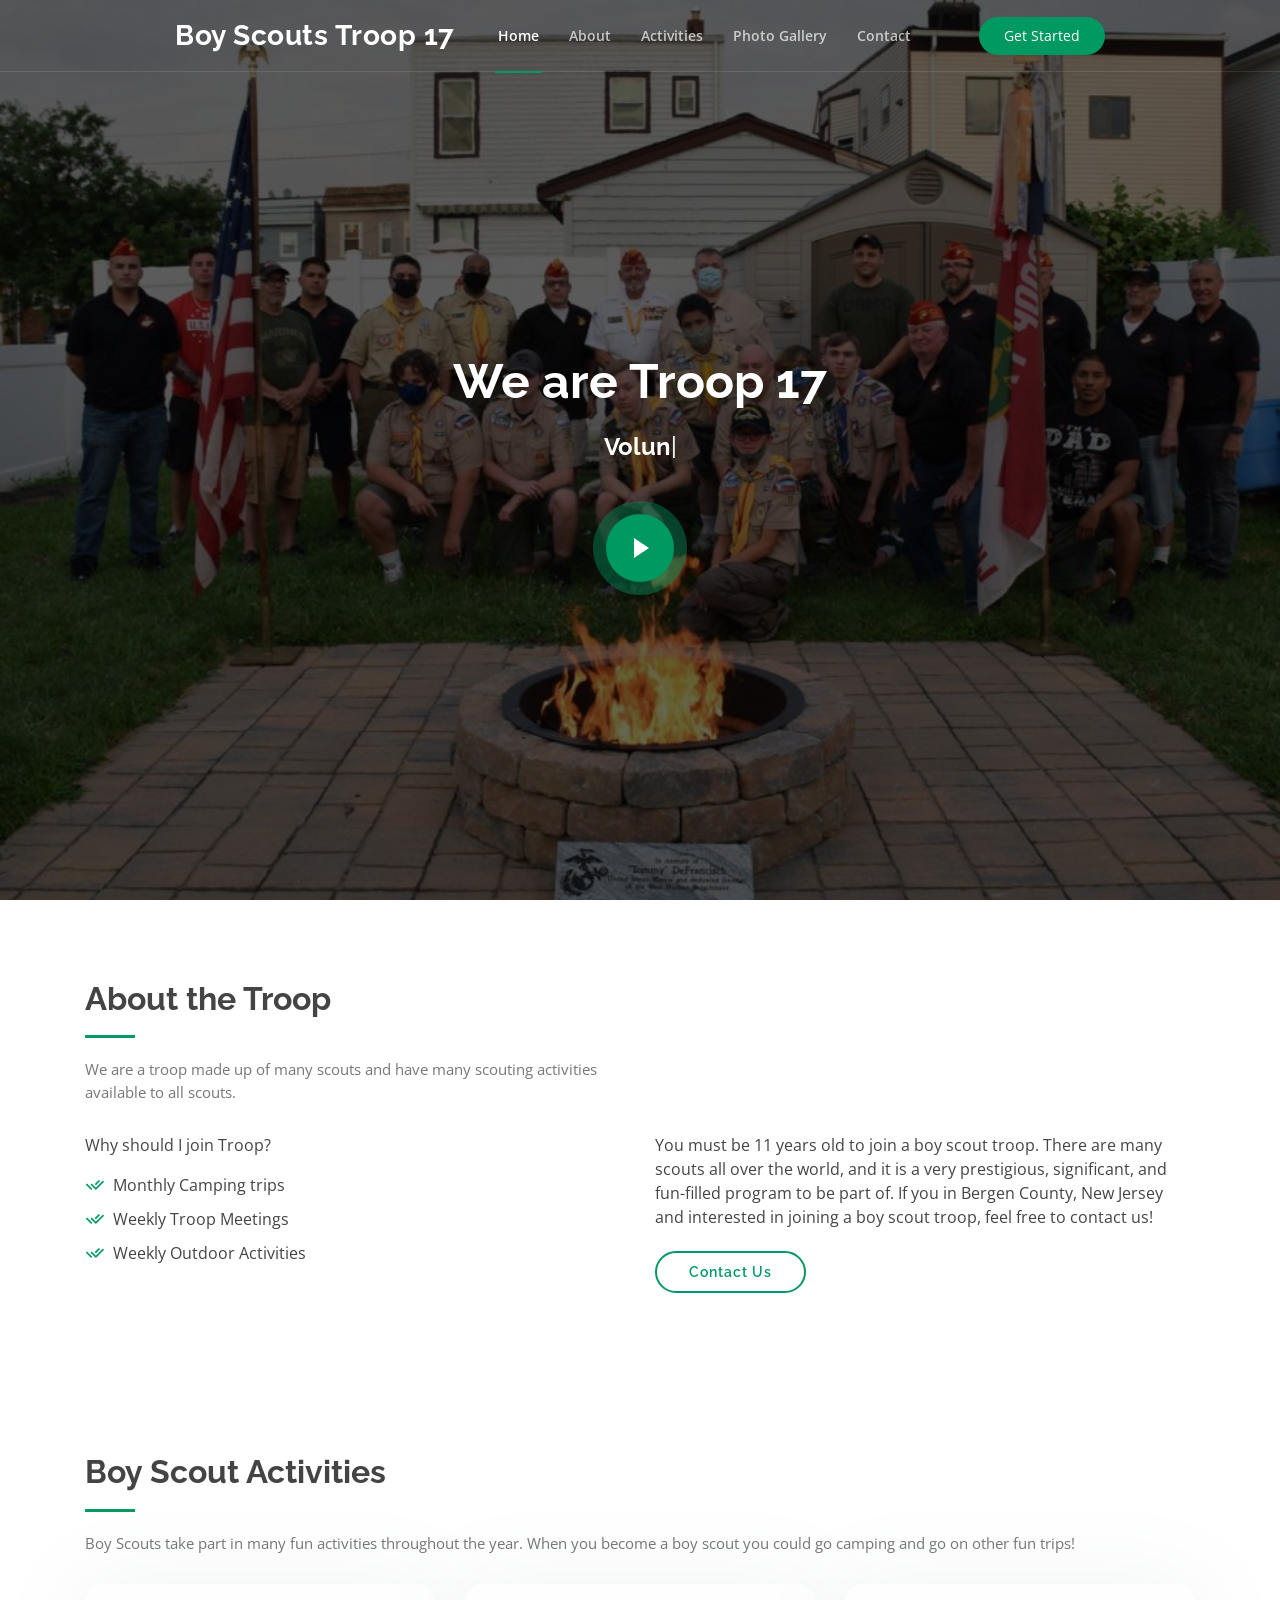
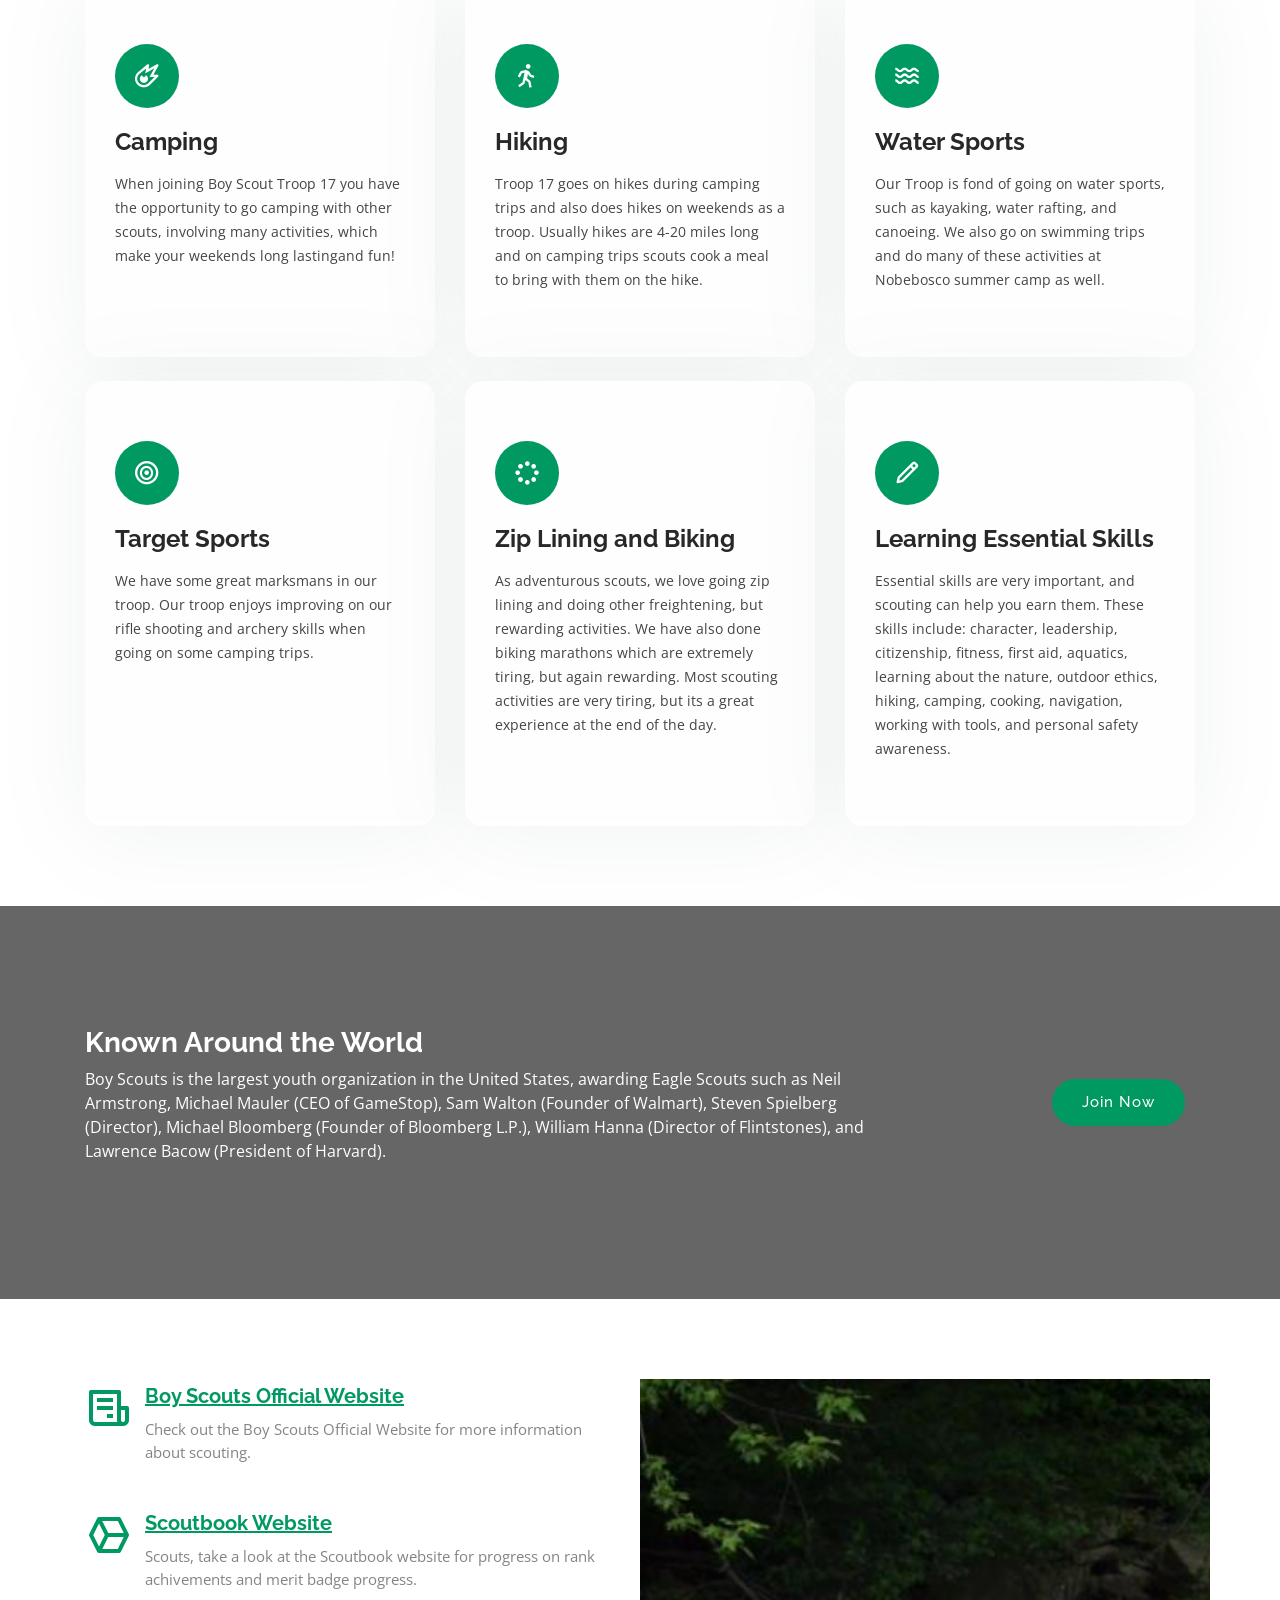
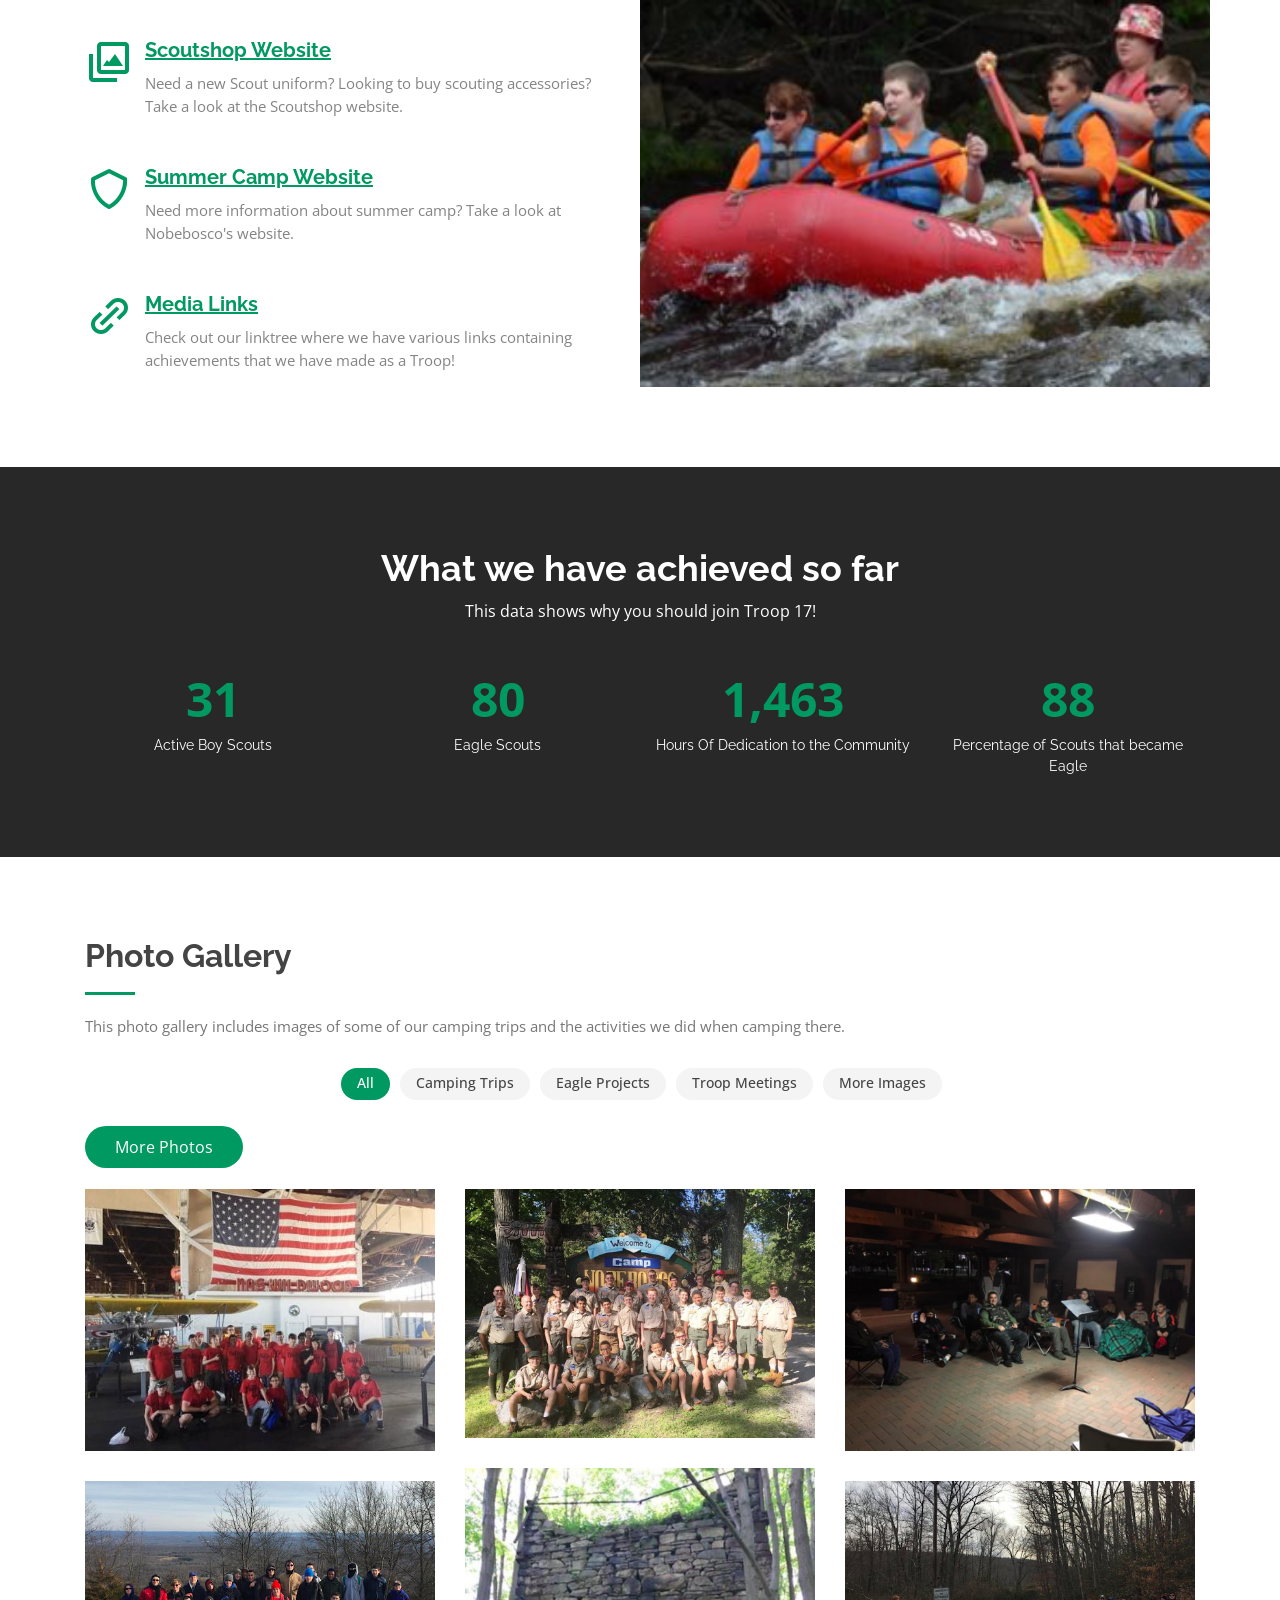
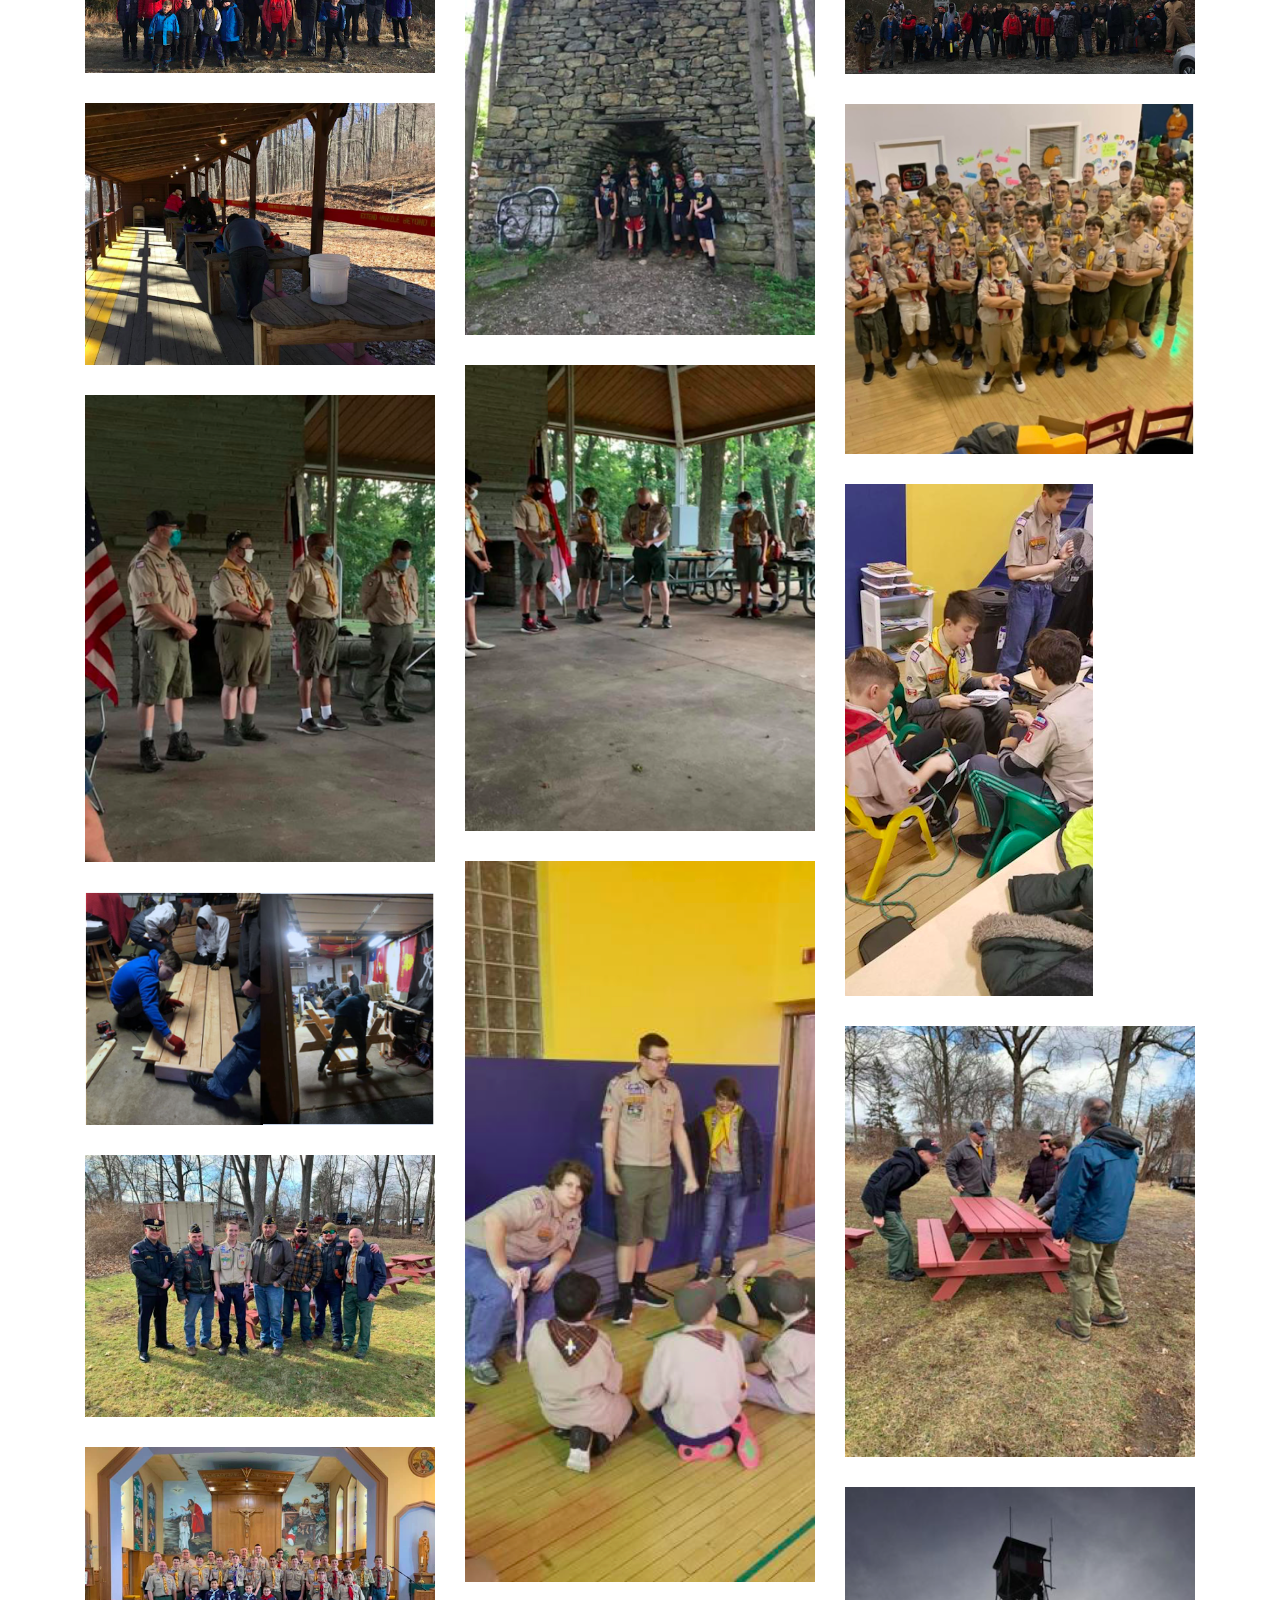
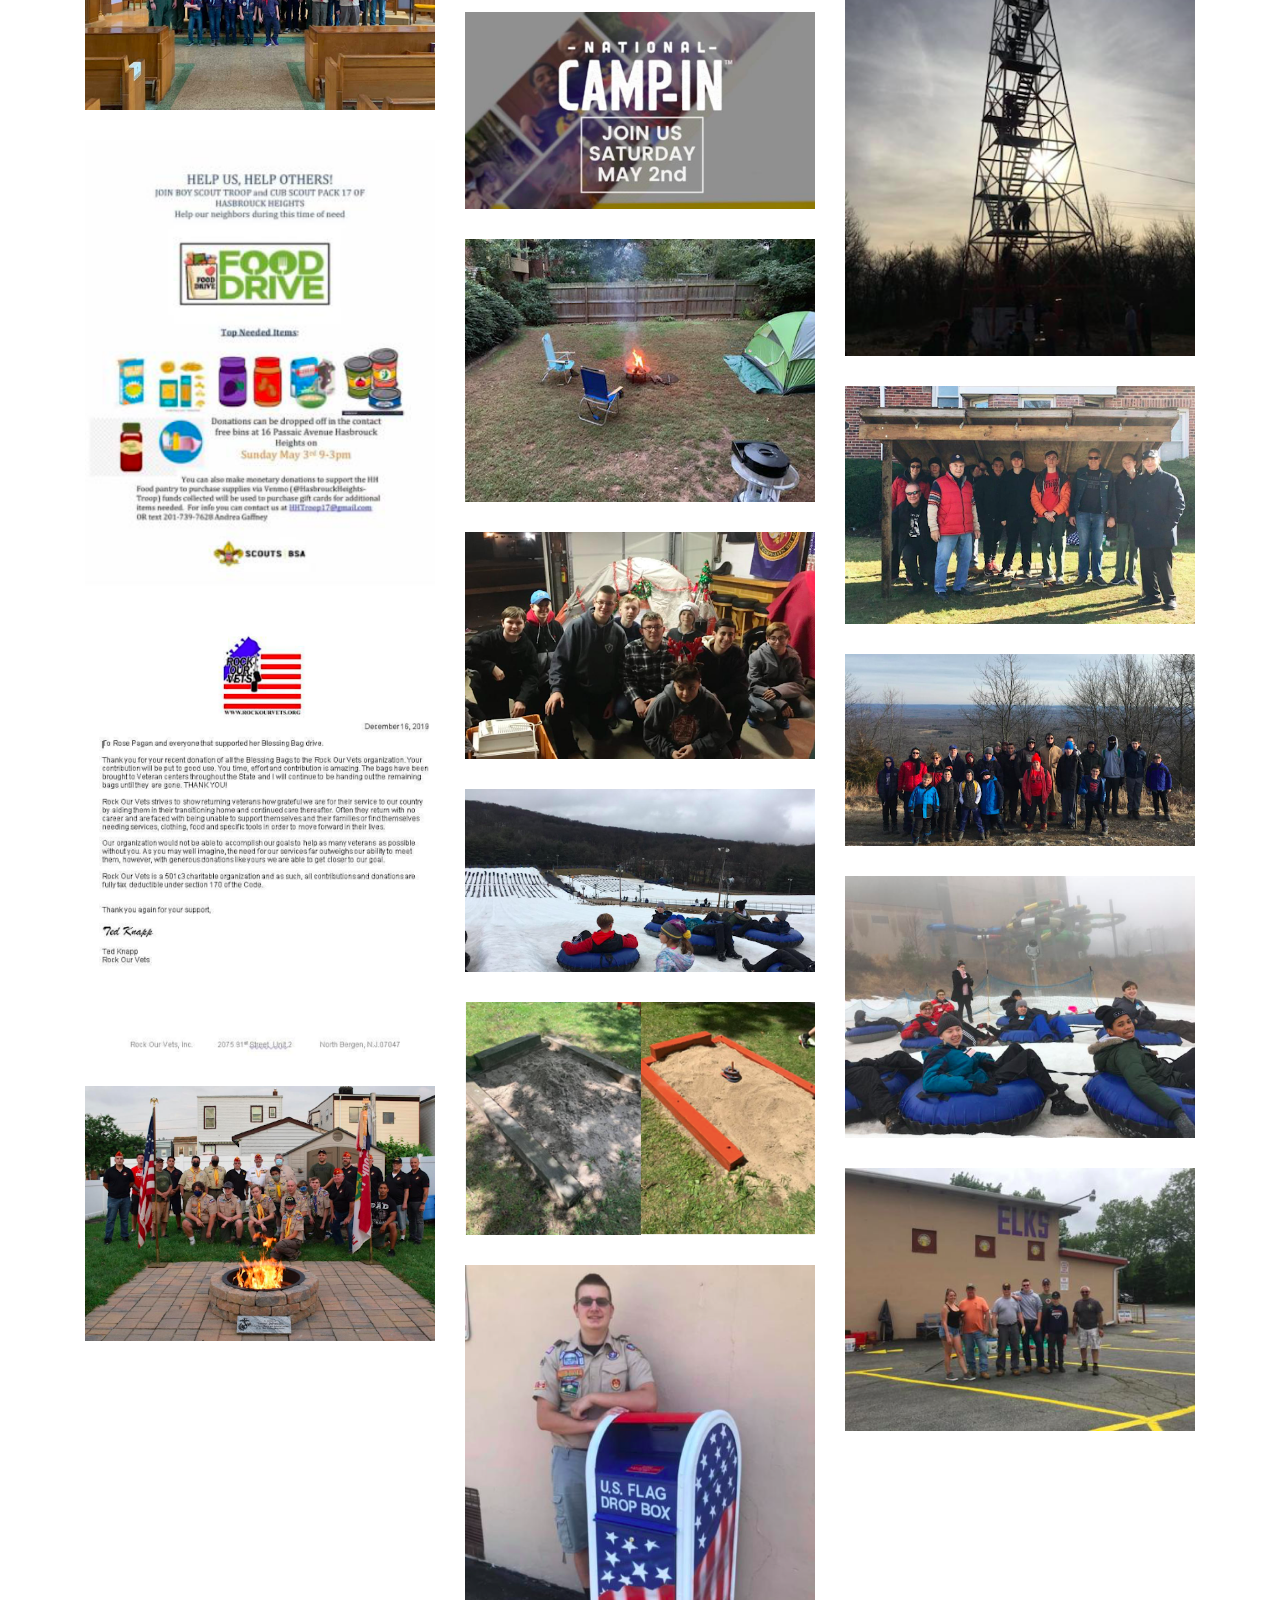
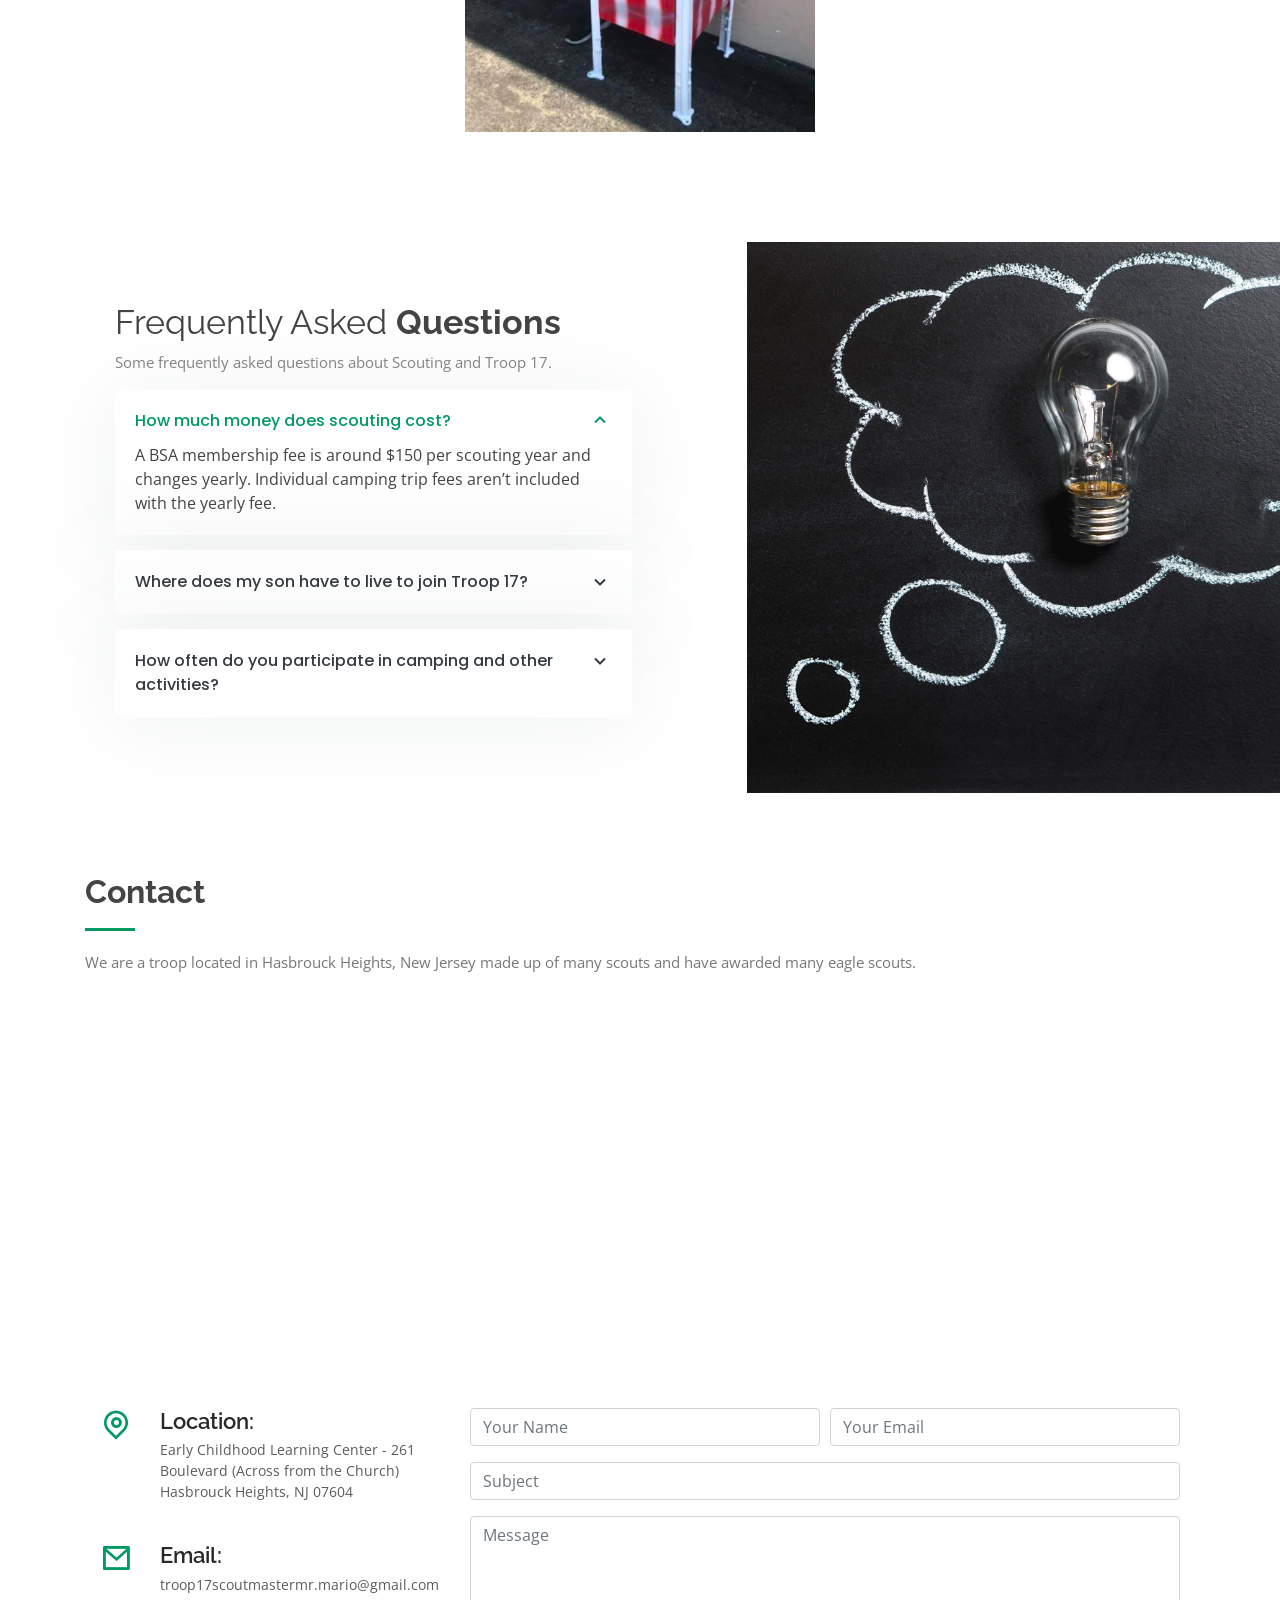
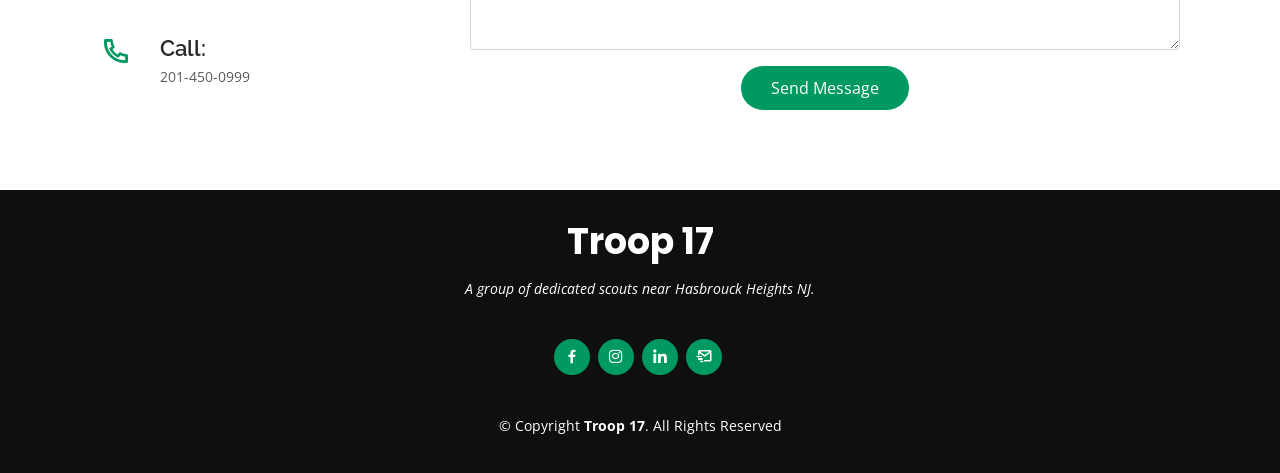
<file: index.html>
<!DOCTYPE html>
<html lang="en">

<head>
  <meta charset="utf-8">
  <meta content="width=device-width, initial-scale=1.0" name="viewport">

  <title>Troop 17</title>
  <meta content="" name="description">
  <meta content="" name="keywords">

  <!-- Favicons -->
  <link href="assets/img/hhtroop17fav.png" rel="icon">
  <link href="assets/img/hhtroop17fav.png" rel="apple-touch-icon">
  
  <!--Start of Tawk.to Script-->
<script type="text/javascript">
var Tawk_API=Tawk_API||{}, Tawk_LoadStart=new Date();
(function(){
var s1=document.createElement("script"),s0=document.getElementsByTagName("script")[0];
s1.async=true;
s1.src='https://embed.tawk.to/5f2df989ed9d9d2627091a05/default';
s1.charset='UTF-8';
s1.setAttribute('crossorigin','*');
s0.parentNode.insertBefore(s1,s0);
})();
</script>
<!--End of Tawk.to Script-->

  <!-- Google Fonts -->
  <link href="https://fonts.googleapis.com/css?family=Open+Sans:300,300i,400,400i,600,600i,700,700i|Raleway:300,300i,400,400i,500,500i,600,600i,700,700i|Poppins:300,300i,400,400i,500,500i,600,600i,700,700i" rel="stylesheet">

  <!-- Vendor CSS Files -->
  <link href="assets/vendor/bootstrap/css/bootstrap.min.css" rel="stylesheet">
  <link href="assets/vendor/icofont/icofont.min.css" rel="stylesheet">
  <link href="assets/vendor/boxicons/css/boxicons.min.css" rel="stylesheet">
  <link href="assets/vendor/remixicon/remixicon.css" rel="stylesheet">
  <link href="assets/vendor/venobox/venobox.css" rel="stylesheet">
  <link href="assets/vendor/owl.carousel/assets/owl.carousel.min.css" rel="stylesheet">

  <!-- Template Main CSS File -->
  <link href="assets/css/style.css" rel="stylesheet">

  <!--Page clip CSS-->
  <link rel="stylesheet" href="https://s.pageclip.co/v1/pageclip.css" media="screen">

  <!-- =======================================================
  * Template Name: KnightOne - v2.1.0
  * Template URL: https://bootstrapmade.com/knight-simple-one-page-bootstrap-template/
  * Author: BootstrapMade.com
  * License: https://bootstrapmade.com/license/
  ======================================================== -->
</head>

<body>

  <!-- ======= Header ======= -->
  <header id="header" class="fixed-top ">
    <div class="container-fluid">

      <div class="row justify-content-center">
        <div class="col-xl-9 d-flex align-items-center justify-content-between">
          <h1 class="logo"><a href="index.html">Boy Scouts Troop 17</a></h1>
          <!-- Uncomment below if you prefer to use an image logo -->
          <!-- <a href="index.html" class="logo"><img src="assets/img/logo.png" alt="" class="img-fluid"></a>-->

          <nav class="nav-menu d-none d-lg-block">
            <ul>
              <li class="active"><a href="index.html">Home</a></li>
              <li><a href="#about">About</a></li>
              <li><a href="#activities">Activities</a></li>
              <li><a href="#portfolio">Photo Gallery</a></li>
              <li><a href="#contact">Contact</a></li>

            </ul>
          </nav><!-- .nav-menu -->

          <a href="#about" class="get-started-btn scrollto">Get Started</a>
        </div>
      </div>

    </div>
  </header><!-- End Header -->

  <!-- ======= Hero Section ======= -->
  <section id="hero" class="d-flex flex-column justify-content-center">
    <div class="container">
      <div class="row justify-content-center">
        <div class="col-xl-8">
          <h1 class="intro-title mb-4">We are Troop 17</h1>
          <h2 class="intro-subtitle"><span class="text-slider-items" style=" display: none;">Leaders, Volunteers, Family, Pioneers, Scouts</span><strong class="text-slider" style="color: white"></strong></h2>
          <a href="https://www.youtube.com/watch?v=chnOUp2QzLY" class="venobox play-btn mb-4" data-vbtype="video" data-autoplay="true"></a>
        </div>
      </div>
    </div>
  </section><!-- End Hero -->

  <main id="main">

    <!-- ======= About Us Section ======= -->
    <section id="about" class="about">
      <div class="container">

        <div class="section-title">
          <h2>About the Troop</h2>
          <p>We are a troop made up of many scouts and have many scouting activities</p>
          <p>available to all scouts.</p>
        </div>

        <div class="row content">
          <div class="col-lg-6">
            <p>
             Why should I join Troop?
            </p>
            <ul>
              <li><i class="ri-check-double-line"></i> Monthly Camping trips</li>
              <li><i class="ri-check-double-line"></i> Weekly Troop Meetings</li>
              <li><i class="ri-check-double-line"></i> Weekly Outdoor Activities</li>
            </ul>
          </div>
          <div class="col-lg-6 pt-4 pt-lg-0">
            <p>
              You must be 11 years old to join a boy scout troop. There are many scouts all over the world, and 
              it is a very prestigious, significant, and fun-filled program to be part of. If you in Bergen County, New Jersey 
              and interested in joining a boy scout troop, feel free to contact us!

            </p>
            <a href="#contact" class="btn-learn-more scrollto">Contact Us</a>
          </div>
        </div>

      </div>
    </section><!-- End About Us Section -->

    <!-- ======= Activities Section ======= -->
    <section id="activities" class="services">
      <div class="container">

        <div class="section-title">
          <h2>Boy Scout Activities</h2>
          <p>Boy Scouts take part in many fun activities throughout the year. When you become a boy scout you could go camping and go on other fun trips!</p>
        </div>

        <div class="row">
          <div class="col-lg-4 col-md-6 d-flex align-items-stretch">
            <div class="icon-box">
              <div class="icon"><i class="bx bx-meteor"></i></div>
              <h4><a href="">Camping</a></h4>
              <p>When joining Boy Scout Troop 17 you have the opportunity to go camping with other scouts, involving many activities, which make your weekends long lastingand fun!</p>
            </div>
          </div>

          <div class="col-lg-4 col-md-6 d-flex align-items-stretch mt-4 mt-md-0">
            <div class="icon-box">
              <div class="icon"><i class="bx bx-walk"></i></div>
              <h4><a href="">Hiking</a></h4>
              <p>Troop 17 goes on hikes during camping trips and also does hikes on weekends as a troop. Usually hikes are 4-20 miles long and on camping trips scouts cook a meal to bring with them on the hike.</p>
            </div>
          </div>

          <div class="col-lg-4 col-md-6 d-flex align-items-stretch mt-4 mt-lg-0">
            <div class="icon-box">
              <div class="icon"><i class="bx bx-water"></i></div>
              <h4><a href="">Water Sports</a></h4>
              <p>Our Troop is fond of going on water sports, such as kayaking, water rafting, and canoeing. We also go on swimming trips and do many of these activities at Nobebosco summer camp as well.</p>
            </div>
          </div>

          <div class="col-lg-4 col-md-6 d-flex align-items-stretch mt-4">
            <div class="icon-box">
              <div class="icon"><i class="bx bx-bullseye"></i></div>
              <h4><a href="">Target Sports</a></h4>
              <p>We have some great marksmans in our troop. Our troop enjoys improving on our rifle shooting and archery skills when going on some camping trips.</p>
            </div>
          </div>

          <div class="col-lg-4 col-md-6 d-flex align-items-stretch mt-4">
            <div class="icon-box">
              <div class="icon"><i class="bx bx-loader-circle"></i></div>
              <h4><a href="">Zip Lining and Biking</a></h4>
              <p>As adventurous scouts, we love going zip lining and doing other freightening, but rewarding activities. We have also done biking marathons which are extremely tiring, but again rewarding. Most scouting activities are very tiring, but its a great experience at the end of the day.</p>
            </div>
          </div>

          <div class="col-lg-4 col-md-6 d-flex align-items-stretch mt-4">
            <div class="icon-box">
              <div class="icon"><i class="bx bx-pencil"></i></div>
              <h4><a href="">Learning Essential Skills</a></h4>
              <p>Essential skills are very important, and scouting can help you earn them. These skills include: character, leadership, citizenship, fitness, first aid, aquatics, learning about the nature, outdoor ethics, hiking, camping, cooking, navigation, working with tools, and personal safety awareness.</p>
            </div>
          </div>

        </div>

      </div>
    </section><!-- End Activities Section -->

    <!-- ======= Cta Section ======= -->
    <section id="cta" class="cta">
      <div class="container">

        <div class="row">
          <div class="col-lg-9 text-center text-lg-left">
            <h3>Known Around the World</h3>
            <p>Boy Scouts is the largest youth organization in the United States, awarding Eagle Scouts such as Neil Armstrong, Michael Mauler (CEO of GameStop), Sam Walton (Founder of Walmart), Steven Spielberg (Director), Michael Bloomberg (Founder of Bloomberg L.P.), William Hanna (Director of Flintstones), and Lawrence Bacow (President of Harvard).</p>
          </div>
          <div class="col-lg-3 cta-btn-container text-center">
            <a href="#contact" class="cta-btn align-middle scrollto" href="#">Join Now</a> 
          </div>
        </div>

      </div>
    </section><!-- End Cta Section -->

    <!-- ======= Features Section ======= -->
    <section id="features" class="features">
      <div class="container">

        <div class="row">
          <div class="col-lg-6 order-2 order-lg-1">
            <div class="icon-box mt-5 mt-lg-0">
              <i class="bx bx-receipt"></i>
              <a href="http://www.scouting.org"><h4><u>Boy Scouts Official Website</a></u></h4>
              <p>Check out the Boy Scouts Official Website for more information about scouting.</p>
            </div>
            <div class="icon-box mt-5">
              <i class="bx bx-cube-alt"></i>
              <a href="http://www.scoutbook.com"><h4><u>Scoutbook Website</a></u></h4>
              <p>Scouts, take a look at the Scoutbook website for progress on rank achivements and merit badge progress.</p>
            </div>
            <div class="icon-box mt-5">
              <i class="bx bx-images"></i>
              <a href="http://www.scoutshop.org"><h4><u>Scoutshop Website</a></u></h4>
              <p>Need a new Scout uniform? Looking to buy scouting accessories? Take a look at the Scoutshop website.</p>
            </div>
            <div class="icon-box mt-5">
              <i class="bx bx-shield"></i>
              <a href="http://www.campnobebosco.org"><h4><u>Summer Camp Website</a></u></h4>
              <p>Need more information about summer camp? Take a look at Nobebosco's website.</p>
            </div>
            <div class="icon-box mt-5">
              <i class="bx bx-link-alt"></i>
              <a href="https://linktr.ee/troop17"><h4><u>Media Links</a></u></h4>
              <p>Check out our linktree where we have various links containing achievements that we have made as a Troop!</p>
            </div>
          </div>
          <div class="image col-lg-6 order-1 order-lg-2" style='background-image: url("assets/img/features.jpg");'></div>
        </div>

      </div>
    </section><!-- End Features Section -->

    <!-- ======= Counts Section ======= -->
    <section id="counts" class="counts">
      <div class="container">

        <div class="text-center title">
          <h3>What we have achieved so far</h3>
          <p>This data shows why you should join Troop 17!</p>
        </div>

        <div class="row counters">

          <div class="col-lg-3 col-6 text-center">
            <span data-toggle="counter-up">31</span>
            <p>Active Boy Scouts</p>
          </div>

          <div class="col-lg-3 col-6 text-center">
            <span data-toggle="counter-up">80</span>
            <p>Eagle Scouts</p>
          </div>

          <div class="col-lg-3 col-6 text-center">
            <span data-toggle="counter-up">1,463</span>
            <p>Hours Of Dedication to the Community</p>
          </div>

          <div class="col-lg-3 col-6 text-center">
            <span data-toggle="counter-up">88</span>
            <p>Percentage of Scouts that became Eagle</p>
          </div>
          
        </div>

      </div>
    </section><!-- End Counts Section -->

    <!-- ======= Photo Gallery Section ======= -->
    <section id="portfolio" class="portfolio">
      <div class="container">

        <div class="section-title">
          <h2>Photo Gallery</h2>
          <p>This photo gallery includes images of some of our camping trips and the activities we did when camping there.</p>
        </div>

        <div class="row">
          <div class="col-lg-12 d-flex justify-content-center">
            <ul id="portfolio-flters">
              <li data-filter="*" class="filter-active">All</li>
              <li data-filter=".filter-app">Camping Trips</li>
              <li data-filter=".filter-card">Eagle Projects</li>
              <li data-filter=".filter-web">Troop Meetings</li>
              <li data-filter=".filter-img">More Images</li>
            </ul>
          </div>
        </div>
        <a href="https://photos.app.goo.gl/SsrFhZn3aQSCEgr89" class="more-photos-btn">More Photos</a>

        <div class="row portfolio-container" style="padding-top: 30px;">

          <div class="col-lg-4 col-md-6 portfolio-item filter-app">
            <img src="assets/img/portfolio/portfolio-1.jpg" class="img-fluid" alt="">
            <div class="portfolio-info">
              <h4>US Coastguard Bootcamp</h4>
              <p>Cape May Camping</p>
              <a href="assets/img/portfolio/portfolio-1.jpg" data-gall="portfolioGallery" class="venobox preview-link" title="Camping Trip 1"><i class="bx bx-plus"></i></a>
            </div>
          </div>

          <div class="col-lg-4 col-md-6 portfolio-item filter-app">
            <img src="assets/img/portfolio/portfolio-2.jpg" class="img-fluid" alt="">
            <div class="portfolio-info">
              <h4>Summer Camp 2019</h4>
              <p>Camp NoBebosco</p>
              <a href="assets/img/portfolio/portfolio-2.jpg" data-gall="portfolioGallery" class="venobox preview-link" title="Camping Trip 2"><i class="bx bx-plus"></i></a>
            </div>
          </div>

          <div class="col-lg-4 col-md-6 portfolio-item filter-app">
            <img src="assets/img/portfolio/portfolio-3.jpg" class="img-fluid" alt="">
            <div class="portfolio-info">
              <h4>Catholic Retreat</h4>
              <p>Palisades Interstate Park</p>
              <a href="assets/img/portfolio/portfolio-3.jpg" data-gall="portfolioGallery" class="venobox preview-link" title="Camping Trip 3"><i class="bx bx-plus"></i></a>
            </div>
          </div>
          
          <div class="col-lg-4 col-md-6 portfolio-item filter-app">
            <img src="assets/img/portfolio/portfolio-16.jpg" class="img-fluid" alt="">
            <div class="portfolio-info">
              <h4>Splitrock Reservoir Camping</h4>
              <p>16 mile hike</p>
              <a href="assets/img/portfolio/portfolio-16.jpg" data-gall="portfolioGallery" class="venobox preview-link" title="Camping Trip 4"><i class="bx bx-plus"></i></a>
            </div>
          </div>
          
          <div class="col-lg-4 col-md-6 portfolio-item filter-app">
            <img src="assets/img/portfolio/portfolio-17.jpg" class="img-fluid" alt="">
            <div class="portfolio-info">
              <h4>NoBeBosCo Cabin Camping</h4>
              <p>February 14-17, 2020</p>
              <a href="assets/img/portfolio/portfolio-17.jpg" data-gall="portfolioGallery" class="venobox preview-link" title="Camping Trip 5"><i class="bx bx-plus"></i></a>
            </div>
          </div>
          
          <div class="col-lg-4 col-md-6 portfolio-item filter-app">
            <img src="assets/img/portfolio/portfolio-18.jpg" class="img-fluid" alt="">
            <div class="portfolio-info">
              <h4>NoBeBosCo Cabin Camping</h4>
              <p>February 14-17, 2020</p>
              <a href="assets/img/portfolio/portfolio-18.jpg" data-gall="portfolioGallery" class="venobox preview-link" title="Camping Trip 6"><i class="bx bx-plus"></i></a>
            </div>
          </div>
          
          <div class="col-lg-4 col-md-6 portfolio-item filter-app">
            <img src="assets/img/portfolio/portfolio-19.jpg" class="img-fluid" alt="">
            <div class="portfolio-info">
              <h4>NoBeBosCo Cabin Camping</h4>
              <p>February 14-17, 2020</p>
              <a href="assets/img/portfolio/portfolio-19.jpg" data-gall="portfolioGallery" class="venobox preview-link" title="Camping Trip 7"><i class="bx bx-plus"></i></a>
            </div>
          </div>

          <div class="col-lg-4 col-md-6 portfolio-item filter-web">
            <img src="assets/img/portfolio/portfolio-4.jpg" class="img-fluid" alt="">
            <div class="portfolio-info">
              <h4>Court of Honor</h4>
              <p>October 2019</p>
              <a href="assets/img/portfolio/portfolio-4.jpg" data-gall="portfolioGallery" class="venobox preview-link" title="Troop Meeting 1"><i class="bx bx-plus"></i></a>
            </div>
          </div>
          
          <div class="col-lg-4 col-md-6 portfolio-item filter-web">
            <img src="assets/img/portfolio/portfolio-20.jpg" class="img-fluid" alt="">
            <div class="portfolio-info">
              <h4>Court of Honor during Pandemic</h4>
              <p>July 9, 2020</p>
              <a href="assets/img/portfolio/portfolio-20.jpg" data-gall="portfolioGallery" class="venobox preview-link" title="Troop Meeting 4"><i class="bx bx-plus"></i></a>
            </div>
          </div>
          
          <div class="col-lg-4 col-md-6 portfolio-item filter-web">
            <img src="assets/img/portfolio/portfolio-21.jpg" class="img-fluid" alt="">
            <div class="portfolio-info">
              <h4>Court of Honor during Pandemic</h4>
              <p>July 9, 2020</p>
              <a href="assets/img/portfolio/portfolio-21.jpg" data-gall="portfolioGallery" class="venobox preview-link" title="Troop Meeting 5"><i class="bx bx-plus"></i></a>
            </div>
          </div>

          <div class="col-lg-4 col-md-6 portfolio-item filter-web">
            <img src="assets/img/portfolio/portfolio-5.jpg" class="img-fluid" alt="">
            <div class="portfolio-info">
              <h4>Scouts Teaching Scouts</h4>
              <p>Troop Meeting</p>
              <a href="assets/img/portfolio/portfolio-5.jpg" data-gall="portfolioGallery" class="venobox preview-link" title="Troop Meeting 2"><i class="bx bx-plus"></i></a>
            </div>
          </div>

          <div class="col-lg-4 col-md-6 portfolio-item filter-web">
            <img src="assets/img/portfolio/portfolio-6.jpg" class="img-fluid" alt="">
            <div class="portfolio-info">
              <h4>2020 Klondike Preparation</h4>
              <p>Troop Meeting</p>
              <a href="assets/img/portfolio/portfolio-6.jpg" data-gall="portfolioGallery" class="venobox preview-link" title="Troop Meeting 3"><i class="bx bx-plus"></i></a>
            </div>
          </div>

          <div class="col-lg-4 col-md-6 portfolio-item filter-card">
            <img src="assets/img/portfolio/portfolio-7.jpg" class="img-fluid" alt="">
            <div class="portfolio-info">
              <h4>Ray Pizzo’s Eagle Project</h4>
              <p>Eagle Project</p>
              <a href="assets/img/portfolio/portfolio-7.jpg" data-gall="portfolioGallery" class="venobox preview-link" title="Eagle Project 1"><i class="bx bx-plus"></i></a>
            </div>
          </div>
          
          <div class="col-lg-4 col-md-6 portfolio-item filter-card">
            <img src="assets/img/portfolio/portfolio-10.jpg" class="img-fluid" alt="">
            <div class="portfolio-info">
              <h4>Ray Pizzo’s Eagle Project</h4>
              <p>Eagle Project</p>
              <a href="assets/img/portfolio/portfolio-10.jpg" data-gall="portfolioGallery" class="venobox preview-link" title="Eagle Project 2"><i class="bx bx-plus"></i></a>
            </div>
          </div>
          
          <div class="col-lg-4 col-md-6 portfolio-item filter-card">
            <img src="assets/img/portfolio/portfolio-11.jpg" class="img-fluid" alt="">
            <div class="portfolio-info">
              <h4>Ray Pizzo’s Eagle Project</h4>
              <p>Eagle Project</p>
              <a href="assets/img/portfolio/portfolio-11.jpg" data-gall="portfolioGallery" class="venobox preview-link" title="Eagle Project 3"><i class="bx bx-plus"></i></a>
            </div>
          </div>
          
          <div class="col-lg-4 col-md-6 portfolio-item filter-img">
            <img src="assets/img/portfolio/portfolio-12.jpg" class="img-fluid" alt="">
            <div class="portfolio-info">
              <h4>Troop 17 & Pack 17 Scout Sunday</h4>
              <p>Corpus Christi Church Mass</p>
              <a href="assets/img/portfolio/portfolio-12.jpg" data-gall="portfolioGallery" class="venobox preview-link" title="More Images 1"><i class="bx bx-plus"></i></a>
            </div>
          </div>
          
          <div class="col-lg-4 col-md-6 portfolio-item filter-img">
            <img src="assets/img/portfolio/portfolio-24.jpg" class="img-fluid" alt="">
            <div class="portfolio-info">
              <h4>Firetower NoBeBosCo</h4>
              <p>Hiking Trip</p>
              <a href="assets/img/portfolio/portfolio-24.jpg" data-gall="portfolioGallery" class="venobox preview-link" title="More Images 2"><i class="bx bx-plus"></i></a>
            </div>
          </div>
          
          <div class="col-lg-4 col-md-6 portfolio-item filter-img">
            <img src="assets/img/portfolio/portfolio-25.jpg" class="img-fluid" alt="">
            <div class="portfolio-info">
              <h4>Virtual National Camporee</h4>
              <p>May 2-3, 2020</p>
              <a href="assets/img/portfolio/portfolio-25.jpg" data-gall="portfolioGallery" class="venobox preview-link" title="More Images 3"><i class="bx bx-plus"></i></a>
            </div>
          </div>
          
          <div class="col-lg-4 col-md-6 portfolio-item filter-img">
            <img src="assets/img/portfolio/portfolio-26.jpg" class="img-fluid" alt="">
            <div class="portfolio-info">
              <h4>Virtual Food Drive</h4>
              <p>April 30, 2020</p>
              <a href="assets/img/portfolio/portfolio-26.jpg" data-gall="portfolioGallery" class="venobox preview-link" title="More Images 4"><i class="bx bx-plus"></i></a>
            </div>
          </div>
          
          <div class="col-lg-4 col-md-6 portfolio-item filter-img">
            <img src="assets/img/portfolio/portfolio-27.jpg" class="img-fluid" alt="">
            <div class="portfolio-info">
              <h4>Overnight Virtual Camping</h4>
              <p>May 5, 2020</p>
              <a href="assets/img/portfolio/portfolio-27.jpg" data-gall="portfolioGallery" class="venobox preview-link" title="More Images 5"><i class="bx bx-plus"></i></a>
            </div>
          </div>
          
          <div class="col-lg-4 col-md-6 portfolio-item filter-img">
            <img src="assets/img/portfolio/portfolio-28.jpg" class="img-fluid" alt="">
            <div class="portfolio-info">
              <h4>Assisting Nativity Setup</h4>
              <p>Corpus Christi Church</p>
              <a href="assets/img/portfolio/portfolio-28.jpg" data-gall="portfolioGallery" class="venobox preview-link" title="More Images 6"><i class="bx bx-plus"></i></a>
            </div>
          </div>
          
          <div class="col-lg-4 col-md-6 portfolio-item filter-img">
            <img src="assets/img/portfolio/portfolio-29.jpg" class="img-fluid" alt="">
            <div class="portfolio-info">
              <h4>Parade Float Decoration</h4>
              <p>Thanksgiving/Christmas Parade</p>
              <a href="assets/img/portfolio/portfolio-29.jpg" data-gall="portfolioGallery" class="venobox preview-link" title="More Images 7"><i class="bx bx-plus"></i></a>
            </div>
          </div>
          
          <div class="col-lg-4 col-md-6 portfolio-item filter-img">
            <img src="assets/img/portfolio/portfolio-30.jpg" class="img-fluid" alt="">
            <div class="portfolio-info">
              <h4>Thank You Letter</h4>
              <p>Donating Blessing Bags to Troops overseas</p>
              <a href="assets/img/portfolio/portfolio-30.jpg" data-gall="portfolioGallery" class="venobox preview-link" title="More Images 8"><i class="bx bx-plus"></i></a>
            </div>
          </div>
          
          <div class="col-lg-4 col-md-6 portfolio-item filter-app">
            <img src="assets/img/portfolio/portfolio-13.jpg" class="img-fluid" alt="">
            <div class="portfolio-info">
              <h4>NoBeBosCo Cabin Camping</h4>
              <p>February 14-17, 2020</p>
              <a href="assets/img/portfolio/portfolio-13.jpg" data-gall="portfolioGallery" class="venobox preview-link" title="Camping Image 4"><i class="bx bx-plus"></i></a>
            </div>
          </div>
          
          <div class="col-lg-4 col-md-6 portfolio-item filter-app">
            <img src="assets/img/portfolio/portfolio-22.jpg" class="img-fluid" alt="">
            <div class="portfolio-info">
              <h4>Kalahari Snowtubing</h4>
              <p>Poconos, Pennsylvania</p>
              <a href="assets/img/portfolio/portfolio-22.jpg" data-gall="portfolioGallery" class="venobox preview-link" title="Camping Image 5"><i class="bx bx-plus"></i></a>
            </div>
          </div>
          
          <div class="col-lg-4 col-md-6 portfolio-item filter-app">
            <img src="assets/img/portfolio/portfolio-23.jpg" class="img-fluid" alt="">
            <div class="portfolio-info">
              <h4>Kalahari Snowtubing</h4>
              <p>Poconos, Pennsylvania</p>
              <a href="assets/img/portfolio/portfolio-23.jpg" data-gall="portfolioGallery" class="venobox preview-link" title="Camping Image 6"><i class="bx bx-plus"></i></a>
            </div>
          </div>

          <div class="col-lg-4 col-md-6 portfolio-item filter-card">
            <img src="assets/img/portfolio/portfolio-8.jpg" class="img-fluid" alt="">
            <div class="portfolio-info">
              <h4>Joe Toscano’s Eagle Project</h4>
              <p>Eagle Project</p>
              <a href="assets/img/portfolio/portfolio-8.jpg" data-gall="portfolioGallery" class="venobox preview-link" title="Eagle Project 4"><i class="bx bx-plus"></i></a>
            </div>
          </div>

          <div class="col-lg-4 col-md-6 portfolio-item filter-card">
            <img src="assets/img/portfolio/portfolio-9.jpg" class="img-fluid" alt="">
            <div class="portfolio-info">
              <h4>Lukas Tegge’s Eagle Project</h4>
              <p>Eagle Project</p>
              <a href="assets/img/portfolio/portfolio-9.jpg" data-gall="portfolioGallery" class="venobox preview-link" title="Eagle Project 5"><i class="bx bx-plus"></i></a>
            </div>
          </div>
          
          <div class="col-lg-4 col-md-6 portfolio-item filter-card">
            <img src="assets/img/portfolio/portfolio-14.jpg" class="img-fluid" alt="">
            <div class="portfolio-info">
              <h4>Jack Gaige’s Eagle Project</h4>
              <p>Eagle Project</p>
              <a href="assets/img/portfolio/portfolio-14.jpg" data-gall="portfolioGallery" class="venobox preview-link" title="Eagle Project 6"><i class="bx bx-plus"></i></a>
            </div>
          </div>
          
          <div class="col-lg-4 col-md-6 portfolio-item filter-card">
            <img src="assets/img/portfolio/portfolio-15.jpg" class="img-fluid" alt="">
            <div class="portfolio-info">
              <h4>Jack Gaige’s Eagle Project</h4>
              <p>Eagle Project</p>
              <a href="assets/img/portfolio/portfolio-15.jpg" data-gall="portfolioGallery" class="venobox preview-link" title="Eagle Project 7"><i class="bx bx-plus"></i></a>
            </div>
          </div>

          
        </div>

      </div>
    </section><!-- End Portfolio Section -->


    <!-- ======= Faq Section ======= -->
    <section id="faq" class="faq">
      <div class="container-fluid">

        <div class="row">

          <div class="col-lg-7 d-flex flex-column justify-content-center align-items-stretch  order-2 order-lg-1">

            <div class="content">
              <h3>Frequently Asked <strong>Questions</strong></h3>
              <p>
                Some frequently asked questions about Scouting and Troop 17.
              </p>
            </div>

            <div class="accordion-list">
              <ul>
                <li>
                  <a data-toggle="collapse" class="collapse" href="#accordion-list-1">How much money does scouting cost? <i class="bx bx-chevron-down icon-show"></i><i class="bx bx-chevron-up icon-close"></i></a>
                  <div id="accordion-list-1" class="collapse show" data-parent=".accordion-list">
                    <p>
                      A BSA membership fee is around $150 per scouting year and changes yearly. Individual camping trip fees aren’t included with the yearly fee.
                    </p>
                  </div>
                </li>

                <li>
                  <a data-toggle="collapse" href="#accordion-list-2" class="collapsed">Where does my son have to live to join Troop 17? <i class="bx bx-chevron-down icon-show"></i><i class="bx bx-chevron-up icon-close"></i></a>
                  <div id="accordion-list-2" class="collapse" data-parent=".accordion-list">
                    <p>
                      Your son should live around Bergen County, so that it is not a huge commute to come to the weekly activities. 
                    </p>
                  </div>
                </li>

                <li>
                  <a data-toggle="collapse" href="#accordion-list-3" class="collapsed">How often do you participate in camping and other activities? <i class="bx bx-chevron-down icon-show"></i><i class="bx bx-chevron-up icon-close"></i></a>
                  <div id="accordion-list-3" class="collapse" data-parent=".accordion-list">
                    <p>
                      Camping is usually once a month, volunteering and other activities vary by the different opportunities. 
                    </p>
                  </div>
                </li>

              </ul>
            </div>

          </div>

          <div class="col-lg-5 align-items-stretch order-1 order-lg-2 img" style='background-image: url("assets/img/faq.jpg");'>&nbsp;</div>
        </div>

      </div>
    </section><!-- End Faq Section -->

    <!-- ======= Contact Section ======= -->
    <section id="contact" class="contact">
      <div class="container">

        <div class="section-title">
          <h2>Contact</h2>
          <p>We are a troop located in Hasbrouck Heights, New Jersey made up of many scouts and have awarded many eagle scouts. 
      </div>

      <div>
        <p style="text-align: center;"><iframe src="https://www.google.com/maps/embed?pb=!1m18!1m12!1m3!1d3017.3821584143902!2d-74.07671511325155!3d40.86348681861171!2m3!1f0!2f0!3f0!3m2!1i1024!2i768!4f13.1!3m3!1m2!1s0x89c2f9a09e07a409%3A0xc8aefdaa592161e0!2s261%20Boulevard%2C%20Hasbrouck%20Heights%2C%20NJ%2007604!5e0!3m2!1sen!2sus!4v1599316923209!5m2!1sen!2sus" width="100%" height="350px" frameborder="0" style="border:0;" allowfullscreen="" aria-hidden="false" tabindex="0"></iframe></p>
      </div>

      <div class="container">

        <div class="row mt-5">

          <div class="col-lg-4">
            <div class="info">
              <div class="address">
                <i class="ri-map-pin-line"></i>
                <h4>Location:</h4>
                <p>Early Childhood Learning Center - 261 Boulevard (Across from the Church) Hasbrouck Heights, NJ 07604</p>
              </div>

              <div class="email">
                <i class="ri-mail-line"></i>
                <h4>Email:</h4>
                <p>troop17scoutmastermr.mario@gmail.com</p>
              </div>

              <div class="phone">
                <i class="ri-phone-line"></i>
                <h4>Call:</h4>
                <p>201-450-0999</p>
              </div>

            </div>

          </div>

          <div class="col-lg-8 mt-5 mt-lg-0">
          
            <head><link rel="stylesheet" href="https://s.pageclip.co/v1/pageclip.css" media="screen"></head>
            <div class="form">
              <form action="https://send.pageclip.co/MGnOAvwn7YLjXJbm81S2xWm8FIeyuZys" class="pageclip-form" method="post">
              <!--<form action="" method="post" role="form" class="contactForm">-->
                <div class="form-row">
                  <div class="form-group col-lg-6">
                    <input type="text" name="name" class="form-control" id="name" placeholder="Your Name" data-rule="minlen:4" data-msg="Please enter at least 4 chars" />
                    <div class="validation"></div>
                  </div>
                  <div class="form-group col-lg-6">
                    <input type="email" class="form-control" name="email" id="email" placeholder="Your Email" data-rule="email" data-msg="Please enter a valid email" />
                    <div class="validation"></div>
                  </div>    
                </div>
                <div class="form-group">
                  <input type="text" class="form-control" name="subject" id="subject" placeholder="Subject" data-rule="minlen:4" data-msg="Please enter at least 8 chars of subject" />
                  <div class="validation"></div>
                </div>
                <div class="form-group">
                  <textarea class="form-control" name="message" rows="5" data-rule="required" data-msg="Please write something for us" placeholder="Message"></textarea>
                  <div class="validation"></div>
                </div>
                <div class="text-center"><button style = "background: #009961; border: 0; padding: 10px 30px; color: #fff; transition: 0.4s; border-radius: 50px;" class="pageclip-form__submit" type="submit" name='submit' title="Send a Message">Send Message</button></div>
              </form>
            </div>

          </div>

        </div>

      </div>

          </div>
    </section><!-- End Contact Section -->

  </main><!-- End #main -->

  <!-- ======= Footer ======= -->
  <footer id="footer">
    <div class="container">
      <h3>Troop 17</h3>
      <p>A group of dedicated scouts near Hasbrouck Heights NJ.</p>
      <div class="social-links">
        <a href="https://www.facebook.com/groups/1585857531710369/?ref=share" class="facebook"><i class="bx bxl-facebook"></i></a>
        <a href="#" class="instagram"><i class="bx bxl-instagram"></i></a>
        <a href="https://www.linkedin.com/company/troop-17/" class="linkedin"><i class="bx bxl-linkedin"></i></a>
        <a href="mailto:troop17scoutmastermr.mario@gmail.com" class="mail-send"><i class="bx bx-mail-send"></i></a>
      </div>
      <div class="copyright">
        &copy; Copyright <strong><span>Troop 17</span></strong>. All Rights Reserved
      </div>
      <div class="credits">
        <!-- All the links in the footer should remain intact. -->
        <!-- You can delete the links only if you purchased the pro version. -->
        <!-- Licensing information: https://bootstrapmade.com/license/ -->
        <!-- Purchase the pro version with working PHP/AJAX contact form: https://bootstrapmade.com/knight-simple-one-page-bootstrap-template/ -->
        Designed by <a href="https://bootstrapmade.com/">BootstrapMade</a>
      </div>
    </div>
  </footer><!-- End Footer -->

  <!-- Vendor JS Files -->
  <script src="assets/vendor/jquery/jquery.min.js"></script>
  <script src="assets/vendor/bootstrap/js/bootstrap.bundle.min.js"></script>
  <script src="assets/vendor/jquery.easing/jquery.easing.min.js"></script>
  <script src="assets/vendor/php-email-form/validate.js"></script>
  <script src="assets/vendor/waypoints/jquery.waypoints.min.js"></script>
  <script src="assets/vendor/counterup/counterup.min.js"></script>
  <script src="assets/vendor/isotope-layout/isotope.pkgd.min.js"></script>
  <script src="assets/vendor/venobox/venobox.min.js"></script>
  <script src="assets/vendor/owl.carousel/owl.carousel.min.js"></script>
  <script src="assets/vendor/typed.js/typed.min.js"></script>

  <script src="https://s.pageclip.co/v1/pageclip.js" charset="utf-8"></script>

  <!-- Template Main JS File -->
  <script src="assets/js/main.js"></script>

</body>

</html>
</file>
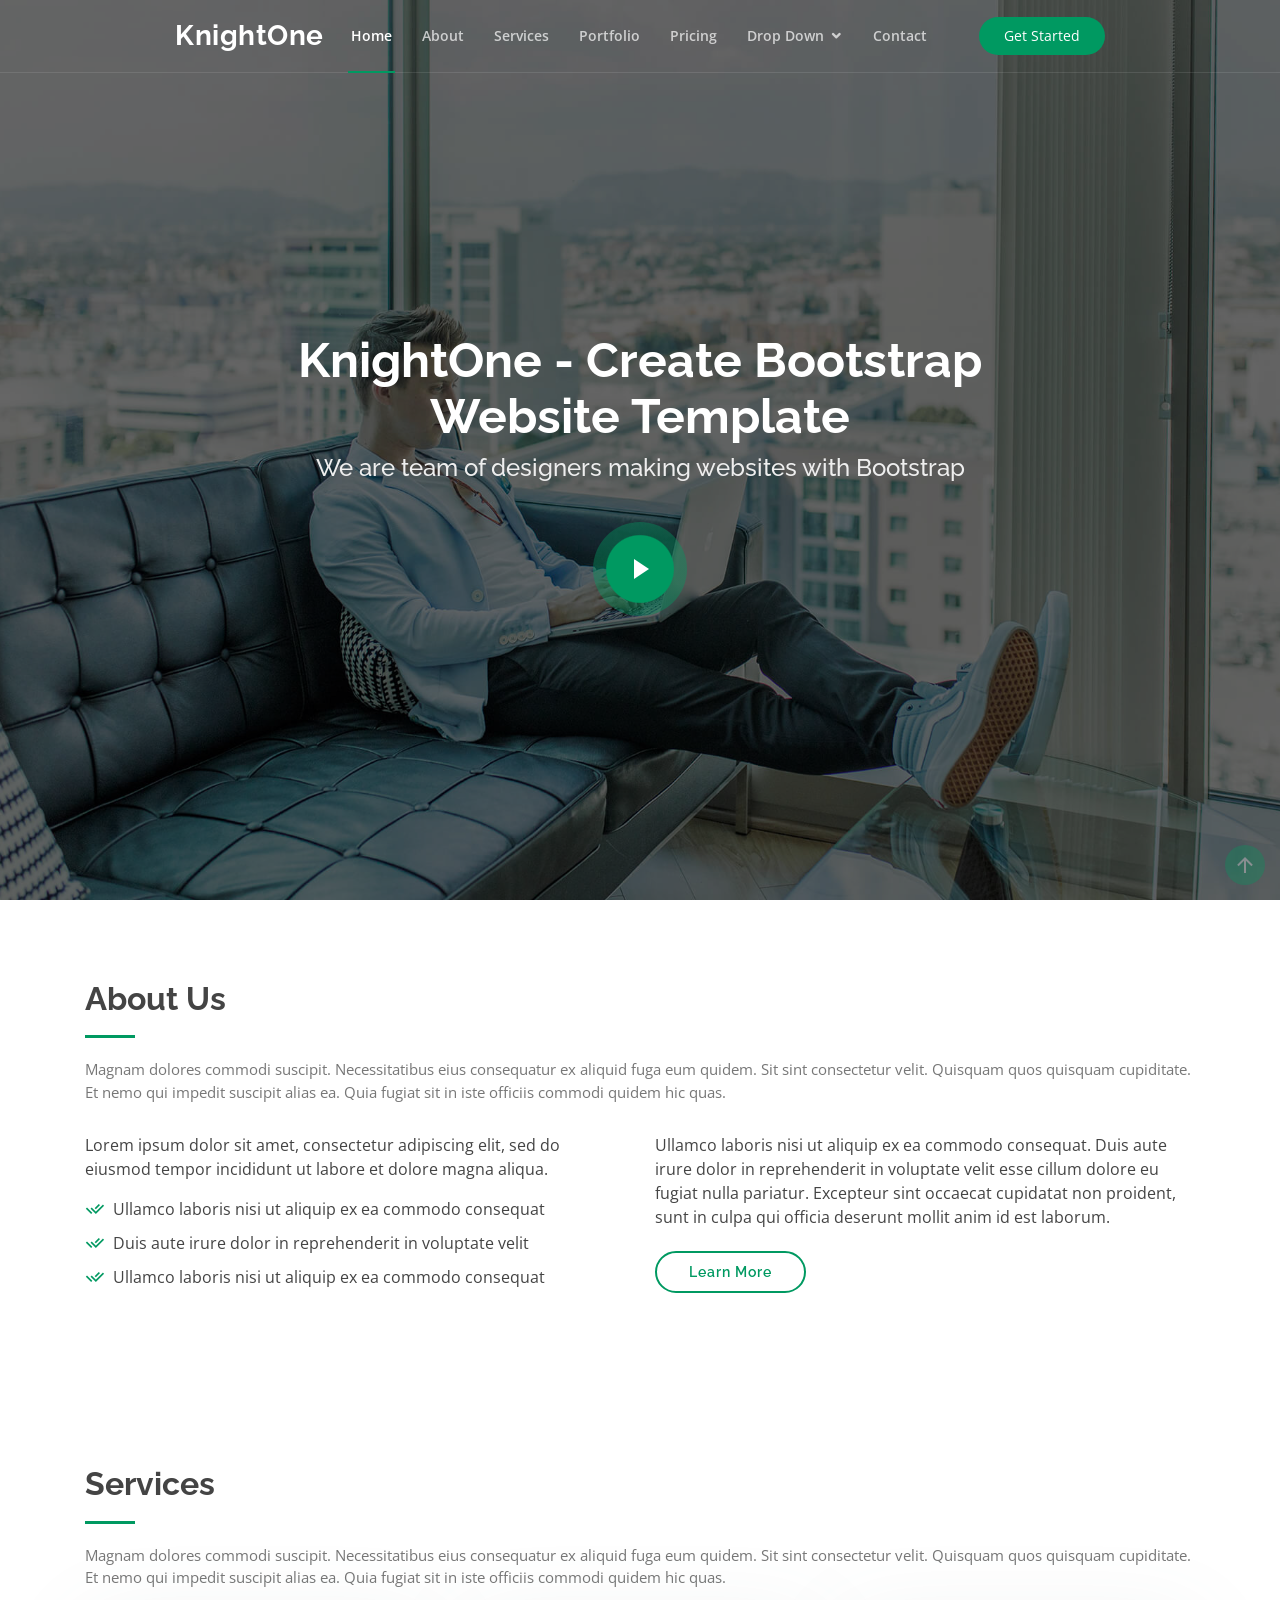
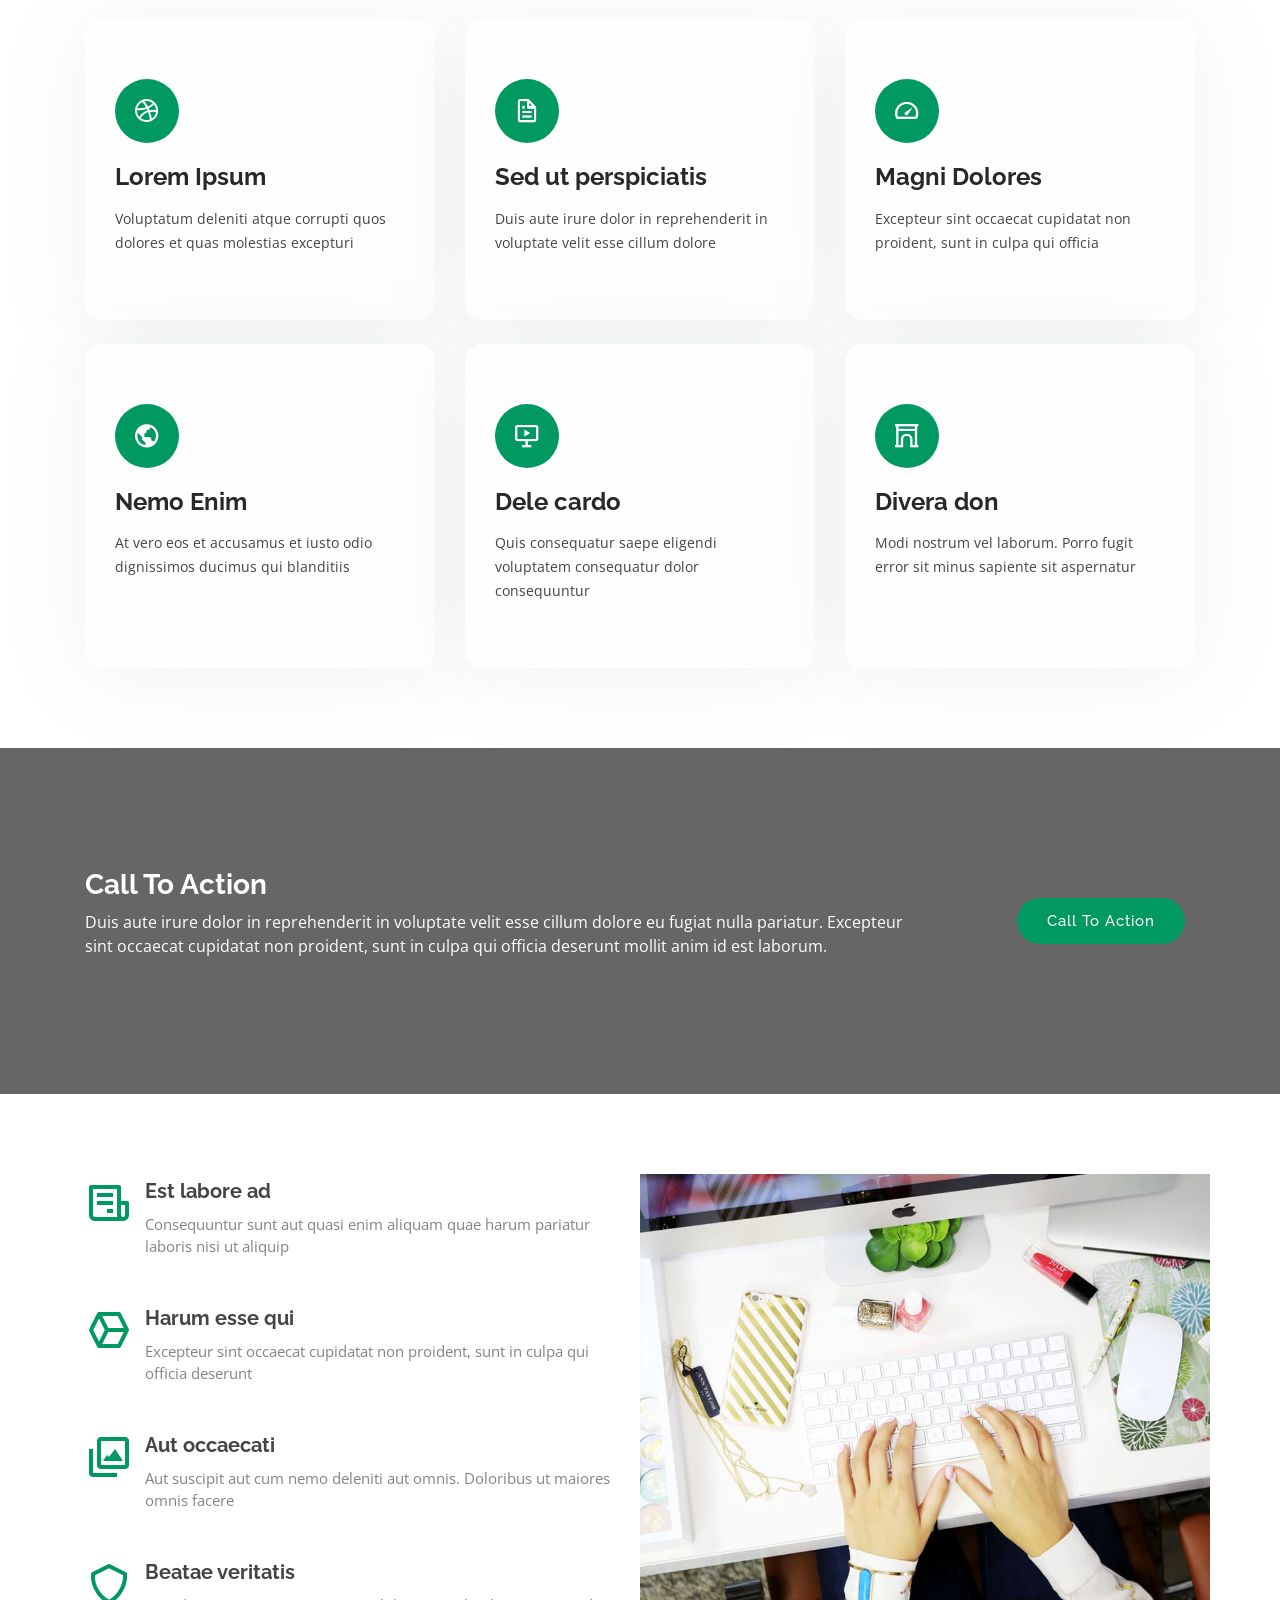
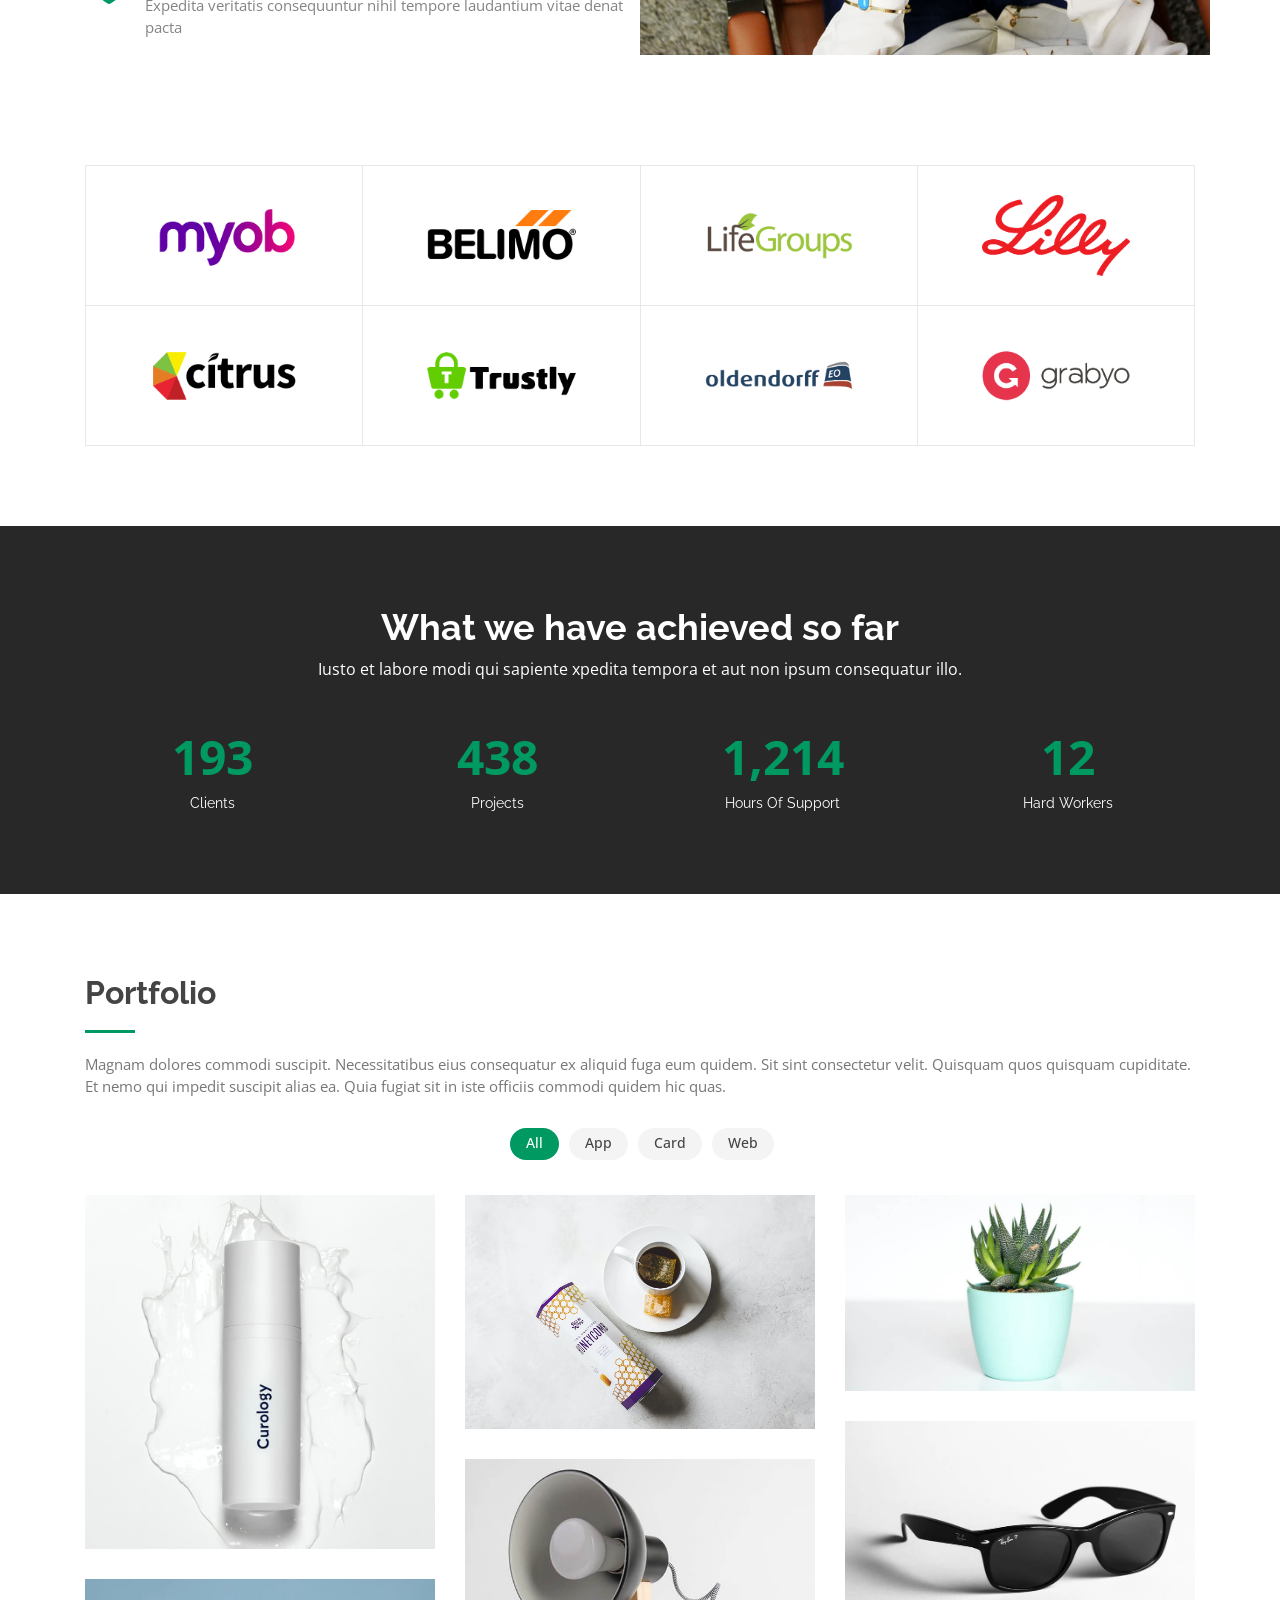
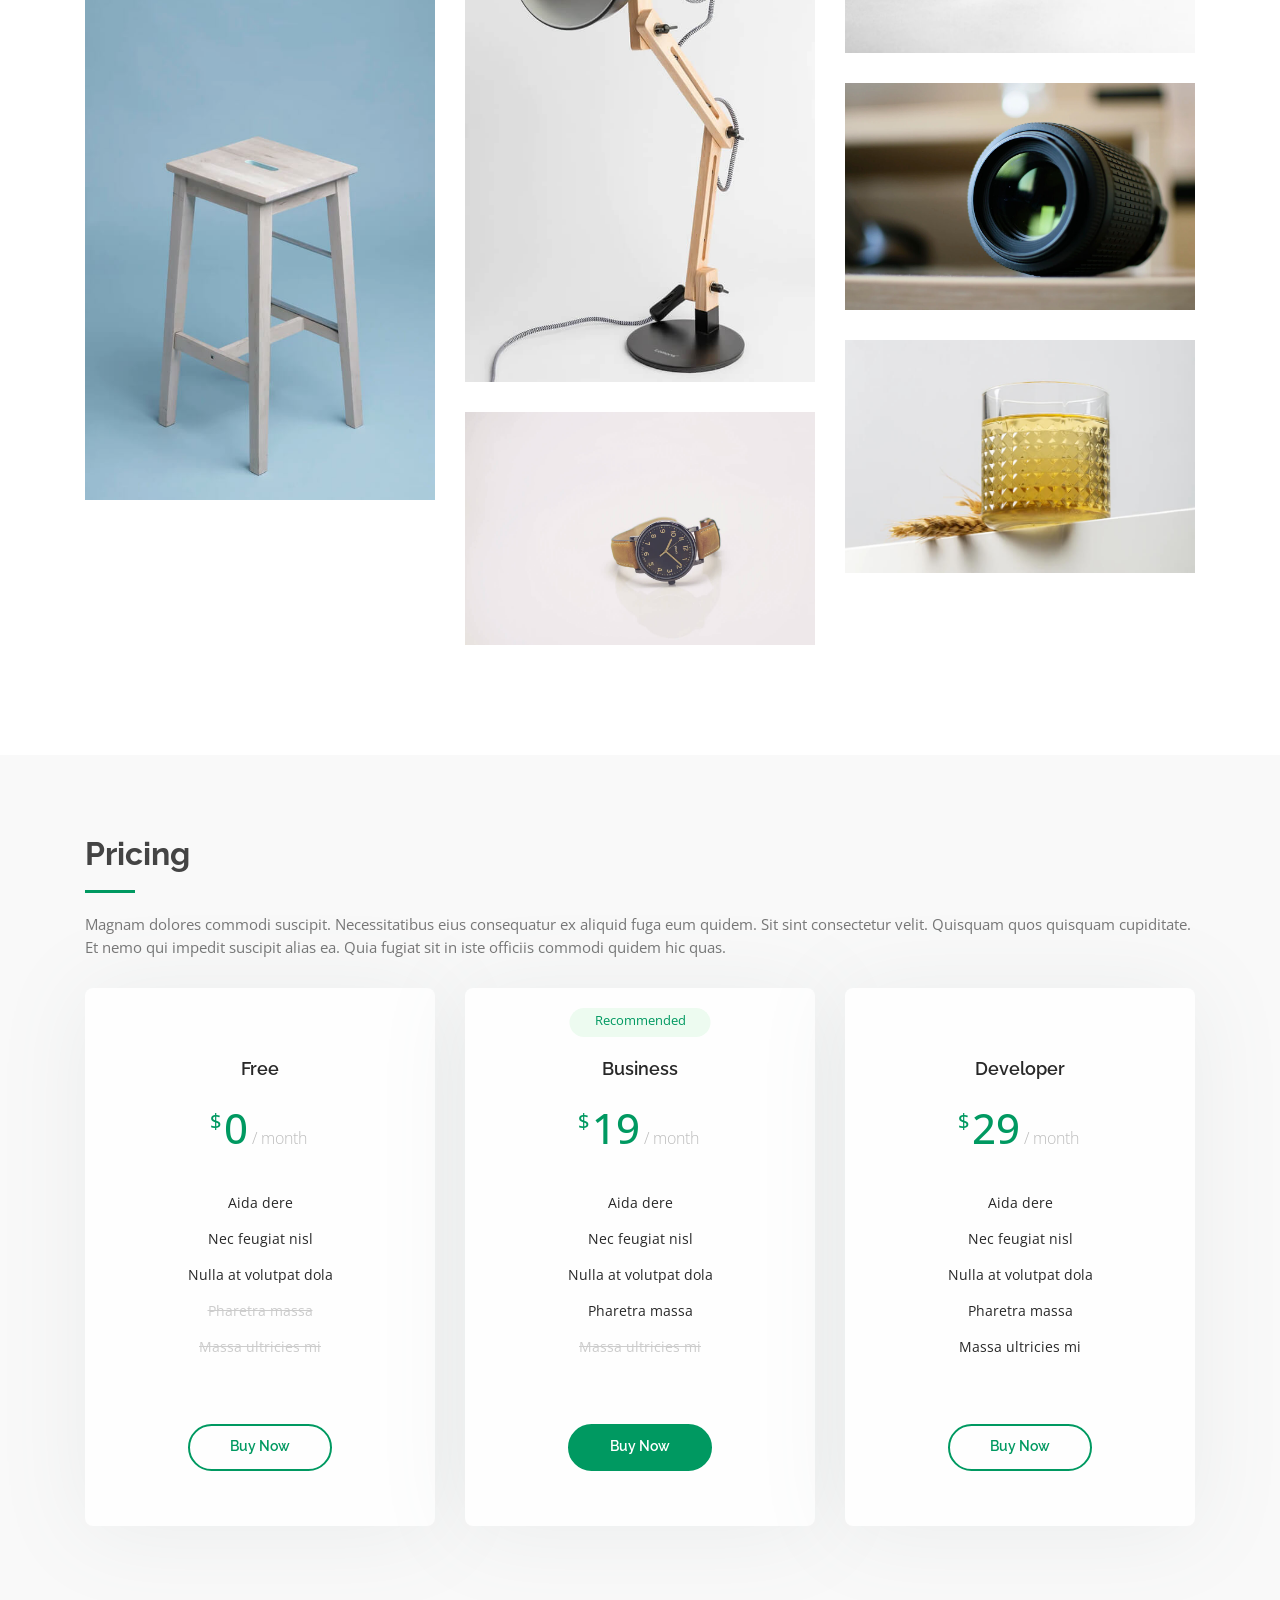
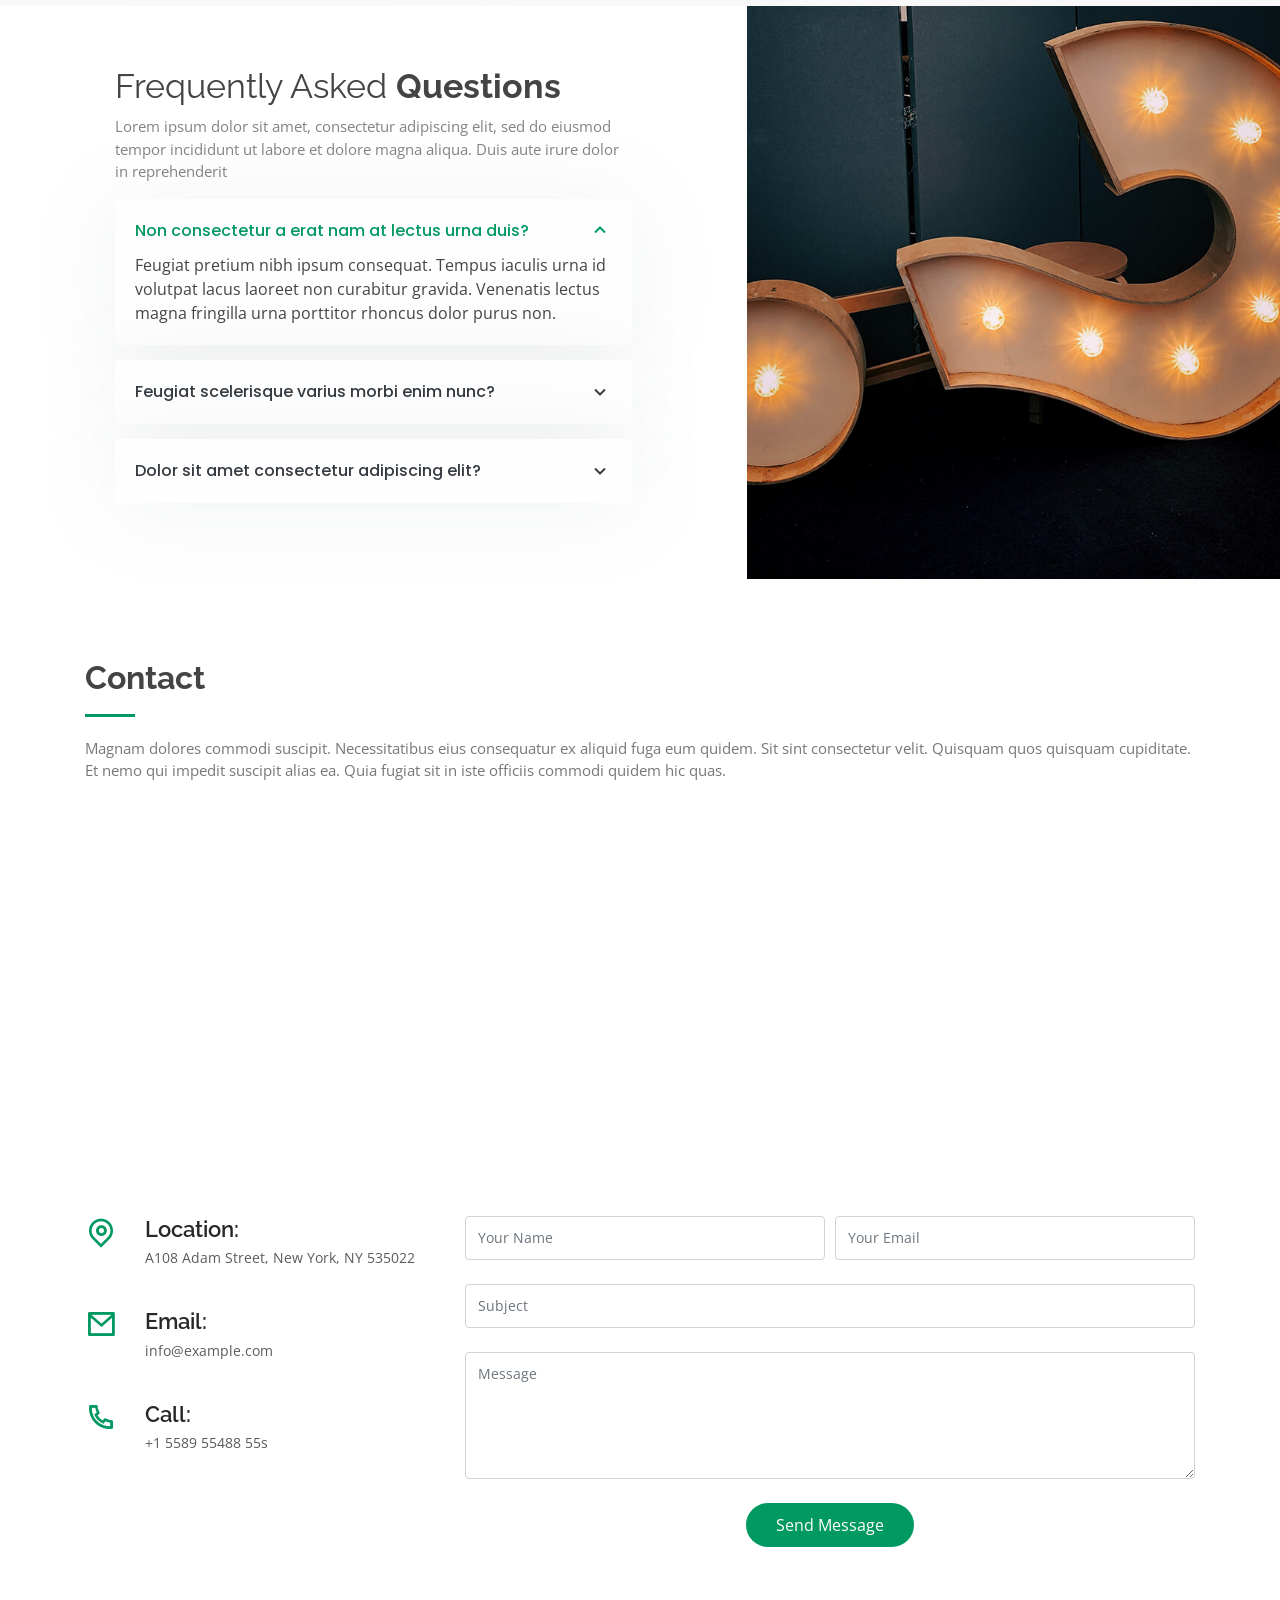
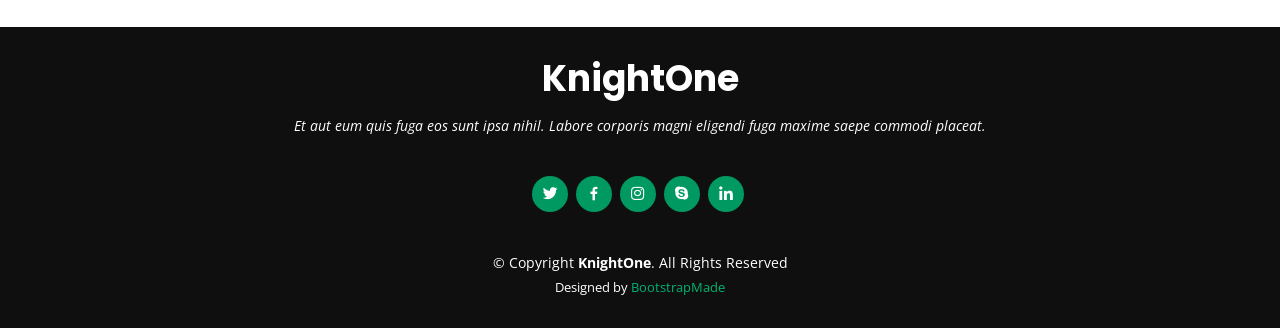
<file: KnightOne/index.html>
<!DOCTYPE html>
<html lang="en">

<head>
  <meta charset="utf-8">
  <meta content="width=device-width, initial-scale=1.0" name="viewport">

  <title>KnightOne Bootstrap Template - Index</title>
  <meta content="" name="descriptison">
  <meta content="" name="keywords">

  <!-- Favicons -->
  <link href="assets/img/favicon.png" rel="icon">
  <link href="assets/img/apple-touch-icon.png" rel="apple-touch-icon">

  <!-- Google Fonts -->
  <link href="https://fonts.googleapis.com/css?family=Open+Sans:300,300i,400,400i,600,600i,700,700i|Raleway:300,300i,400,400i,500,500i,600,600i,700,700i|Poppins:300,300i,400,400i,500,500i,600,600i,700,700i" rel="stylesheet">

  <!-- Vendor CSS Files -->
  <link href="assets/vendor/bootstrap/css/bootstrap.min.css" rel="stylesheet">
  <link href="assets/vendor/icofont/icofont.min.css" rel="stylesheet">
  <link href="assets/vendor/boxicons/css/boxicons.min.css" rel="stylesheet">
  <link href="assets/vendor/remixicon/remixicon.css" rel="stylesheet">
  <link href="assets/vendor/venobox/venobox.css" rel="stylesheet">
  <link href="assets/vendor/owl.carousel/assets/owl.carousel.min.css" rel="stylesheet">

  <!-- Template Main CSS File -->
  <link href="assets/css/style.css" rel="stylesheet">

  <!-- =======================================================
  * Template Name: KnightOne - v2.1.0
  * Template URL: https://bootstrapmade.com/knight-simple-one-page-bootstrap-template/
  * Author: BootstrapMade.com
  * License: https://bootstrapmade.com/license/
  ======================================================== -->
</head>

<body>

  <!-- ======= Header ======= -->
  <header id="header" class="fixed-top ">
    <div class="container-fluid">

      <div class="row justify-content-center">
        <div class="col-xl-9 d-flex align-items-center justify-content-between">
          <h1 class="logo"><a href="index.html">KnightOne</a></h1>
          <!-- Uncomment below if you prefer to use an image logo -->
          <!-- <a href="index.html" class="logo"><img src="assets/img/logo.png" alt="" class="img-fluid"></a>-->

          <nav class="nav-menu d-none d-lg-block">
            <ul>
              <li class="active"><a href="index.html">Home</a></li>
              <li><a href="#about">About</a></li>
              <li><a href="#services">Services</a></li>
              <li><a href="#portfolio">Portfolio</a></li>
              <li><a href="#pricing">Pricing</a></li>
              <li class="drop-down"><a href="">Drop Down</a>
                <ul>
                  <li><a href="#">Drop Down 1</a></li>
                  <li class="drop-down"><a href="#">Deep Drop Down</a>
                    <ul>
                      <li><a href="#">Deep Drop Down 1</a></li>
                      <li><a href="#">Deep Drop Down 2</a></li>
                      <li><a href="#">Deep Drop Down 3</a></li>
                      <li><a href="#">Deep Drop Down 4</a></li>
                      <li><a href="#">Deep Drop Down 5</a></li>
                    </ul>
                  </li>
                  <li><a href="#">Drop Down 2</a></li>
                  <li><a href="#">Drop Down 3</a></li>
                  <li><a href="#">Drop Down 4</a></li>
                </ul>
              </li>
              <li><a href="#contact">Contact</a></li>

            </ul>
          </nav><!-- .nav-menu -->

          <a href="#about" class="get-started-btn scrollto">Get Started</a>
        </div>
      </div>

    </div>
  </header><!-- End Header -->

  <!-- ======= Hero Section ======= -->
  <section id="hero" class="d-flex flex-column justify-content-center">
    <div class="container">
      <div class="row justify-content-center">
        <div class="col-xl-8">
          <h1>KnightOne - Create Bootstrap Website Template</h1>
          <h2>We are team of designers making websites with Bootstrap</h2>
          <a href="https://www.youtube.com/watch?v=jDDaplaOz7Q" class="venobox play-btn mb-4" data-vbtype="video" data-autoplay="true"></a>
        </div>
      </div>
    </div>
  </section><!-- End Hero -->

  <main id="main">

    <!-- ======= About Us Section ======= -->
    <section id="about" class="about">
      <div class="container">

        <div class="section-title">
          <h2>About Us</h2>
          <p>Magnam dolores commodi suscipit. Necessitatibus eius consequatur ex aliquid fuga eum quidem. Sit sint consectetur velit. Quisquam quos quisquam cupiditate. Et nemo qui impedit suscipit alias ea. Quia fugiat sit in iste officiis commodi quidem hic quas.</p>
        </div>

        <div class="row content">
          <div class="col-lg-6">
            <p>
              Lorem ipsum dolor sit amet, consectetur adipiscing elit, sed do eiusmod tempor incididunt ut labore et dolore
              magna aliqua.
            </p>
            <ul>
              <li><i class="ri-check-double-line"></i> Ullamco laboris nisi ut aliquip ex ea commodo consequat</li>
              <li><i class="ri-check-double-line"></i> Duis aute irure dolor in reprehenderit in voluptate velit</li>
              <li><i class="ri-check-double-line"></i> Ullamco laboris nisi ut aliquip ex ea commodo consequat</li>
            </ul>
          </div>
          <div class="col-lg-6 pt-4 pt-lg-0">
            <p>
              Ullamco laboris nisi ut aliquip ex ea commodo consequat. Duis aute irure dolor in reprehenderit in voluptate
              velit esse cillum dolore eu fugiat nulla pariatur. Excepteur sint occaecat cupidatat non proident, sunt in
              culpa qui officia deserunt mollit anim id est laborum.
            </p>
            <a href="#" class="btn-learn-more">Learn More</a>
          </div>
        </div>

      </div>
    </section><!-- End About Us Section -->

    <!-- ======= Services Section ======= -->
    <section id="services" class="services">
      <div class="container">

        <div class="section-title">
          <h2>Services</h2>
          <p>Magnam dolores commodi suscipit. Necessitatibus eius consequatur ex aliquid fuga eum quidem. Sit sint consectetur velit. Quisquam quos quisquam cupiditate. Et nemo qui impedit suscipit alias ea. Quia fugiat sit in iste officiis commodi quidem hic quas.</p>
        </div>

        <div class="row">
          <div class="col-lg-4 col-md-6 d-flex align-items-stretch">
            <div class="icon-box">
              <div class="icon"><i class="bx bxl-dribbble"></i></div>
              <h4><a href="">Lorem Ipsum</a></h4>
              <p>Voluptatum deleniti atque corrupti quos dolores et quas molestias excepturi</p>
            </div>
          </div>

          <div class="col-lg-4 col-md-6 d-flex align-items-stretch mt-4 mt-md-0">
            <div class="icon-box">
              <div class="icon"><i class="bx bx-file"></i></div>
              <h4><a href="">Sed ut perspiciatis</a></h4>
              <p>Duis aute irure dolor in reprehenderit in voluptate velit esse cillum dolore</p>
            </div>
          </div>

          <div class="col-lg-4 col-md-6 d-flex align-items-stretch mt-4 mt-lg-0">
            <div class="icon-box">
              <div class="icon"><i class="bx bx-tachometer"></i></div>
              <h4><a href="">Magni Dolores</a></h4>
              <p>Excepteur sint occaecat cupidatat non proident, sunt in culpa qui officia</p>
            </div>
          </div>

          <div class="col-lg-4 col-md-6 d-flex align-items-stretch mt-4">
            <div class="icon-box">
              <div class="icon"><i class="bx bx-world"></i></div>
              <h4><a href="">Nemo Enim</a></h4>
              <p>At vero eos et accusamus et iusto odio dignissimos ducimus qui blanditiis</p>
            </div>
          </div>

          <div class="col-lg-4 col-md-6 d-flex align-items-stretch mt-4">
            <div class="icon-box">
              <div class="icon"><i class="bx bx-slideshow"></i></div>
              <h4><a href="">Dele cardo</a></h4>
              <p>Quis consequatur saepe eligendi voluptatem consequatur dolor consequuntur</p>
            </div>
          </div>

          <div class="col-lg-4 col-md-6 d-flex align-items-stretch mt-4">
            <div class="icon-box">
              <div class="icon"><i class="bx bx-arch"></i></div>
              <h4><a href="">Divera don</a></h4>
              <p>Modi nostrum vel laborum. Porro fugit error sit minus sapiente sit aspernatur</p>
            </div>
          </div>

        </div>

      </div>
    </section><!-- End Services Section -->

    <!-- ======= Cta Section ======= -->
    <section id="cta" class="cta">
      <div class="container">

        <div class="row">
          <div class="col-lg-9 text-center text-lg-left">
            <h3>Call To Action</h3>
            <p> Duis aute irure dolor in reprehenderit in voluptate velit esse cillum dolore eu fugiat nulla pariatur. Excepteur sint occaecat cupidatat non proident, sunt in culpa qui officia deserunt mollit anim id est laborum.</p>
          </div>
          <div class="col-lg-3 cta-btn-container text-center">
            <a class="cta-btn align-middle" href="#">Call To Action</a>
          </div>
        </div>

      </div>
    </section><!-- End Cta Section -->

    <!-- ======= Features Section ======= -->
    <section id="features" class="features">
      <div class="container">

        <div class="row">
          <div class="col-lg-6 order-2 order-lg-1">
            <div class="icon-box mt-5 mt-lg-0">
              <i class="bx bx-receipt"></i>
              <h4>Est labore ad</h4>
              <p>Consequuntur sunt aut quasi enim aliquam quae harum pariatur laboris nisi ut aliquip</p>
            </div>
            <div class="icon-box mt-5">
              <i class="bx bx-cube-alt"></i>
              <h4>Harum esse qui</h4>
              <p>Excepteur sint occaecat cupidatat non proident, sunt in culpa qui officia deserunt</p>
            </div>
            <div class="icon-box mt-5">
              <i class="bx bx-images"></i>
              <h4>Aut occaecati</h4>
              <p>Aut suscipit aut cum nemo deleniti aut omnis. Doloribus ut maiores omnis facere</p>
            </div>
            <div class="icon-box mt-5">
              <i class="bx bx-shield"></i>
              <h4>Beatae veritatis</h4>
              <p>Expedita veritatis consequuntur nihil tempore laudantium vitae denat pacta</p>
            </div>
          </div>
          <div class="image col-lg-6 order-1 order-lg-2" style='background-image: url("assets/img/features.jpg");'></div>
        </div>

      </div>
    </section><!-- End Features Section -->

    <!-- ======= Clients Section ======= -->
    <section id="clients" class="clients">
      <div class="container">

        <div class="row no-gutters clients-wrap clearfix wow fadeInUp">

          <div class="col-lg-3 col-md-4 col-xs-6">
            <div class="client-logo">
              <img src="assets/img/clients/client-1.png" class="img-fluid" alt="">
            </div>
          </div>

          <div class="col-lg-3 col-md-4 col-xs-6">
            <div class="client-logo">
              <img src="assets/img/clients/client-2.png" class="img-fluid" alt="">
            </div>
          </div>

          <div class="col-lg-3 col-md-4 col-xs-6">
            <div class="client-logo">
              <img src="assets/img/clients/client-3.png" class="img-fluid" alt="">
            </div>
          </div>

          <div class="col-lg-3 col-md-4 col-xs-6">
            <div class="client-logo">
              <img src="assets/img/clients/client-4.png" class="img-fluid" alt="">
            </div>
          </div>

          <div class="col-lg-3 col-md-4 col-xs-6">
            <div class="client-logo">
              <img src="assets/img/clients/client-5.png" class="img-fluid" alt="">
            </div>
          </div>

          <div class="col-lg-3 col-md-4 col-xs-6">
            <div class="client-logo">
              <img src="assets/img/clients/client-6.png" class="img-fluid" alt="">
            </div>
          </div>

          <div class="col-lg-3 col-md-4 col-xs-6">
            <div class="client-logo">
              <img src="assets/img/clients/client-7.png" class="img-fluid" alt="">
            </div>
          </div>

          <div class="col-lg-3 col-md-4 col-xs-6">
            <div class="client-logo">
              <img src="assets/img/clients/client-8.png" class="img-fluid" alt="">
            </div>
          </div>

        </div>

      </div>
    </section><!-- End Clients Section -->

    <!-- ======= Counts Section ======= -->
    <section id="counts" class="counts">
      <div class="container">

        <div class="text-center title">
          <h3>What we have achieved so far</h3>
          <p>Iusto et labore modi qui sapiente xpedita tempora et aut non ipsum consequatur illo.</p>
        </div>

        <div class="row counters">

          <div class="col-lg-3 col-6 text-center">
            <span data-toggle="counter-up">232</span>
            <p>Clients</p>
          </div>

          <div class="col-lg-3 col-6 text-center">
            <span data-toggle="counter-up">521</span>
            <p>Projects</p>
          </div>

          <div class="col-lg-3 col-6 text-center">
            <span data-toggle="counter-up">1,463</span>
            <p>Hours Of Support</p>
          </div>

          <div class="col-lg-3 col-6 text-center">
            <span data-toggle="counter-up">15</span>
            <p>Hard Workers</p>
          </div>

        </div>

      </div>
    </section><!-- End Counts Section -->

    <!-- ======= Portfolio Section ======= -->
    <section id="portfolio" class="portfolio">
      <div class="container">

        <div class="section-title">
          <h2>Portfolio</h2>
          <p>Magnam dolores commodi suscipit. Necessitatibus eius consequatur ex aliquid fuga eum quidem. Sit sint consectetur velit. Quisquam quos quisquam cupiditate. Et nemo qui impedit suscipit alias ea. Quia fugiat sit in iste officiis commodi quidem hic quas.</p>
        </div>

        <div class="row">
          <div class="col-lg-12 d-flex justify-content-center">
            <ul id="portfolio-flters">
              <li data-filter="*" class="filter-active">All</li>
              <li data-filter=".filter-app">App</li>
              <li data-filter=".filter-card">Card</li>
              <li data-filter=".filter-web">Web</li>
            </ul>
          </div>
        </div>

        <div class="row portfolio-container">

          <div class="col-lg-4 col-md-6 portfolio-item filter-app">
            <img src="assets/img/portfolio/portfolio-1.jpg" class="img-fluid" alt="">
            <div class="portfolio-info">
              <h4>App 1</h4>
              <p>App</p>
              <a href="assets/img/portfolio/portfolio-1.jpg" data-gall="portfolioGallery" class="venobox preview-link" title="App 1"><i class="bx bx-plus"></i></a>
              <a href="portfolio-details.html" class="details-link" title="More Details"><i class="bx bx-link"></i></a>
            </div>
          </div>

          <div class="col-lg-4 col-md-6 portfolio-item filter-web">
            <img src="assets/img/portfolio/portfolio-2.jpg" class="img-fluid" alt="">
            <div class="portfolio-info">
              <h4>Web 3</h4>
              <p>Web</p>
              <a href="assets/img/portfolio/portfolio-2.jpg" data-gall="portfolioGallery" class="venobox preview-link" title="Web 3"><i class="bx bx-plus"></i></a>
              <a href="portfolio-details.html" class="details-link" title="More Details"><i class="bx bx-link"></i></a>
            </div>
          </div>

          <div class="col-lg-4 col-md-6 portfolio-item filter-app">
            <img src="assets/img/portfolio/portfolio-3.jpg" class="img-fluid" alt="">
            <div class="portfolio-info">
              <h4>App 2</h4>
              <p>App</p>
              <a href="assets/img/portfolio/portfolio-3.jpg" data-gall="portfolioGallery" class="venobox preview-link" title="App 2"><i class="bx bx-plus"></i></a>
              <a href="portfolio-details.html" class="details-link" title="More Details"><i class="bx bx-link"></i></a>
            </div>
          </div>

          <div class="col-lg-4 col-md-6 portfolio-item filter-card">
            <img src="assets/img/portfolio/portfolio-4.jpg" class="img-fluid" alt="">
            <div class="portfolio-info">
              <h4>Card 2</h4>
              <p>Card</p>
              <a href="assets/img/portfolio/portfolio-4.jpg" data-gall="portfolioGallery" class="venobox preview-link" title="Card 2"><i class="bx bx-plus"></i></a>
              <a href="portfolio-details.html" class="details-link" title="More Details"><i class="bx bx-link"></i></a>
            </div>
          </div>

          <div class="col-lg-4 col-md-6 portfolio-item filter-web">
            <img src="assets/img/portfolio/portfolio-5.jpg" class="img-fluid" alt="">
            <div class="portfolio-info">
              <h4>Web 2</h4>
              <p>Web</p>
              <a href="assets/img/portfolio/portfolio-5.jpg" data-gall="portfolioGallery" class="venobox preview-link" title="Web 2"><i class="bx bx-plus"></i></a>
              <a href="portfolio-details.html" class="details-link" title="More Details"><i class="bx bx-link"></i></a>
            </div>
          </div>

          <div class="col-lg-4 col-md-6 portfolio-item filter-app">
            <img src="assets/img/portfolio/portfolio-6.jpg" class="img-fluid" alt="">
            <div class="portfolio-info">
              <h4>App 3</h4>
              <p>App</p>
              <a href="assets/img/portfolio/portfolio-6.jpg" data-gall="portfolioGallery" class="venobox preview-link" title="App 3"><i class="bx bx-plus"></i></a>
              <a href="portfolio-details.html" class="details-link" title="More Details"><i class="bx bx-link"></i></a>
            </div>
          </div>

          <div class="col-lg-4 col-md-6 portfolio-item filter-card">
            <img src="assets/img/portfolio/portfolio-7.jpg" class="img-fluid" alt="">
            <div class="portfolio-info">
              <h4>Card 1</h4>
              <p>Card</p>
              <a href="assets/img/portfolio/portfolio-7.jpg" data-gall="portfolioGallery" class="venobox preview-link" title="Card 1"><i class="bx bx-plus"></i></a>
              <a href="portfolio-details.html" class="details-link" title="More Details"><i class="bx bx-link"></i></a>
            </div>
          </div>

          <div class="col-lg-4 col-md-6 portfolio-item filter-card">
            <img src="assets/img/portfolio/portfolio-8.jpg" class="img-fluid" alt="">
            <div class="portfolio-info">
              <h4>Card 3</h4>
              <p>Card</p>
              <a href="assets/img/portfolio/portfolio-8.jpg" data-gall="portfolioGallery" class="venobox preview-link" title="Card 3"><i class="bx bx-plus"></i></a>
              <a href="portfolio-details.html" class="details-link" title="More Details"><i class="bx bx-link"></i></a>
            </div>
          </div>

          <div class="col-lg-4 col-md-6 portfolio-item filter-web">
            <img src="assets/img/portfolio/portfolio-9.jpg" class="img-fluid" alt="">
            <div class="portfolio-info">
              <h4>Web 3</h4>
              <p>Web</p>
              <a href="assets/img/portfolio/portfolio-9.jpg" data-gall="portfolioGallery" class="venobox preview-link" title="Web 3"><i class="bx bx-plus"></i></a>
              <a href="portfolio-details.html" class="details-link" title="More Details"><i class="bx bx-link"></i></a>
            </div>
          </div>

        </div>

      </div>
    </section><!-- End Portfolio Section -->

    <!-- ======= Pricing Section ======= -->
    <section id="pricing" class="pricing">
      <div class="container">

        <div class="section-title">
          <h2>Pricing</h2>
          <p>Magnam dolores commodi suscipit. Necessitatibus eius consequatur ex aliquid fuga eum quidem. Sit sint consectetur velit. Quisquam quos quisquam cupiditate. Et nemo qui impedit suscipit alias ea. Quia fugiat sit in iste officiis commodi quidem hic quas.</p>
        </div>

        <div class="row">

          <div class="col-lg-4 col-md-6">
            <div class="box">
              <h3>Free</h3>
              <h4><sup>$</sup>0<span> / month</span></h4>
              <ul>
                <li>Aida dere</li>
                <li>Nec feugiat nisl</li>
                <li>Nulla at volutpat dola</li>
                <li class="na">Pharetra massa</li>
                <li class="na">Massa ultricies mi</li>
              </ul>
              <div class="btn-wrap">
                <a href="#" class="btn-buy">Buy Now</a>
              </div>
            </div>
          </div>

          <div class="col-lg-4 col-md-6 mt-4 mt-md-0">
            <div class="box recommended">
              <span class="recommended-badge">Recommended</span>
              <h3>Business</h3>
              <h4><sup>$</sup>19<span> / month</span></h4>
              <ul>
                <li>Aida dere</li>
                <li>Nec feugiat nisl</li>
                <li>Nulla at volutpat dola</li>
                <li>Pharetra massa</li>
                <li class="na">Massa ultricies mi</li>
              </ul>
              <div class="btn-wrap">
                <a href="#" class="btn-buy">Buy Now</a>
              </div>
            </div>
          </div>

          <div class="col-lg-4 col-md-6 mt-4 mt-lg-0">
            <div class="box">
              <h3>Developer</h3>
              <h4><sup>$</sup>29<span> / month</span></h4>
              <ul>
                <li>Aida dere</li>
                <li>Nec feugiat nisl</li>
                <li>Nulla at volutpat dola</li>
                <li>Pharetra massa</li>
                <li>Massa ultricies mi</li>
              </ul>
              <div class="btn-wrap">
                <a href="#" class="btn-buy">Buy Now</a>
              </div>
            </div>
          </div>

        </div>

      </div>
    </section><!-- End Pricing Section -->

    <!-- ======= Faq Section ======= -->
    <section id="faq" class="faq">
      <div class="container-fluid">

        <div class="row">

          <div class="col-lg-7 d-flex flex-column justify-content-center align-items-stretch  order-2 order-lg-1">

            <div class="content">
              <h3>Frequently Asked <strong>Questions</strong></h3>
              <p>
                Lorem ipsum dolor sit amet, consectetur adipiscing elit, sed do eiusmod tempor incididunt ut labore et dolore magna aliqua. Duis aute irure dolor in reprehenderit
              </p>
            </div>

            <div class="accordion-list">
              <ul>
                <li>
                  <a data-toggle="collapse" class="collapse" href="#accordion-list-1">Non consectetur a erat nam at lectus urna duis? <i class="bx bx-chevron-down icon-show"></i><i class="bx bx-chevron-up icon-close"></i></a>
                  <div id="accordion-list-1" class="collapse show" data-parent=".accordion-list">
                    <p>
                      Feugiat pretium nibh ipsum consequat. Tempus iaculis urna id volutpat lacus laoreet non curabitur gravida. Venenatis lectus magna fringilla urna porttitor rhoncus dolor purus non.
                    </p>
                  </div>
                </li>

                <li>
                  <a data-toggle="collapse" href="#accordion-list-2" class="collapsed">Feugiat scelerisque varius morbi enim nunc? <i class="bx bx-chevron-down icon-show"></i><i class="bx bx-chevron-up icon-close"></i></a>
                  <div id="accordion-list-2" class="collapse" data-parent=".accordion-list">
                    <p>
                      Dolor sit amet consectetur adipiscing elit pellentesque habitant morbi. Id interdum velit laoreet id donec ultrices. Fringilla phasellus faucibus scelerisque eleifend donec pretium. Est pellentesque elit ullamcorper dignissim. Mauris ultrices eros in cursus turpis massa tincidunt dui.
                    </p>
                  </div>
                </li>

                <li>
                  <a data-toggle="collapse" href="#accordion-list-3" class="collapsed">Dolor sit amet consectetur adipiscing elit? <i class="bx bx-chevron-down icon-show"></i><i class="bx bx-chevron-up icon-close"></i></a>
                  <div id="accordion-list-3" class="collapse" data-parent=".accordion-list">
                    <p>
                      Eleifend mi in nulla posuere sollicitudin aliquam ultrices sagittis orci. Faucibus pulvinar elementum integer enim. Sem nulla pharetra diam sit amet nisl suscipit. Rutrum tellus pellentesque eu tincidunt. Lectus urna duis convallis convallis tellus. Urna molestie at elementum eu facilisis sed odio morbi quis
                    </p>
                  </div>
                </li>

              </ul>
            </div>

          </div>

          <div class="col-lg-5 align-items-stretch order-1 order-lg-2 img" style='background-image: url("assets/img/faq.jpg");'>&nbsp;</div>
        </div>

      </div>
    </section><!-- End Faq Section -->

    <!-- ======= Contact Section ======= -->
    <section id="contact" class="contact">
      <div class="container">

        <div class="section-title">
          <h2>Contact</h2>
          <p>Magnam dolores commodi suscipit. Necessitatibus eius consequatur ex aliquid fuga eum quidem. Sit sint consectetur velit. Quisquam quos quisquam cupiditate. Et nemo qui impedit suscipit alias ea. Quia fugiat sit in iste officiis commodi quidem hic quas.</p>
        </div>
      </div>

      <div>
        <iframe style="border:0; width: 100%; height: 350px;" src="https://www.google.com/maps/embed?pb=!1m14!1m8!1m3!1d12097.433213460943!2d-74.0062269!3d40.7101282!3m2!1i1024!2i768!4f13.1!3m3!1m2!1s0x0%3A0xb89d1fe6bc499443!2sDowntown+Conference+Center!5e0!3m2!1smk!2sbg!4v1539943755621" frameborder="0" allowfullscreen></iframe>
      </div>

      <div class="container">

        <div class="row mt-5">

          <div class="col-lg-4">
            <div class="info">
              <div class="address">
                <i class="ri-map-pin-line"></i>
                <h4>Location:</h4>
                <p>A108 Adam Street, New York, NY 535022</p>
              </div>

              <div class="email">
                <i class="ri-mail-line"></i>
                <h4>Email:</h4>
                <p>info@example.com</p>
              </div>

              <div class="phone">
                <i class="ri-phone-line"></i>
                <h4>Call:</h4>
                <p>+1 5589 55488 55s</p>
              </div>

            </div>

          </div>

          <div class="col-lg-8 mt-5 mt-lg-0">

            <form action="forms/contact.php" method="post" role="form" class="php-email-form">
              <div class="form-row">
                <div class="col-md-6 form-group">
                  <input type="text" name="name" class="form-control" id="name" placeholder="Your Name" data-rule="minlen:4" data-msg="Please enter at least 4 chars" />
                  <div class="validate"></div>
                </div>
                <div class="col-md-6 form-group">
                  <input type="email" class="form-control" name="email" id="email" placeholder="Your Email" data-rule="email" data-msg="Please enter a valid email" />
                  <div class="validate"></div>
                </div>
              </div>
              <div class="form-group">
                <input type="text" class="form-control" name="subject" id="subject" placeholder="Subject" data-rule="minlen:4" data-msg="Please enter at least 8 chars of subject" />
                <div class="validate"></div>
              </div>
              <div class="form-group">
                <textarea class="form-control" name="message" rows="5" data-rule="required" data-msg="Please write something for us" placeholder="Message"></textarea>
                <div class="validate"></div>
              </div>
              <div class="mb-3">
                <div class="loading">Loading</div>
                <div class="error-message"></div>
                <div class="sent-message">Your message has been sent. Thank you!</div>
              </div>
              <div class="text-center"><button type="submit">Send Message</button></div>
            </form>

          </div>

        </div>

      </div>
    </section><!-- End Contact Section -->

  </main><!-- End #main -->

  <!-- ======= Footer ======= -->
  <footer id="footer">
    <div class="container">
      <h3>KnightOne</h3>
      <p>Et aut eum quis fuga eos sunt ipsa nihil. Labore corporis magni eligendi fuga maxime saepe commodi placeat.</p>
      <div class="social-links">
        <a href="#" class="twitter"><i class="bx bxl-twitter"></i></a>
        <a href="#" class="facebook"><i class="bx bxl-facebook"></i></a>
        <a href="#" class="instagram"><i class="bx bxl-instagram"></i></a>
        <a href="#" class="google-plus"><i class="bx bxl-skype"></i></a>
        <a href="#" class="linkedin"><i class="bx bxl-linkedin"></i></a>
      </div>
      <div class="copyright">
        &copy; Copyright <strong><span>KnightOne</span></strong>. All Rights Reserved
      </div>
      <div class="credits">
        <!-- All the links in the footer should remain intact. -->
        <!-- You can delete the links only if you purchased the pro version. -->
        <!-- Licensing information: https://bootstrapmade.com/license/ -->
        <!-- Purchase the pro version with working PHP/AJAX contact form: https://bootstrapmade.com/knight-simple-one-page-bootstrap-template/ -->
        Designed by <a href="https://bootstrapmade.com/">BootstrapMade</a>
      </div>
    </div>
  </footer><!-- End Footer -->

  <div id="preloader"></div>
  <a href="#" class="back-to-top"><i class="ri-arrow-up-line"></i></a>

  <!-- Vendor JS Files -->
  <script src="assets/vendor/jquery/jquery.min.js"></script>
  <script src="assets/vendor/bootstrap/js/bootstrap.bundle.min.js"></script>
  <script src="assets/vendor/jquery.easing/jquery.easing.min.js"></script>
  <script src="assets/vendor/php-email-form/validate.js"></script>
  <script src="assets/vendor/waypoints/jquery.waypoints.min.js"></script>
  <script src="assets/vendor/counterup/counterup.min.js"></script>
  <script src="assets/vendor/isotope-layout/isotope.pkgd.min.js"></script>
  <script src="assets/vendor/venobox/venobox.min.js"></script>
  <script src="assets/vendor/owl.carousel/owl.carousel.min.js"></script>

  <!-- Template Main JS File -->
  <script src="assets/js/main.js"></script>

</body>

</html>
</file>
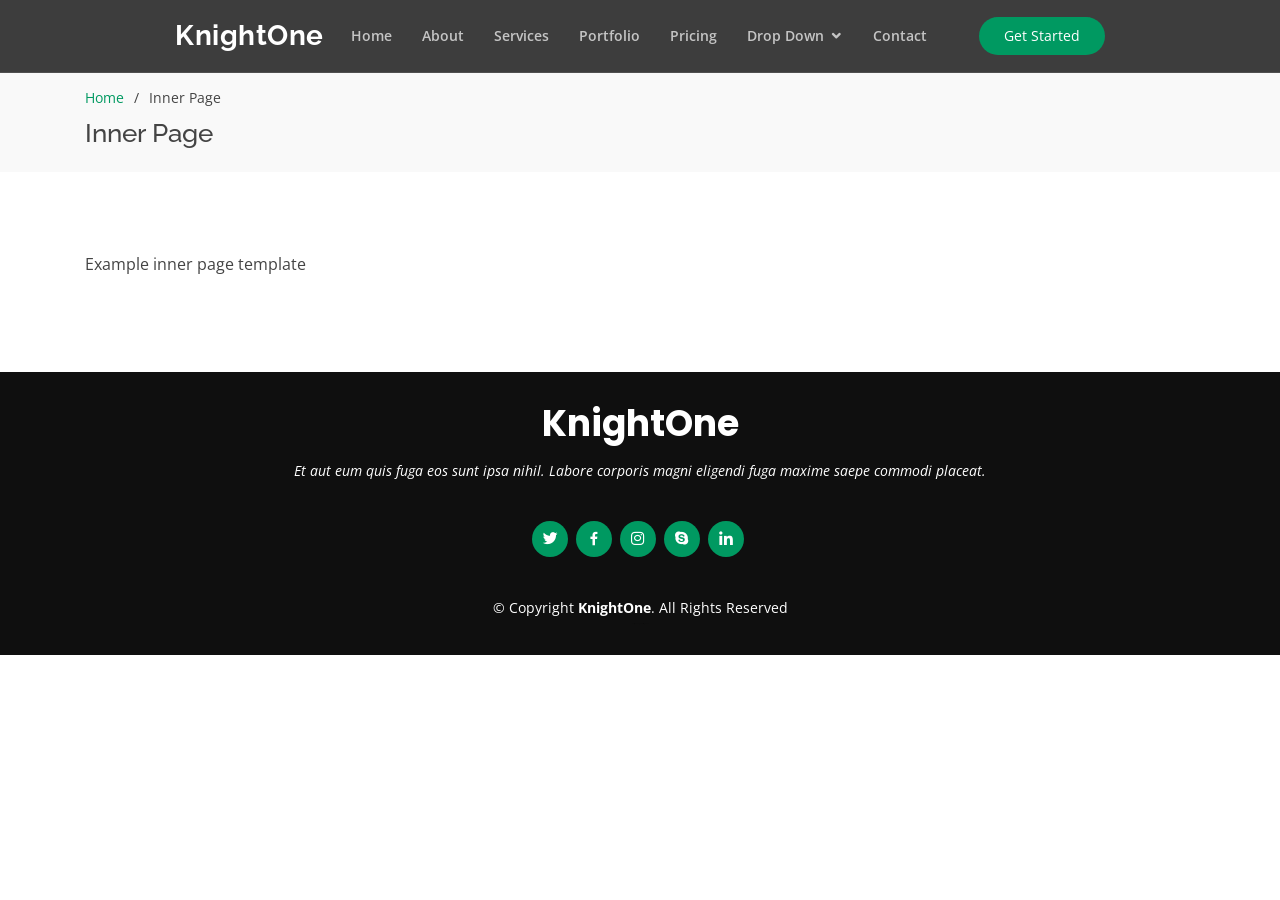
<file: inner-page.html>
<!DOCTYPE html>
<html lang="en">

<head>
  <meta charset="utf-8">
  <meta content="width=device-width, initial-scale=1.0" name="viewport">

  <title>Inner Page - KnightOne Bootstrap Template</title>
  <meta content="" name="descriptison">
  <meta content="" name="keywords">

  <!-- Favicons -->
  <link href="assets/img/favicon.png" rel="icon">
  <link href="assets/img/apple-touch-icon.png" rel="apple-touch-icon">

  <!-- Google Fonts -->
  <link href="https://fonts.googleapis.com/css?family=Open+Sans:300,300i,400,400i,600,600i,700,700i|Raleway:300,300i,400,400i,500,500i,600,600i,700,700i|Poppins:300,300i,400,400i,500,500i,600,600i,700,700i" rel="stylesheet">

  <!-- Vendor CSS Files -->
  <link href="assets/vendor/bootstrap/css/bootstrap.min.css" rel="stylesheet">
  <link href="assets/vendor/icofont/icofont.min.css" rel="stylesheet">
  <link href="assets/vendor/boxicons/css/boxicons.min.css" rel="stylesheet">
  <link href="assets/vendor/remixicon/remixicon.css" rel="stylesheet">
  <link href="assets/vendor/venobox/venobox.css" rel="stylesheet">
  <link href="assets/vendor/owl.carousel/assets/owl.carousel.min.css" rel="stylesheet">

  <!-- Template Main CSS File -->
  <link href="assets/css/style.css" rel="stylesheet">

  <!-- =======================================================
  * Template Name: KnightOne - v2.1.0
  * Template URL: https://bootstrapmade.com/knight-simple-one-page-bootstrap-template/
  * Author: BootstrapMade.com
  * License: https://bootstrapmade.com/license/
  ======================================================== -->
</head>

<body>

  <!-- ======= Header ======= -->
  <header id="header" class="fixed-top header-inner-pages">
    <div class="container-fluid">

      <div class="row justify-content-center">
        <div class="col-xl-9 d-flex align-items-center justify-content-between">
          <h1 class="logo"><a href="index.html">KnightOne</a></h1>
          <!-- Uncomment below if you prefer to use an image logo -->
          <!-- <a href="index.html" class="logo"><img src="assets/img/logo.png" alt="" class="img-fluid"></a>-->

          <nav class="nav-menu d-none d-lg-block">
            <ul>
              <li><a href="index.html">Home</a></li>
              <li><a href="#about">About</a></li>
              <li><a href="#services">Services</a></li>
              <li><a href="#portfolio">Portfolio</a></li>
              <li><a href="#pricing">Pricing</a></li>
              <li class="drop-down"><a href="">Drop Down</a>
                <ul>
                  <li><a href="#">Drop Down 1</a></li>
                  <li class="drop-down"><a href="#">Deep Drop Down</a>
                    <ul>
                      <li><a href="#">Deep Drop Down 1</a></li>
                      <li><a href="#">Deep Drop Down 2</a></li>
                      <li><a href="#">Deep Drop Down 3</a></li>
                      <li><a href="#">Deep Drop Down 4</a></li>
                      <li><a href="#">Deep Drop Down 5</a></li>
                    </ul>
                  </li>
                  <li><a href="#">Drop Down 2</a></li>
                  <li><a href="#">Drop Down 3</a></li>
                  <li><a href="#">Drop Down 4</a></li>
                </ul>
              </li>
              <li><a href="#contact">Contact</a></li>

            </ul>
          </nav><!-- .nav-menu -->

          <a href="#about" class="get-started-btn scrollto">Get Started</a>
        </div>
      </div>

    </div>
  </header><!-- End Header -->

  <main id="main">

    <!-- ======= Breadcrumbs ======= -->
    <section id="breadcrumbs" class="breadcrumbs">
      <div class="container">

        <ol>
          <li><a href="index.html">Home</a></li>
          <li>Inner Page</li>
        </ol>
        <h2>Inner Page</h2>

      </div>
    </section><!-- End Breadcrumbs -->

    <section class="inner-page">
      <div class="container">
        <p>
          Example inner page template
        </p>
      </div>
    </section>

  </main><!-- End #main -->

  <!-- ======= Footer ======= -->
  <footer id="footer">
    <div class="container">
      <h3>KnightOne</h3>
      <p>Et aut eum quis fuga eos sunt ipsa nihil. Labore corporis magni eligendi fuga maxime saepe commodi placeat.</p>
      <div class="social-links">
        <a href="#" class="twitter"><i class="bx bxl-twitter"></i></a>
        <a href="#" class="facebook"><i class="bx bxl-facebook"></i></a>
        <a href="#" class="instagram"><i class="bx bxl-instagram"></i></a>
        <a href="#" class="google-plus"><i class="bx bxl-skype"></i></a>
        <a href="#" class="linkedin"><i class="bx bxl-linkedin"></i></a>
      </div>
      <div class="copyright">
        &copy; Copyright <strong><span>KnightOne</span></strong>. All Rights Reserved
      </div>
      <div class="credits">
        <!-- All the links in the footer should remain intact. -->
        <!-- You can delete the links only if you purchased the pro version. -->
        <!-- Licensing information: https://bootstrapmade.com/license/ -->
        <!-- Purchase the pro version with working PHP/AJAX contact form: https://bootstrapmade.com/knight-simple-one-page-bootstrap-template/ -->
        Designed by <a href="https://bootstrapmade.com/">BootstrapMade</a>
      </div>
    </div>
  </footer><!-- End Footer -->

  <div id="preloader"></div>
  <a href="#" class="back-to-top"><i class="ri-arrow-up-line"></i></a>

  <!-- Vendor JS Files -->
  <script src="assets/vendor/jquery/jquery.min.js"></script>
  <script src="assets/vendor/bootstrap/js/bootstrap.bundle.min.js"></script>
  <script src="assets/vendor/jquery.easing/jquery.easing.min.js"></script>
  <script src="assets/vendor/php-email-form/validate.js"></script>
  <script src="assets/vendor/waypoints/jquery.waypoints.min.js"></script>
  <script src="assets/vendor/counterup/counterup.min.js"></script>
  <script src="assets/vendor/isotope-layout/isotope.pkgd.min.js"></script>
  <script src="assets/vendor/venobox/venobox.min.js"></script>
  <script src="assets/vendor/owl.carousel/owl.carousel.min.js"></script>

  <!-- Template Main JS File -->
  <script src="assets/js/main.js"></script>

</body>

</html>
</file>
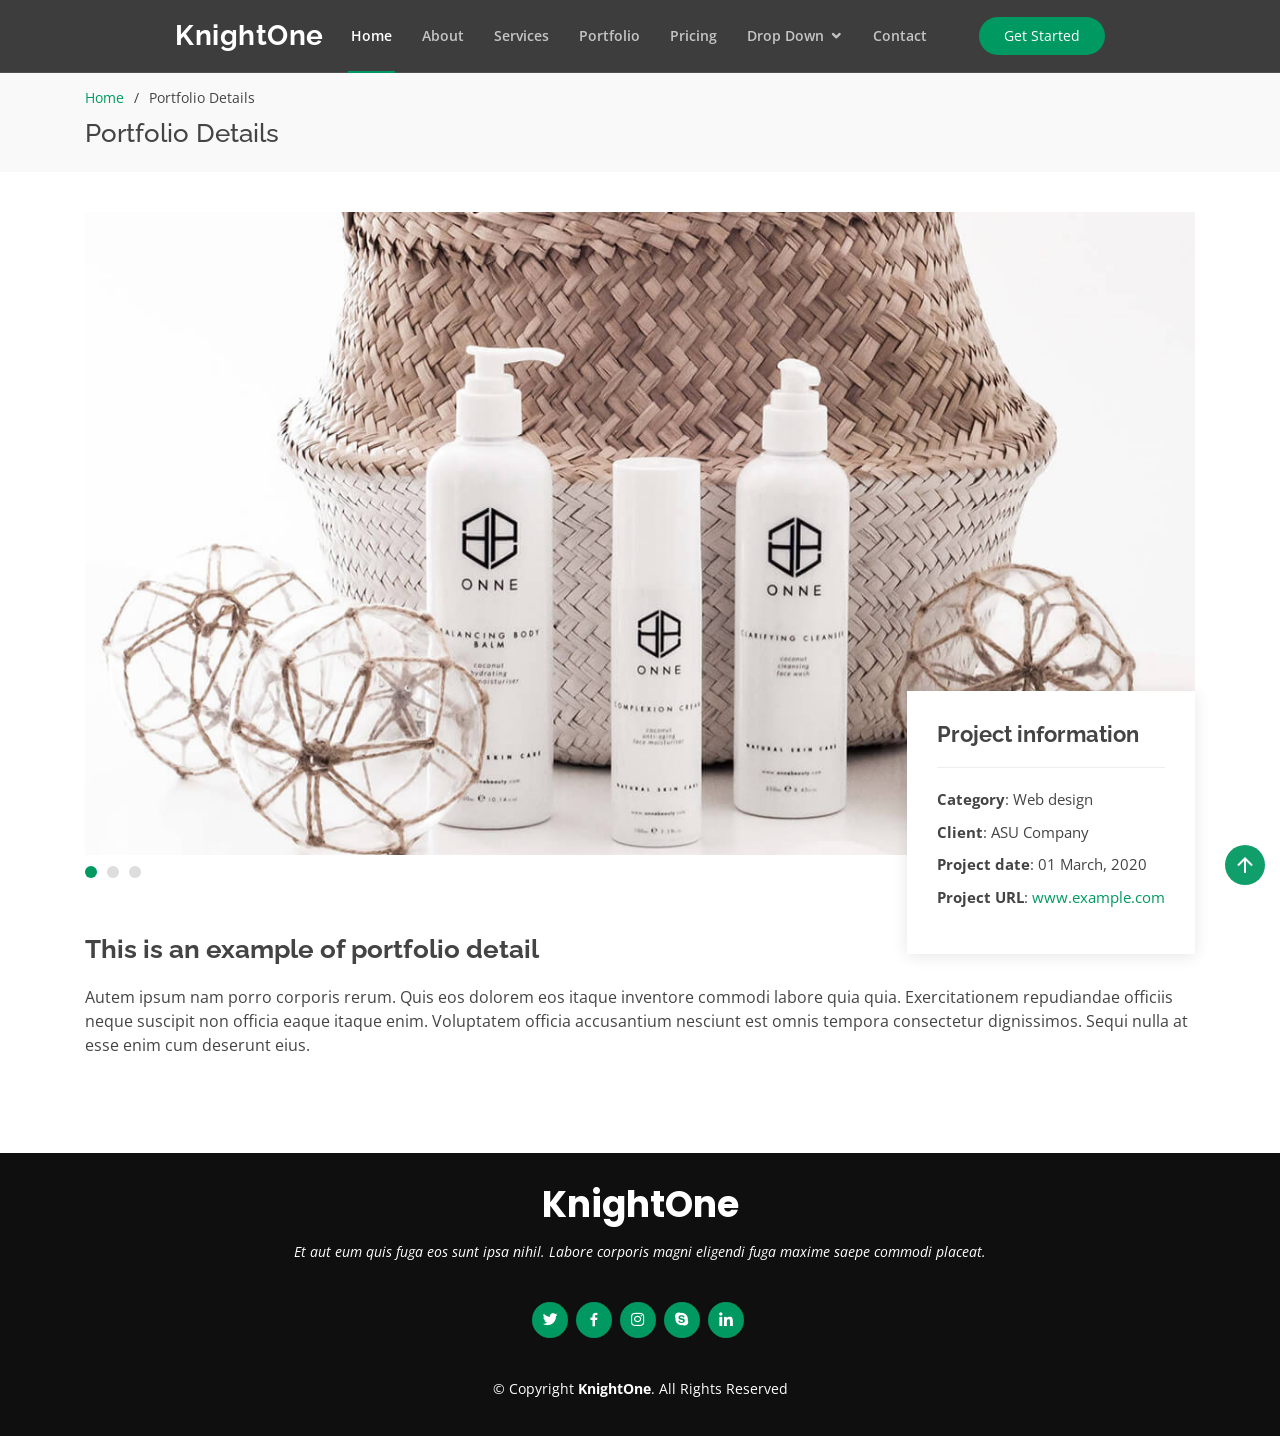
<file: portfolio-details.html>
<!DOCTYPE html>
<html lang="en">

<head>
  <meta charset="utf-8">
  <meta content="width=device-width, initial-scale=1.0" name="viewport">

  <title>Portfolio Details - KnightOne Bootstrap Template</title>
  <meta content="" name="descriptison">
  <meta content="" name="keywords">

  <!-- Favicons -->
  <link href="assets/img/favicon.png" rel="icon">
  <link href="assets/img/apple-touch-icon.png" rel="apple-touch-icon">

  <!-- Google Fonts -->
  <link href="https://fonts.googleapis.com/css?family=Open+Sans:300,300i,400,400i,600,600i,700,700i|Raleway:300,300i,400,400i,500,500i,600,600i,700,700i|Poppins:300,300i,400,400i,500,500i,600,600i,700,700i" rel="stylesheet">

  <!-- Vendor CSS Files -->
  <link href="assets/vendor/bootstrap/css/bootstrap.min.css" rel="stylesheet">
  <link href="assets/vendor/icofont/icofont.min.css" rel="stylesheet">
  <link href="assets/vendor/boxicons/css/boxicons.min.css" rel="stylesheet">
  <link href="assets/vendor/remixicon/remixicon.css" rel="stylesheet">
  <link href="assets/vendor/venobox/venobox.css" rel="stylesheet">
  <link href="assets/vendor/owl.carousel/assets/owl.carousel.min.css" rel="stylesheet">

  <!-- Template Main CSS File -->
  <link href="assets/css/style.css" rel="stylesheet">

  <!-- =======================================================
  * Template Name: KnightOne - v2.1.0
  * Template URL: https://bootstrapmade.com/knight-simple-one-page-bootstrap-template/
  * Author: BootstrapMade.com
  * License: https://bootstrapmade.com/license/
  ======================================================== -->
</head>

<body>

  <!-- ======= Header ======= -->
  <header id="header" class="fixed-top header-inner-pages">
    <div class="container-fluid">

      <div class="row justify-content-center">
        <div class="col-xl-9 d-flex align-items-center justify-content-between">
          <h1 class="logo"><a href="index.html">KnightOne</a></h1>
          <!-- Uncomment below if you prefer to use an image logo -->
          <!-- <a href="index.html" class="logo"><img src="assets/img/logo.png" alt="" class="img-fluid"></a>-->

          <nav class="nav-menu d-none d-lg-block">
            <ul>
              <li><a href="index.html">Home</a></li>
              <li><a href="#about">About</a></li>
              <li><a href="#services">Services</a></li>
              <li class="active"><a href="#portfolio">Portfolio</a></li>
              <li><a href="#pricing">Pricing</a></li>
              <li class="drop-down"><a href="">Drop Down</a>
                <ul>
                  <li><a href="#">Drop Down 1</a></li>
                  <li class="drop-down"><a href="#">Deep Drop Down</a>
                    <ul>
                      <li><a href="#">Deep Drop Down 1</a></li>
                      <li><a href="#">Deep Drop Down 2</a></li>
                      <li><a href="#">Deep Drop Down 3</a></li>
                      <li><a href="#">Deep Drop Down 4</a></li>
                      <li><a href="#">Deep Drop Down 5</a></li>
                    </ul>
                  </li>
                  <li><a href="#">Drop Down 2</a></li>
                  <li><a href="#">Drop Down 3</a></li>
                  <li><a href="#">Drop Down 4</a></li>
                </ul>
              </li>
              <li><a href="#contact">Contact</a></li>

            </ul>
          </nav><!-- .nav-menu -->

          <a href="#about" class="get-started-btn scrollto">Get Started</a>
        </div>
      </div>

    </div>
  </header><!-- End Header -->

  <main id="main">

    <!-- ======= Breadcrumbs ======= -->
    <section id="breadcrumbs" class="breadcrumbs">
      <div class="container">

        <ol>
          <li><a href="index.html">Home</a></li>
          <li>Portfolio Details</li>
        </ol>
        <h2>Portfolio Details</h2>

      </div>
    </section><!-- End Breadcrumbs -->

    <!-- ======= Portfolio Details Section ======= -->
    <section id="portfolio-details" class="portfolio-details">
      <div class="container">

        <div class="portfolio-details-container">

          <div class="owl-carousel portfolio-details-carousel">
            <img src="assets/img/portfolio/portfolio-details-1.jpg" class="img-fluid" alt="">
            <img src="assets/img/portfolio/portfolio-details-2.jpg" class="img-fluid" alt="">
            <img src="assets/img/portfolio/portfolio-details-3.jpg" class="img-fluid" alt="">
          </div>

          <div class="portfolio-info">
            <h3>Project information</h3>
            <ul>
              <li><strong>Category</strong>: Web design</li>
              <li><strong>Client</strong>: ASU Company</li>
              <li><strong>Project date</strong>: 01 March, 2020</li>
              <li><strong>Project URL</strong>: <a href="#">www.example.com</a></li>
            </ul>
          </div>

        </div>

        <div class="portfolio-description">
          <h2>This is an example of portfolio detail</h2>
          <p>
            Autem ipsum nam porro corporis rerum. Quis eos dolorem eos itaque inventore commodi labore quia quia. Exercitationem repudiandae officiis neque suscipit non officia eaque itaque enim. Voluptatem officia accusantium nesciunt est omnis tempora consectetur dignissimos. Sequi nulla at esse enim cum deserunt eius.
          </p>
        </div>

      </div>
    </section><!-- End Portfolio Details Section -->

  </main><!-- End #main -->

  <!-- ======= Footer ======= -->
  <footer id="footer">
    <div class="container">
      <h3>KnightOne</h3>
      <p>Et aut eum quis fuga eos sunt ipsa nihil. Labore corporis magni eligendi fuga maxime saepe commodi placeat.</p>
      <div class="social-links">
        <a href="#" class="twitter"><i class="bx bxl-twitter"></i></a>
        <a href="#" class="facebook"><i class="bx bxl-facebook"></i></a>
        <a href="#" class="instagram"><i class="bx bxl-instagram"></i></a>
        <a href="#" class="google-plus"><i class="bx bxl-skype"></i></a>
        <a href="#" class="linkedin"><i class="bx bxl-linkedin"></i></a>
      </div>
      <div class="copyright">
        &copy; Copyright <strong><span>KnightOne</span></strong>. All Rights Reserved
      </div>
      <div class="credits">
        <!-- All the links in the footer should remain intact. -->
        <!-- You can delete the links only if you purchased the pro version. -->
        <!-- Licensing information: https://bootstrapmade.com/license/ -->
        <!-- Purchase the pro version with working PHP/AJAX contact form: https://bootstrapmade.com/knight-simple-one-page-bootstrap-template/ -->
        Designed by <a href="https://bootstrapmade.com/">BootstrapMade</a>
      </div>
    </div>
  </footer><!-- End Footer -->

  <div id="preloader"></div>
  <a href="#" class="back-to-top"><i class="ri-arrow-up-line"></i></a>

  <!-- Vendor JS Files -->
  <script src="assets/vendor/jquery/jquery.min.js"></script>
  <script src="assets/vendor/bootstrap/js/bootstrap.bundle.min.js"></script>
  <script src="assets/vendor/jquery.easing/jquery.easing.min.js"></script>
  <script src="assets/vendor/php-email-form/validate.js"></script>
  <script src="assets/vendor/waypoints/jquery.waypoints.min.js"></script>
  <script src="assets/vendor/counterup/counterup.min.js"></script>
  <script src="assets/vendor/isotope-layout/isotope.pkgd.min.js"></script>
  <script src="assets/vendor/venobox/venobox.min.js"></script>
  <script src="assets/vendor/owl.carousel/owl.carousel.min.js"></script>

  <!-- Template Main JS File -->
  <script src="assets/js/main.js"></script>

</body>

</html>
</file>
<file: assets/vendor/venobox/venobox.css>
/* ------ venobox.css --------*/
.vbox-overlay *, .vbox-overlay *:before, .vbox-overlay *:after{
    -webkit-backface-visibility: hidden;
    -webkit-box-sizing:border-box;
    -moz-box-sizing:border-box;
    box-sizing:border-box;
}
.vbox-overlay * { 
    -webkit-backface-visibility: visible;
    backface-visibility: visible;
}
.vbox-overlay{
    display: -webkit-flex;
    display: flex;
    -webkit-flex-direction: column;
    flex-direction: column;
    -webkit-justify-content: center;
    justify-content: center;
    -webkit-align-items: center;
    align-items: center;
    position: fixed;
    left: 0;
    top: 0;
    bottom: 0;
    right: 0;
    z-index: 999999;
}

/* ----- navigation ----- */
.vbox-title{
    width: 100%;
    height: 40px;
    float: left;
    text-align: center;
    line-height: 28px;
    font-size: 12px;
    padding: 6px 50px;
    overflow: hidden;
    position: fixed;
    display: none;
    left: 0;
    z-index: 89;
}
.vbox-close{
    cursor: pointer;
    position: fixed;
    top: -1px;
    right: 0;
    width: 50px;
    height: 40px;
    padding: 6px;
    display: block;
    background-position:10px center;
    overflow: hidden;
    font-size: 24px;
    line-height: 1;
    text-align: center;
    z-index: 99;
}
.vbox-left{
    cursor: pointer;
    position: fixed;
    left: 0;
    height: 40px;
    overflow: hidden;
    line-height: 28px;
    font-size: 12px;
    z-index: 99;
    display: flex;
    align-items:center;
}
.vbox-num{
    display: inline-block;
    margin: 6px 0 6px 15px;
}
/* ----- Social share ----- */
.vbox-share{
    line-height: 28px;
    font-size: 12px;
    overflow: hidden;
    position: fixed;
    left: 0;
    z-index: 98;
    display: flex;
    align-items:center;
    justify-content: center;
    width: 100%;
    text-align: center;
}
.vbox-share svg{
    max-height: 28px;
    width: 28px;
    z-index: 10;
    margin-left: 12px;
    margin-top: 6px;
    margin-bottom: 6px;
    vertical-align: middle;
}


/* ----- navigation ARROWS ----- */
.vbox-next, .vbox-prev{
    position: fixed;
    top: 50%;
    margin-top: -15px;
    overflow: hidden;
    cursor: pointer;
    display: block;
    width: 45px;
    height: 45px;
    z-index: 99;
}
.vbox-next span, .vbox-prev span{
    position: relative;
    width: 20px;
    height: 20px;
    border: 2px solid transparent;
    border-top-color: #B6B6B6;
    border-right-color: #B6B6B6;
    text-indent: -100px;
    position: absolute;
    top: 8px;
    display: block;
}
.vbox-prev{
    left: 15px;
}
.vbox-next{
    right: 15px;
}
.vbox-prev span{
    left: 10px;
    -ms-transform: rotate(-135deg);
    -webkit-transform: rotate(-135deg);
    transform: rotate(-135deg);
}
.vbox-next span{
    -ms-transform: rotate(45deg);
    -webkit-transform: rotate(45deg);
    transform: rotate(45deg);
    right: 10px;
}
/* ------- inline window ------ */
.vbox-inline{
    width: 420px;
    height: 315px;
    height: 70vh;
    padding: 10px;
    background: #fff;
    margin: 0 auto;
    overflow: auto;
    text-align: left;
}
/* ------- Video & iFrames window ------ */
.venoframe{
    max-width: 100%;
    width: 100%;
    border: none;
    width: 100%;
    height: 260px;
    height: 70vh;
}
.venoframe.vbvid{
    height: 260px;
}
@media (min-width: 768px) {
    .venoframe, .vbox-inline{
        width: 90%;
        height: 360px;
        height: 70vh;
    }
    .venoframe.vbvid{
        width: 640px;
        height: 360px;
    }
}
@media (min-width: 992px) {
    .venoframe, .vbox-inline{
        max-width: 1200px;
        width: 80%;
        height: 540px;
        height: 70vh;
    }
    .venoframe.vbvid{
        width: 960px;
        height: 540px;
    }
}
/* 
Please do NOT edit this part! 
or at least read this note: http://i.imgur.com/7C0ws9e.gif
*/
.vbox-open{
    overflow: hidden;
}
.vbox-container{
    position: absolute;
    left: 0;
    right: 0;
    top: 0;
    bottom: 0;
    overflow-x: hidden;
    overflow-y: scroll;
    overflow-scrolling: touch;
    -webkit-overflow-scrolling: touch;
    z-index: 20;
    max-height: 100%;

}

.vbox-content{
    text-align: center;
    float: left;
    width: 100%;
    position: relative;
    overflow: hidden;
    padding: 20px 4%;
}
.vbox-container img{
    max-width: 100%;
    height: auto;
}
.vbox-figlio{
    box-shadow: 0 0 12px rgba(0,0,0,0.19), 0 6px 6px rgba(0,0,0,0.23);
    max-width: 100%;
    text-align: initial;
}
img.vbox-figlio{
    -webkit-user-select: none;
-khtml-user-select: none;
-moz-user-select: none;
-o-user-select: none;
user-select: none;
}
.vbox-content.swipe-left{
    margin-left: -200px !important;
}
.vbox-content.swipe-right{
    margin-left: 200px !important;
}
.vbox-animated{
    webkit-transition: margin 300ms ease-out;
    transition: margin 300ms ease-out;
}

/* ---------- preloader ----------
 * SPINKIT 
 * http://tobiasahlin.com/spinkit/
-------------------------------- */
.sk-double-bounce,.sk-rotating-plane{width:40px;height:40px;margin:40px auto}.sk-rotating-plane{background-color:#333;-webkit-animation:sk-rotatePlane 1.2s infinite ease-in-out;animation:sk-rotatePlane 1.2s infinite ease-in-out}@-webkit-keyframes sk-rotatePlane{0%{-webkit-transform:perspective(120px) rotateX(0) rotateY(0);transform:perspective(120px) rotateX(0) rotateY(0)}50%{-webkit-transform:perspective(120px) rotateX(-180.1deg) rotateY(0);transform:perspective(120px) rotateX(-180.1deg) rotateY(0)}100%{-webkit-transform:perspective(120px) rotateX(-180deg) rotateY(-179.9deg);transform:perspective(120px) rotateX(-180deg) rotateY(-179.9deg)}}@keyframes sk-rotatePlane{0%{-webkit-transform:perspective(120px) rotateX(0) rotateY(0);transform:perspective(120px) rotateX(0) rotateY(0)}50%{-webkit-transform:perspective(120px) rotateX(-180.1deg) rotateY(0);transform:perspective(120px) rotateX(-180.1deg) rotateY(0)}100%{-webkit-transform:perspective(120px) rotateX(-180deg) rotateY(-179.9deg);transform:perspective(120px) rotateX(-180deg) rotateY(-179.9deg)}}.sk-double-bounce{position:relative}.sk-double-bounce .sk-child{width:100%;height:100%;border-radius:50%;background-color:#333;opacity:.6;position:absolute;top:0;left:0;-webkit-animation:sk-doubleBounce 2s infinite ease-in-out;animation:sk-doubleBounce 2s infinite ease-in-out}.sk-chasing-dots .sk-child,.sk-spinner-pulse,.sk-three-bounce .sk-child{background-color:#333;border-radius:100%}.sk-double-bounce .sk-double-bounce2{-webkit-animation-delay:-1s;animation-delay:-1s}@-webkit-keyframes sk-doubleBounce{0%,100%{-webkit-transform:scale(0);transform:scale(0)}50%{-webkit-transform:scale(1);transform:scale(1)}}@keyframes sk-doubleBounce{0%,100%{-webkit-transform:scale(0);transform:scale(0)}50%{-webkit-transform:scale(1);transform:scale(1)}}.sk-wave{margin:40px auto;width:50px;height:40px;text-align:center;font-size:10px}.sk-wave .sk-rect{background-color:#333;height:100%;width:6px;display:inline-block;-webkit-animation:sk-waveStretchDelay 1.2s infinite ease-in-out;animation:sk-waveStretchDelay 1.2s infinite ease-in-out}.sk-wave .sk-rect1{-webkit-animation-delay:-1.2s;animation-delay:-1.2s}.sk-wave .sk-rect2{-webkit-animation-delay:-1.1s;animation-delay:-1.1s}.sk-wave .sk-rect3{-webkit-animation-delay:-1s;animation-delay:-1s}.sk-wave .sk-rect4{-webkit-animation-delay:-.9s;animation-delay:-.9s}.sk-wave .sk-rect5{-webkit-animation-delay:-.8s;animation-delay:-.8s}@-webkit-keyframes sk-waveStretchDelay{0%,100%,40%{-webkit-transform:scaleY(.4);transform:scaleY(.4)}20%{-webkit-transform:scaleY(1);transform:scaleY(1)}}@keyframes sk-waveStretchDelay{0%,100%,40%{-webkit-transform:scaleY(.4);transform:scaleY(.4)}20%{-webkit-transform:scaleY(1);transform:scaleY(1)}}.sk-wandering-cubes{margin:40px auto;width:40px;height:40px;position:relative}.sk-wandering-cubes .sk-cube{background-color:#333;width:10px;height:10px;position:absolute;top:0;left:0;-webkit-animation:sk-wanderingCube 1.8s ease-in-out -1.8s infinite both;animation:sk-wanderingCube 1.8s ease-in-out -1.8s infinite both}.sk-chasing-dots,.sk-spinner-pulse{width:40px;height:40px;margin:40px auto}.sk-wandering-cubes .sk-cube2{-webkit-animation-delay:-.9s;animation-delay:-.9s}@-webkit-keyframes sk-wanderingCube{0%{-webkit-transform:rotate(0);transform:rotate(0)}25%{-webkit-transform:translateX(30px) rotate(-90deg) scale(.5);transform:translateX(30px) rotate(-90deg) scale(.5)}50%{-webkit-transform:translateX(30px) translateY(30px) rotate(-179deg);transform:translateX(30px) translateY(30px) rotate(-179deg)}50.1%{-webkit-transform:translateX(30px) translateY(30px) rotate(-180deg);transform:translateX(30px) translateY(30px) rotate(-180deg)}75%{-webkit-transform:translateX(0) translateY(30px) rotate(-270deg) scale(.5);transform:translateX(0) translateY(30px) rotate(-270deg) scale(.5)}100%{-webkit-transform:rotate(-360deg);transform:rotate(-360deg)}}@keyframes sk-wanderingCube{0%{-webkit-transform:rotate(0);transform:rotate(0)}25%{-webkit-transform:translateX(30px) rotate(-90deg) scale(.5);transform:translateX(30px) rotate(-90deg) scale(.5)}50%{-webkit-transform:translateX(30px) translateY(30px) rotate(-179deg);transform:translateX(30px) translateY(30px) rotate(-179deg)}50.1%{-webkit-transform:translateX(30px) translateY(30px) rotate(-180deg);transform:translateX(30px) translateY(30px) rotate(-180deg)}75%{-webkit-transform:translateX(0) translateY(30px) rotate(-270deg) scale(.5);transform:translateX(0) translateY(30px) rotate(-270deg) scale(.5)}100%{-webkit-transform:rotate(-360deg);transform:rotate(-360deg)}}.sk-spinner-pulse{-webkit-animation:sk-pulseScaleOut 1s infinite ease-in-out;animation:sk-pulseScaleOut 1s infinite ease-in-out}@-webkit-keyframes sk-pulseScaleOut{0%{-webkit-transform:scale(0);transform:scale(0)}100%{-webkit-transform:scale(1);transform:scale(1);opacity:0}}@keyframes sk-pulseScaleOut{0%{-webkit-transform:scale(0);transform:scale(0)}100%{-webkit-transform:scale(1);transform:scale(1);opacity:0}}.sk-chasing-dots{position:relative;text-align:center;-webkit-animation:sk-chasingDotsRotate 2s infinite linear;animation:sk-chasingDotsRotate 2s infinite linear}.sk-chasing-dots .sk-child{width:60%;height:60%;display:inline-block;position:absolute;top:0;-webkit-animation:sk-chasingDotsBounce 2s infinite ease-in-out;animation:sk-chasingDotsBounce 2s infinite ease-in-out}.sk-chasing-dots .sk-dot2{top:auto;bottom:0;-webkit-animation-delay:-1s;animation-delay:-1s}@-webkit-keyframes sk-chasingDotsRotate{100%{-webkit-transform:rotate(360deg);transform:rotate(360deg)}}@keyframes sk-chasingDotsRotate{100%{-webkit-transform:rotate(360deg);transform:rotate(360deg)}}@-webkit-keyframes sk-chasingDotsBounce{0%,100%{-webkit-transform:scale(0);transform:scale(0)}50%{-webkit-transform:scale(1);transform:scale(1)}}@keyframes sk-chasingDotsBounce{0%,100%{-webkit-transform:scale(0);transform:scale(0)}50%{-webkit-transform:scale(1);transform:scale(1)}}.sk-three-bounce{margin:40px auto;width:80px;text-align:center}.sk-three-bounce .sk-child{width:20px;height:20px;display:inline-block;-webkit-animation:sk-three-bounce 1.4s ease-in-out 0s infinite both;animation:sk-three-bounce 1.4s ease-in-out 0s infinite both}.sk-circle .sk-child:before,.sk-fading-circle .sk-circle:before{display:block;border-radius:100%;content:'';background-color:#333}.sk-three-bounce .sk-bounce1{-webkit-animation-delay:-.32s;animation-delay:-.32s}.sk-three-bounce .sk-bounce2{-webkit-animation-delay:-.16s;animation-delay:-.16s}@-webkit-keyframes sk-three-bounce{0%,100%,80%{-webkit-transform:scale(0);transform:scale(0)}40%{-webkit-transform:scale(1);transform:scale(1)}}@keyframes sk-three-bounce{0%,100%,80%{-webkit-transform:scale(0);transform:scale(0)}40%{-webkit-transform:scale(1);transform:scale(1)}}.sk-circle{margin:40px auto;width:40px;height:40px;position:relative}.sk-circle .sk-child{width:100%;height:100%;position:absolute;left:0;top:0}.sk-circle .sk-child:before{margin:0 auto;width:15%;height:15%;-webkit-animation:sk-circleBounceDelay 1.2s infinite ease-in-out both;animation:sk-circleBounceDelay 1.2s infinite ease-in-out both}.sk-circle .sk-circle2{-webkit-transform:rotate(30deg);-ms-transform:rotate(30deg);transform:rotate(30deg)}.sk-circle .sk-circle3{-webkit-transform:rotate(60deg);-ms-transform:rotate(60deg);transform:rotate(60deg)}.sk-circle .sk-circle4{-webkit-transform:rotate(90deg);-ms-transform:rotate(90deg);transform:rotate(90deg)}.sk-circle .sk-circle5{-webkit-transform:rotate(120deg);-ms-transform:rotate(120deg);transform:rotate(120deg)}.sk-circle .sk-circle6{-webkit-transform:rotate(150deg);-ms-transform:rotate(150deg);transform:rotate(150deg)}.sk-circle .sk-circle7{-webkit-transform:rotate(180deg);-ms-transform:rotate(180deg);transform:rotate(180deg)}.sk-circle .sk-circle8{-webkit-transform:rotate(210deg);-ms-transform:rotate(210deg);transform:rotate(210deg)}.sk-circle .sk-circle9{-webkit-transform:rotate(240deg);-ms-transform:rotate(240deg);transform:rotate(240deg)}.sk-circle .sk-circle10{-webkit-transform:rotate(270deg);-ms-transform:rotate(270deg);transform:rotate(270deg)}.sk-circle .sk-circle11{-webkit-transform:rotate(300deg);-ms-transform:rotate(300deg);transform:rotate(300deg)}.sk-circle .sk-circle12{-webkit-transform:rotate(330deg);-ms-transform:rotate(330deg);transform:rotate(330deg)}.sk-circle .sk-circle2:before{-webkit-animation-delay:-1.1s;animation-delay:-1.1s}.sk-circle .sk-circle3:before{-webkit-animation-delay:-1s;animation-delay:-1s}.sk-circle .sk-circle4:before{-webkit-animation-delay:-.9s;animation-delay:-.9s}.sk-circle .sk-circle5:before{-webkit-animation-delay:-.8s;animation-delay:-.8s}.sk-circle .sk-circle6:before{-webkit-animation-delay:-.7s;animation-delay:-.7s}.sk-circle .sk-circle7:before{-webkit-animation-delay:-.6s;animation-delay:-.6s}.sk-circle .sk-circle8:before{-webkit-animation-delay:-.5s;animation-delay:-.5s}.sk-circle .sk-circle9:before{-webkit-animation-delay:-.4s;animation-delay:-.4s}.sk-circle .sk-circle10:before{-webkit-animation-delay:-.3s;animation-delay:-.3s}.sk-circle .sk-circle11:before{-webkit-animation-delay:-.2s;animation-delay:-.2s}.sk-circle .sk-circle12:before{-webkit-animation-delay:-.1s;animation-delay:-.1s}@-webkit-keyframes sk-circleBounceDelay{0%,100%,80%{-webkit-transform:scale(0);transform:scale(0)}40%{-webkit-transform:scale(1);transform:scale(1)}}@keyframes sk-circleBounceDelay{0%,100%,80%{-webkit-transform:scale(0);transform:scale(0)}40%{-webkit-transform:scale(1);transform:scale(1)}}.sk-cube-grid{width:40px;height:40px;margin:40px auto}.sk-cube-grid .sk-cube{width:33.33%;height:33.33%;background-color:#333;float:left;-webkit-animation:sk-cubeGridScaleDelay 1.3s infinite ease-in-out;animation:sk-cubeGridScaleDelay 1.3s infinite ease-in-out}.sk-cube-grid .sk-cube1{-webkit-animation-delay:.2s;animation-delay:.2s}.sk-cube-grid .sk-cube2{-webkit-animation-delay:.3s;animation-delay:.3s}.sk-cube-grid .sk-cube3{-webkit-animation-delay:.4s;animation-delay:.4s}.sk-cube-grid .sk-cube4{-webkit-animation-delay:.1s;animation-delay:.1s}.sk-cube-grid .sk-cube5{-webkit-animation-delay:.2s;animation-delay:.2s}.sk-cube-grid .sk-cube6{-webkit-animation-delay:.3s;animation-delay:.3s}.sk-cube-grid .sk-cube7{-webkit-animation-delay:0ms;animation-delay:0ms}.sk-cube-grid .sk-cube8{-webkit-animation-delay:.1s;animation-delay:.1s}.sk-cube-grid .sk-cube9{-webkit-animation-delay:.2s;animation-delay:.2s}@-webkit-keyframes sk-cubeGridScaleDelay{0%,100%,70%{-webkit-transform:scale3D(1,1,1);transform:scale3D(1,1,1)}35%{-webkit-transform:scale3D(0,0,1);transform:scale3D(0,0,1)}}@keyframes sk-cubeGridScaleDelay{0%,100%,70%{-webkit-transform:scale3D(1,1,1);transform:scale3D(1,1,1)}35%{-webkit-transform:scale3D(0,0,1);transform:scale3D(0,0,1)}}.sk-fading-circle{margin:40px auto;width:40px;height:40px;position:relative}.sk-fading-circle .sk-circle{width:100%;height:100%;position:absolute;left:0;top:0}.sk-fading-circle .sk-circle:before{margin:0 auto;width:15%;height:15%;-webkit-animation:sk-circleFadeDelay 1.2s infinite ease-in-out both;animation:sk-circleFadeDelay 1.2s infinite ease-in-out both}.sk-fading-circle .sk-circle2{-webkit-transform:rotate(30deg);-ms-transform:rotate(30deg);transform:rotate(30deg)}.sk-fading-circle .sk-circle3{-webkit-transform:rotate(60deg);-ms-transform:rotate(60deg);transform:rotate(60deg)}.sk-fading-circle .sk-circle4{-webkit-transform:rotate(90deg);-ms-transform:rotate(90deg);transform:rotate(90deg)}.sk-fading-circle .sk-circle5{-webkit-transform:rotate(120deg);-ms-transform:rotate(120deg);transform:rotate(120deg)}.sk-fading-circle .sk-circle6{-webkit-transform:rotate(150deg);-ms-transform:rotate(150deg);transform:rotate(150deg)}.sk-fading-circle .sk-circle7{-webkit-transform:rotate(180deg);-ms-transform:rotate(180deg);transform:rotate(180deg)}.sk-fading-circle .sk-circle8{-webkit-transform:rotate(210deg);-ms-transform:rotate(210deg);transform:rotate(210deg)}.sk-fading-circle .sk-circle9{-webkit-transform:rotate(240deg);-ms-transform:rotate(240deg);transform:rotate(240deg)}.sk-fading-circle .sk-circle10{-webkit-transform:rotate(270deg);-ms-transform:rotate(270deg);transform:rotate(270deg)}.sk-fading-circle .sk-circle11{-webkit-transform:rotate(300deg);-ms-transform:rotate(300deg);transform:rotate(300deg)}.sk-fading-circle .sk-circle12{-webkit-transform:rotate(330deg);-ms-transform:rotate(330deg);transform:rotate(330deg)}.sk-fading-circle .sk-circle2:before{-webkit-animation-delay:-1.1s;animation-delay:-1.1s}.sk-fading-circle .sk-circle3:before{-webkit-animation-delay:-1s;animation-delay:-1s}.sk-fading-circle .sk-circle4:before{-webkit-animation-delay:-.9s;animation-delay:-.9s}.sk-fading-circle .sk-circle5:before{-webkit-animation-delay:-.8s;animation-delay:-.8s}.sk-fading-circle .sk-circle6:before{-webkit-animation-delay:-.7s;animation-delay:-.7s}.sk-fading-circle .sk-circle7:before{-webkit-animation-delay:-.6s;animation-delay:-.6s}.sk-fading-circle .sk-circle8:before{-webkit-animation-delay:-.5s;animation-delay:-.5s}.sk-fading-circle .sk-circle9:before{-webkit-animation-delay:-.4s;animation-delay:-.4s}.sk-fading-circle .sk-circle10:before{-webkit-animation-delay:-.3s;animation-delay:-.3s}.sk-fading-circle .sk-circle11:before{-webkit-animation-delay:-.2s;animation-delay:-.2s}.sk-fading-circle .sk-circle12:before{-webkit-animation-delay:-.1s;animation-delay:-.1s}@-webkit-keyframes sk-circleFadeDelay{0%,100%,39%{opacity:0}40%{opacity:1}}@keyframes sk-circleFadeDelay{0%,100%,39%{opacity:0}40%{opacity:1}}.sk-folding-cube{margin:40px auto;width:40px;height:40px;position:relative;-webkit-transform:rotateZ(45deg);transform:rotateZ(45deg)}.sk-folding-cube .sk-cube{float:left;width:50%;height:50%;position:relative;-webkit-transform:scale(1.1);-ms-transform:scale(1.1);transform:scale(1.1)}.sk-folding-cube .sk-cube:before{content:'';position:absolute;top:0;left:0;width:100%;height:100%;background-color:#333;-webkit-animation:sk-foldCubeAngle 2.4s infinite linear both;animation:sk-foldCubeAngle 2.4s infinite linear both;-webkit-transform-origin:100% 100%;-ms-transform-origin:100% 100%;transform-origin:100% 100%}.sk-folding-cube .sk-cube2{-webkit-transform:scale(1.1) rotateZ(90deg);transform:scale(1.1) rotateZ(90deg)}.sk-folding-cube .sk-cube3{-webkit-transform:scale(1.1) rotateZ(180deg);transform:scale(1.1) rotateZ(180deg)}.sk-folding-cube .sk-cube4{-webkit-transform:scale(1.1) rotateZ(270deg);transform:scale(1.1) rotateZ(270deg)}.sk-folding-cube .sk-cube2:before{-webkit-animation-delay:.3s;animation-delay:.3s}.sk-folding-cube .sk-cube3:before{-webkit-animation-delay:.6s;animation-delay:.6s}.sk-folding-cube .sk-cube4:before{-webkit-animation-delay:.9s;animation-delay:.9s}@-webkit-keyframes sk-foldCubeAngle{0%,10%{-webkit-transform:perspective(140px) rotateX(-180deg);transform:perspective(140px) rotateX(-180deg);opacity:0}25%,75%{-webkit-transform:perspective(140px) rotateX(0);transform:perspective(140px) rotateX(0);opacity:1}100%,90%{-webkit-transform:perspective(140px) rotateY(180deg);transform:perspective(140px) rotateY(180deg);opacity:0}}@keyframes sk-foldCubeAngle{0%,10%{-webkit-transform:perspective(140px) rotateX(-180deg);transform:perspective(140px) rotateX(-180deg);opacity:0}25%,75%{-webkit-transform:perspective(140px) rotateX(0);transform:perspective(140px) rotateX(0);opacity:1}100%,90%{-webkit-transform:perspective(140px) rotateY(180deg);transform:perspective(140px) rotateY(180deg);opacity:0}}
</file>
<file: KnightOne/assets/vendor/venobox/venobox.css>
/* ------ venobox.css --------*/
.vbox-overlay *, .vbox-overlay *:before, .vbox-overlay *:after{
    -webkit-backface-visibility: hidden;
    -webkit-box-sizing:border-box;
    -moz-box-sizing:border-box;
    box-sizing:border-box;
}
.vbox-overlay * { 
    -webkit-backface-visibility: visible;
    backface-visibility: visible;
}
.vbox-overlay{
    display: -webkit-flex;
    display: flex;
    -webkit-flex-direction: column;
    flex-direction: column;
    -webkit-justify-content: center;
    justify-content: center;
    -webkit-align-items: center;
    align-items: center;
    position: fixed;
    left: 0;
    top: 0;
    bottom: 0;
    right: 0;
    z-index: 999999;
}

/* ----- navigation ----- */
.vbox-title{
    width: 100%;
    height: 40px;
    float: left;
    text-align: center;
    line-height: 28px;
    font-size: 12px;
    padding: 6px 50px;
    overflow: hidden;
    position: fixed;
    display: none;
    left: 0;
    z-index: 89;
}
.vbox-close{
    cursor: pointer;
    position: fixed;
    top: -1px;
    right: 0;
    width: 50px;
    height: 40px;
    padding: 6px;
    display: block;
    background-position:10px center;
    overflow: hidden;
    font-size: 24px;
    line-height: 1;
    text-align: center;
    z-index: 99;
}
.vbox-left{
    cursor: pointer;
    position: fixed;
    left: 0;
    height: 40px;
    overflow: hidden;
    line-height: 28px;
    font-size: 12px;
    z-index: 99;
    display: flex;
    align-items:center;
}
.vbox-num{
    display: inline-block;
    margin: 6px 0 6px 15px;
}
/* ----- Social share ----- */
.vbox-share{
    line-height: 28px;
    font-size: 12px;
    overflow: hidden;
    position: fixed;
    left: 0;
    z-index: 98;
    display: flex;
    align-items:center;
    justify-content: center;
    width: 100%;
    text-align: center;
}
.vbox-share svg{
    max-height: 28px;
    width: 28px;
    z-index: 10;
    margin-left: 12px;
    margin-top: 6px;
    margin-bottom: 6px;
    vertical-align: middle;
}


/* ----- navigation ARROWS ----- */
.vbox-next, .vbox-prev{
    position: fixed;
    top: 50%;
    margin-top: -15px;
    overflow: hidden;
    cursor: pointer;
    display: block;
    width: 45px;
    height: 45px;
    z-index: 99;
}
.vbox-next span, .vbox-prev span{
    position: relative;
    width: 20px;
    height: 20px;
    border: 2px solid transparent;
    border-top-color: #B6B6B6;
    border-right-color: #B6B6B6;
    text-indent: -100px;
    position: absolute;
    top: 8px;
    display: block;
}
.vbox-prev{
    left: 15px;
}
.vbox-next{
    right: 15px;
}
.vbox-prev span{
    left: 10px;
    -ms-transform: rotate(-135deg);
    -webkit-transform: rotate(-135deg);
    transform: rotate(-135deg);
}
.vbox-next span{
    -ms-transform: rotate(45deg);
    -webkit-transform: rotate(45deg);
    transform: rotate(45deg);
    right: 10px;
}
/* ------- inline window ------ */
.vbox-inline{
    width: 420px;
    height: 315px;
    height: 70vh;
    padding: 10px;
    background: #fff;
    margin: 0 auto;
    overflow: auto;
    text-align: left;
}
/* ------- Video & iFrames window ------ */
.venoframe{
    max-width: 100%;
    width: 100%;
    border: none;
    width: 100%;
    height: 260px;
    height: 70vh;
}
.venoframe.vbvid{
    height: 260px;
}
@media (min-width: 768px) {
    .venoframe, .vbox-inline{
        width: 90%;
        height: 360px;
        height: 70vh;
    }
    .venoframe.vbvid{
        width: 640px;
        height: 360px;
    }
}
@media (min-width: 992px) {
    .venoframe, .vbox-inline{
        max-width: 1200px;
        width: 80%;
        height: 540px;
        height: 70vh;
    }
    .venoframe.vbvid{
        width: 960px;
        height: 540px;
    }
}
/* 
Please do NOT edit this part! 
or at least read this note: http://i.imgur.com/7C0ws9e.gif
*/
.vbox-open{
    overflow: hidden;
}
.vbox-container{
    position: absolute;
    left: 0;
    right: 0;
    top: 0;
    bottom: 0;
    overflow-x: hidden;
    overflow-y: scroll;
    overflow-scrolling: touch;
    -webkit-overflow-scrolling: touch;
    z-index: 20;
    max-height: 100%;

}

.vbox-content{
    text-align: center;
    float: left;
    width: 100%;
    position: relative;
    overflow: hidden;
    padding: 20px 4%;
}
.vbox-container img{
    max-width: 100%;
    height: auto;
}
.vbox-figlio{
    box-shadow: 0 0 12px rgba(0,0,0,0.19), 0 6px 6px rgba(0,0,0,0.23);
    max-width: 100%;
    text-align: initial;
}
img.vbox-figlio{
    -webkit-user-select: none;
-khtml-user-select: none;
-moz-user-select: none;
-o-user-select: none;
user-select: none;
}
.vbox-content.swipe-left{
    margin-left: -200px !important;
}
.vbox-content.swipe-right{
    margin-left: 200px !important;
}
.vbox-animated{
    webkit-transition: margin 300ms ease-out;
    transition: margin 300ms ease-out;
}

/* ---------- preloader ----------
 * SPINKIT 
 * http://tobiasahlin.com/spinkit/
-------------------------------- */
.sk-double-bounce,.sk-rotating-plane{width:40px;height:40px;margin:40px auto}.sk-rotating-plane{background-color:#333;-webkit-animation:sk-rotatePlane 1.2s infinite ease-in-out;animation:sk-rotatePlane 1.2s infinite ease-in-out}@-webkit-keyframes sk-rotatePlane{0%{-webkit-transform:perspective(120px) rotateX(0) rotateY(0);transform:perspective(120px) rotateX(0) rotateY(0)}50%{-webkit-transform:perspective(120px) rotateX(-180.1deg) rotateY(0);transform:perspective(120px) rotateX(-180.1deg) rotateY(0)}100%{-webkit-transform:perspective(120px) rotateX(-180deg) rotateY(-179.9deg);transform:perspective(120px) rotateX(-180deg) rotateY(-179.9deg)}}@keyframes sk-rotatePlane{0%{-webkit-transform:perspective(120px) rotateX(0) rotateY(0);transform:perspective(120px) rotateX(0) rotateY(0)}50%{-webkit-transform:perspective(120px) rotateX(-180.1deg) rotateY(0);transform:perspective(120px) rotateX(-180.1deg) rotateY(0)}100%{-webkit-transform:perspective(120px) rotateX(-180deg) rotateY(-179.9deg);transform:perspective(120px) rotateX(-180deg) rotateY(-179.9deg)}}.sk-double-bounce{position:relative}.sk-double-bounce .sk-child{width:100%;height:100%;border-radius:50%;background-color:#333;opacity:.6;position:absolute;top:0;left:0;-webkit-animation:sk-doubleBounce 2s infinite ease-in-out;animation:sk-doubleBounce 2s infinite ease-in-out}.sk-chasing-dots .sk-child,.sk-spinner-pulse,.sk-three-bounce .sk-child{background-color:#333;border-radius:100%}.sk-double-bounce .sk-double-bounce2{-webkit-animation-delay:-1s;animation-delay:-1s}@-webkit-keyframes sk-doubleBounce{0%,100%{-webkit-transform:scale(0);transform:scale(0)}50%{-webkit-transform:scale(1);transform:scale(1)}}@keyframes sk-doubleBounce{0%,100%{-webkit-transform:scale(0);transform:scale(0)}50%{-webkit-transform:scale(1);transform:scale(1)}}.sk-wave{margin:40px auto;width:50px;height:40px;text-align:center;font-size:10px}.sk-wave .sk-rect{background-color:#333;height:100%;width:6px;display:inline-block;-webkit-animation:sk-waveStretchDelay 1.2s infinite ease-in-out;animation:sk-waveStretchDelay 1.2s infinite ease-in-out}.sk-wave .sk-rect1{-webkit-animation-delay:-1.2s;animation-delay:-1.2s}.sk-wave .sk-rect2{-webkit-animation-delay:-1.1s;animation-delay:-1.1s}.sk-wave .sk-rect3{-webkit-animation-delay:-1s;animation-delay:-1s}.sk-wave .sk-rect4{-webkit-animation-delay:-.9s;animation-delay:-.9s}.sk-wave .sk-rect5{-webkit-animation-delay:-.8s;animation-delay:-.8s}@-webkit-keyframes sk-waveStretchDelay{0%,100%,40%{-webkit-transform:scaleY(.4);transform:scaleY(.4)}20%{-webkit-transform:scaleY(1);transform:scaleY(1)}}@keyframes sk-waveStretchDelay{0%,100%,40%{-webkit-transform:scaleY(.4);transform:scaleY(.4)}20%{-webkit-transform:scaleY(1);transform:scaleY(1)}}.sk-wandering-cubes{margin:40px auto;width:40px;height:40px;position:relative}.sk-wandering-cubes .sk-cube{background-color:#333;width:10px;height:10px;position:absolute;top:0;left:0;-webkit-animation:sk-wanderingCube 1.8s ease-in-out -1.8s infinite both;animation:sk-wanderingCube 1.8s ease-in-out -1.8s infinite both}.sk-chasing-dots,.sk-spinner-pulse{width:40px;height:40px;margin:40px auto}.sk-wandering-cubes .sk-cube2{-webkit-animation-delay:-.9s;animation-delay:-.9s}@-webkit-keyframes sk-wanderingCube{0%{-webkit-transform:rotate(0);transform:rotate(0)}25%{-webkit-transform:translateX(30px) rotate(-90deg) scale(.5);transform:translateX(30px) rotate(-90deg) scale(.5)}50%{-webkit-transform:translateX(30px) translateY(30px) rotate(-179deg);transform:translateX(30px) translateY(30px) rotate(-179deg)}50.1%{-webkit-transform:translateX(30px) translateY(30px) rotate(-180deg);transform:translateX(30px) translateY(30px) rotate(-180deg)}75%{-webkit-transform:translateX(0) translateY(30px) rotate(-270deg) scale(.5);transform:translateX(0) translateY(30px) rotate(-270deg) scale(.5)}100%{-webkit-transform:rotate(-360deg);transform:rotate(-360deg)}}@keyframes sk-wanderingCube{0%{-webkit-transform:rotate(0);transform:rotate(0)}25%{-webkit-transform:translateX(30px) rotate(-90deg) scale(.5);transform:translateX(30px) rotate(-90deg) scale(.5)}50%{-webkit-transform:translateX(30px) translateY(30px) rotate(-179deg);transform:translateX(30px) translateY(30px) rotate(-179deg)}50.1%{-webkit-transform:translateX(30px) translateY(30px) rotate(-180deg);transform:translateX(30px) translateY(30px) rotate(-180deg)}75%{-webkit-transform:translateX(0) translateY(30px) rotate(-270deg) scale(.5);transform:translateX(0) translateY(30px) rotate(-270deg) scale(.5)}100%{-webkit-transform:rotate(-360deg);transform:rotate(-360deg)}}.sk-spinner-pulse{-webkit-animation:sk-pulseScaleOut 1s infinite ease-in-out;animation:sk-pulseScaleOut 1s infinite ease-in-out}@-webkit-keyframes sk-pulseScaleOut{0%{-webkit-transform:scale(0);transform:scale(0)}100%{-webkit-transform:scale(1);transform:scale(1);opacity:0}}@keyframes sk-pulseScaleOut{0%{-webkit-transform:scale(0);transform:scale(0)}100%{-webkit-transform:scale(1);transform:scale(1);opacity:0}}.sk-chasing-dots{position:relative;text-align:center;-webkit-animation:sk-chasingDotsRotate 2s infinite linear;animation:sk-chasingDotsRotate 2s infinite linear}.sk-chasing-dots .sk-child{width:60%;height:60%;display:inline-block;position:absolute;top:0;-webkit-animation:sk-chasingDotsBounce 2s infinite ease-in-out;animation:sk-chasingDotsBounce 2s infinite ease-in-out}.sk-chasing-dots .sk-dot2{top:auto;bottom:0;-webkit-animation-delay:-1s;animation-delay:-1s}@-webkit-keyframes sk-chasingDotsRotate{100%{-webkit-transform:rotate(360deg);transform:rotate(360deg)}}@keyframes sk-chasingDotsRotate{100%{-webkit-transform:rotate(360deg);transform:rotate(360deg)}}@-webkit-keyframes sk-chasingDotsBounce{0%,100%{-webkit-transform:scale(0);transform:scale(0)}50%{-webkit-transform:scale(1);transform:scale(1)}}@keyframes sk-chasingDotsBounce{0%,100%{-webkit-transform:scale(0);transform:scale(0)}50%{-webkit-transform:scale(1);transform:scale(1)}}.sk-three-bounce{margin:40px auto;width:80px;text-align:center}.sk-three-bounce .sk-child{width:20px;height:20px;display:inline-block;-webkit-animation:sk-three-bounce 1.4s ease-in-out 0s infinite both;animation:sk-three-bounce 1.4s ease-in-out 0s infinite both}.sk-circle .sk-child:before,.sk-fading-circle .sk-circle:before{display:block;border-radius:100%;content:'';background-color:#333}.sk-three-bounce .sk-bounce1{-webkit-animation-delay:-.32s;animation-delay:-.32s}.sk-three-bounce .sk-bounce2{-webkit-animation-delay:-.16s;animation-delay:-.16s}@-webkit-keyframes sk-three-bounce{0%,100%,80%{-webkit-transform:scale(0);transform:scale(0)}40%{-webkit-transform:scale(1);transform:scale(1)}}@keyframes sk-three-bounce{0%,100%,80%{-webkit-transform:scale(0);transform:scale(0)}40%{-webkit-transform:scale(1);transform:scale(1)}}.sk-circle{margin:40px auto;width:40px;height:40px;position:relative}.sk-circle .sk-child{width:100%;height:100%;position:absolute;left:0;top:0}.sk-circle .sk-child:before{margin:0 auto;width:15%;height:15%;-webkit-animation:sk-circleBounceDelay 1.2s infinite ease-in-out both;animation:sk-circleBounceDelay 1.2s infinite ease-in-out both}.sk-circle .sk-circle2{-webkit-transform:rotate(30deg);-ms-transform:rotate(30deg);transform:rotate(30deg)}.sk-circle .sk-circle3{-webkit-transform:rotate(60deg);-ms-transform:rotate(60deg);transform:rotate(60deg)}.sk-circle .sk-circle4{-webkit-transform:rotate(90deg);-ms-transform:rotate(90deg);transform:rotate(90deg)}.sk-circle .sk-circle5{-webkit-transform:rotate(120deg);-ms-transform:rotate(120deg);transform:rotate(120deg)}.sk-circle .sk-circle6{-webkit-transform:rotate(150deg);-ms-transform:rotate(150deg);transform:rotate(150deg)}.sk-circle .sk-circle7{-webkit-transform:rotate(180deg);-ms-transform:rotate(180deg);transform:rotate(180deg)}.sk-circle .sk-circle8{-webkit-transform:rotate(210deg);-ms-transform:rotate(210deg);transform:rotate(210deg)}.sk-circle .sk-circle9{-webkit-transform:rotate(240deg);-ms-transform:rotate(240deg);transform:rotate(240deg)}.sk-circle .sk-circle10{-webkit-transform:rotate(270deg);-ms-transform:rotate(270deg);transform:rotate(270deg)}.sk-circle .sk-circle11{-webkit-transform:rotate(300deg);-ms-transform:rotate(300deg);transform:rotate(300deg)}.sk-circle .sk-circle12{-webkit-transform:rotate(330deg);-ms-transform:rotate(330deg);transform:rotate(330deg)}.sk-circle .sk-circle2:before{-webkit-animation-delay:-1.1s;animation-delay:-1.1s}.sk-circle .sk-circle3:before{-webkit-animation-delay:-1s;animation-delay:-1s}.sk-circle .sk-circle4:before{-webkit-animation-delay:-.9s;animation-delay:-.9s}.sk-circle .sk-circle5:before{-webkit-animation-delay:-.8s;animation-delay:-.8s}.sk-circle .sk-circle6:before{-webkit-animation-delay:-.7s;animation-delay:-.7s}.sk-circle .sk-circle7:before{-webkit-animation-delay:-.6s;animation-delay:-.6s}.sk-circle .sk-circle8:before{-webkit-animation-delay:-.5s;animation-delay:-.5s}.sk-circle .sk-circle9:before{-webkit-animation-delay:-.4s;animation-delay:-.4s}.sk-circle .sk-circle10:before{-webkit-animation-delay:-.3s;animation-delay:-.3s}.sk-circle .sk-circle11:before{-webkit-animation-delay:-.2s;animation-delay:-.2s}.sk-circle .sk-circle12:before{-webkit-animation-delay:-.1s;animation-delay:-.1s}@-webkit-keyframes sk-circleBounceDelay{0%,100%,80%{-webkit-transform:scale(0);transform:scale(0)}40%{-webkit-transform:scale(1);transform:scale(1)}}@keyframes sk-circleBounceDelay{0%,100%,80%{-webkit-transform:scale(0);transform:scale(0)}40%{-webkit-transform:scale(1);transform:scale(1)}}.sk-cube-grid{width:40px;height:40px;margin:40px auto}.sk-cube-grid .sk-cube{width:33.33%;height:33.33%;background-color:#333;float:left;-webkit-animation:sk-cubeGridScaleDelay 1.3s infinite ease-in-out;animation:sk-cubeGridScaleDelay 1.3s infinite ease-in-out}.sk-cube-grid .sk-cube1{-webkit-animation-delay:.2s;animation-delay:.2s}.sk-cube-grid .sk-cube2{-webkit-animation-delay:.3s;animation-delay:.3s}.sk-cube-grid .sk-cube3{-webkit-animation-delay:.4s;animation-delay:.4s}.sk-cube-grid .sk-cube4{-webkit-animation-delay:.1s;animation-delay:.1s}.sk-cube-grid .sk-cube5{-webkit-animation-delay:.2s;animation-delay:.2s}.sk-cube-grid .sk-cube6{-webkit-animation-delay:.3s;animation-delay:.3s}.sk-cube-grid .sk-cube7{-webkit-animation-delay:0ms;animation-delay:0ms}.sk-cube-grid .sk-cube8{-webkit-animation-delay:.1s;animation-delay:.1s}.sk-cube-grid .sk-cube9{-webkit-animation-delay:.2s;animation-delay:.2s}@-webkit-keyframes sk-cubeGridScaleDelay{0%,100%,70%{-webkit-transform:scale3D(1,1,1);transform:scale3D(1,1,1)}35%{-webkit-transform:scale3D(0,0,1);transform:scale3D(0,0,1)}}@keyframes sk-cubeGridScaleDelay{0%,100%,70%{-webkit-transform:scale3D(1,1,1);transform:scale3D(1,1,1)}35%{-webkit-transform:scale3D(0,0,1);transform:scale3D(0,0,1)}}.sk-fading-circle{margin:40px auto;width:40px;height:40px;position:relative}.sk-fading-circle .sk-circle{width:100%;height:100%;position:absolute;left:0;top:0}.sk-fading-circle .sk-circle:before{margin:0 auto;width:15%;height:15%;-webkit-animation:sk-circleFadeDelay 1.2s infinite ease-in-out both;animation:sk-circleFadeDelay 1.2s infinite ease-in-out both}.sk-fading-circle .sk-circle2{-webkit-transform:rotate(30deg);-ms-transform:rotate(30deg);transform:rotate(30deg)}.sk-fading-circle .sk-circle3{-webkit-transform:rotate(60deg);-ms-transform:rotate(60deg);transform:rotate(60deg)}.sk-fading-circle .sk-circle4{-webkit-transform:rotate(90deg);-ms-transform:rotate(90deg);transform:rotate(90deg)}.sk-fading-circle .sk-circle5{-webkit-transform:rotate(120deg);-ms-transform:rotate(120deg);transform:rotate(120deg)}.sk-fading-circle .sk-circle6{-webkit-transform:rotate(150deg);-ms-transform:rotate(150deg);transform:rotate(150deg)}.sk-fading-circle .sk-circle7{-webkit-transform:rotate(180deg);-ms-transform:rotate(180deg);transform:rotate(180deg)}.sk-fading-circle .sk-circle8{-webkit-transform:rotate(210deg);-ms-transform:rotate(210deg);transform:rotate(210deg)}.sk-fading-circle .sk-circle9{-webkit-transform:rotate(240deg);-ms-transform:rotate(240deg);transform:rotate(240deg)}.sk-fading-circle .sk-circle10{-webkit-transform:rotate(270deg);-ms-transform:rotate(270deg);transform:rotate(270deg)}.sk-fading-circle .sk-circle11{-webkit-transform:rotate(300deg);-ms-transform:rotate(300deg);transform:rotate(300deg)}.sk-fading-circle .sk-circle12{-webkit-transform:rotate(330deg);-ms-transform:rotate(330deg);transform:rotate(330deg)}.sk-fading-circle .sk-circle2:before{-webkit-animation-delay:-1.1s;animation-delay:-1.1s}.sk-fading-circle .sk-circle3:before{-webkit-animation-delay:-1s;animation-delay:-1s}.sk-fading-circle .sk-circle4:before{-webkit-animation-delay:-.9s;animation-delay:-.9s}.sk-fading-circle .sk-circle5:before{-webkit-animation-delay:-.8s;animation-delay:-.8s}.sk-fading-circle .sk-circle6:before{-webkit-animation-delay:-.7s;animation-delay:-.7s}.sk-fading-circle .sk-circle7:before{-webkit-animation-delay:-.6s;animation-delay:-.6s}.sk-fading-circle .sk-circle8:before{-webkit-animation-delay:-.5s;animation-delay:-.5s}.sk-fading-circle .sk-circle9:before{-webkit-animation-delay:-.4s;animation-delay:-.4s}.sk-fading-circle .sk-circle10:before{-webkit-animation-delay:-.3s;animation-delay:-.3s}.sk-fading-circle .sk-circle11:before{-webkit-animation-delay:-.2s;animation-delay:-.2s}.sk-fading-circle .sk-circle12:before{-webkit-animation-delay:-.1s;animation-delay:-.1s}@-webkit-keyframes sk-circleFadeDelay{0%,100%,39%{opacity:0}40%{opacity:1}}@keyframes sk-circleFadeDelay{0%,100%,39%{opacity:0}40%{opacity:1}}.sk-folding-cube{margin:40px auto;width:40px;height:40px;position:relative;-webkit-transform:rotateZ(45deg);transform:rotateZ(45deg)}.sk-folding-cube .sk-cube{float:left;width:50%;height:50%;position:relative;-webkit-transform:scale(1.1);-ms-transform:scale(1.1);transform:scale(1.1)}.sk-folding-cube .sk-cube:before{content:'';position:absolute;top:0;left:0;width:100%;height:100%;background-color:#333;-webkit-animation:sk-foldCubeAngle 2.4s infinite linear both;animation:sk-foldCubeAngle 2.4s infinite linear both;-webkit-transform-origin:100% 100%;-ms-transform-origin:100% 100%;transform-origin:100% 100%}.sk-folding-cube .sk-cube2{-webkit-transform:scale(1.1) rotateZ(90deg);transform:scale(1.1) rotateZ(90deg)}.sk-folding-cube .sk-cube3{-webkit-transform:scale(1.1) rotateZ(180deg);transform:scale(1.1) rotateZ(180deg)}.sk-folding-cube .sk-cube4{-webkit-transform:scale(1.1) rotateZ(270deg);transform:scale(1.1) rotateZ(270deg)}.sk-folding-cube .sk-cube2:before{-webkit-animation-delay:.3s;animation-delay:.3s}.sk-folding-cube .sk-cube3:before{-webkit-animation-delay:.6s;animation-delay:.6s}.sk-folding-cube .sk-cube4:before{-webkit-animation-delay:.9s;animation-delay:.9s}@-webkit-keyframes sk-foldCubeAngle{0%,10%{-webkit-transform:perspective(140px) rotateX(-180deg);transform:perspective(140px) rotateX(-180deg);opacity:0}25%,75%{-webkit-transform:perspective(140px) rotateX(0);transform:perspective(140px) rotateX(0);opacity:1}100%,90%{-webkit-transform:perspective(140px) rotateY(180deg);transform:perspective(140px) rotateY(180deg);opacity:0}}@keyframes sk-foldCubeAngle{0%,10%{-webkit-transform:perspective(140px) rotateX(-180deg);transform:perspective(140px) rotateX(-180deg);opacity:0}25%,75%{-webkit-transform:perspective(140px) rotateX(0);transform:perspective(140px) rotateX(0);opacity:1}100%,90%{-webkit-transform:perspective(140px) rotateY(180deg);transform:perspective(140px) rotateY(180deg);opacity:0}}
</file>
<file: assets/css/style.css>
/**
* Template Name: KnightOne - v2.1.0
* Template URL: https://bootstrapmade.com/knight-simple-one-page-bootstrap-template/
* Author: BootstrapMade.com
* License: https://bootstrapmade.com/license/
*/

/*--------------------------------------------------------------
# General
--------------------------------------------------------------*/
body {
  font-family: "Open Sans", sans-serif;
  color: #444444;
}

a {
  color: #009961;
}

a:hover {
  color: #00cc81;
  text-decoration: none;
}

h1, h2, h3, h4, h5, h6 {
  font-family: "Raleway", sans-serif;
}

/*--------------------------------------------------------------
# Intro Section
--------------------------------------------------------------*/
.intro {
  height: 100vh;
  position: relative;
  color: #fff;
}

.intro .intro-content {
  text-align: center;
  position: absolute;
}

.intro .overlay-itro {
  background-color: rgba(0, 0, 0, 0.6);
  position: absolute;
  top: 0;
  left: 0px;
  padding: 0;
  height: 100%;
  width: 100%;
  opacity: .9;
}

.intro .intro-title {
  color: #fff;
  font-weight: 600;
  font-size: 3rem;
}

@media (min-width: 768px) {
  .intro .intro-title {
    font-size: 4.5rem;
  }
}

.intro .intro-subtitle {
  font-size: 1.5rem;
  font-weight: 300;
}

@media (min-width: 768px) {
  .intro .intro-subtitle {
    font-size: 2.5rem;
  }
}

.intro .text-slider-items {
  display: none;
}

.intro-single {
  height: 350px;
}

.intro-single .intro-content {
  margin-top: 30px;
}

.intro-single .intro-title {
  text-transform: uppercase;
  font-size: 3rem;
}

@media (min-width: 768px) {
  .intro-single .intro-title {
    font-size: 3.5rem;
  }
}

.intro-single .breadcrumb {
  background-color: transparent;
  color: #0078ff;
}

.intro-single .breadcrumb .breadcrumb-item:before {
  color: #cde1f8;
}

.intro-single .breadcrumb .breadcrumb-item.active {
  color: #cde1f8;
}

.intro-single .breadcrumb a {
  color: #fff;
}

/*--------------------------------------------------------------
# About
--------------------------------------------------------------*/
.about-mf .box-shadow-full {
  padding-top: 4rem;
  padding-bottom: 4rem;
}

.about-mf .about-img {
  margin-bottom: 2rem;
}

.about-mf .about-img img {
  margin-left: 10px;
}

@media (min-width: 767px) {
  .about-mf .box-pl2 {
    margin-top: 3rem;
    padding-left: 0rem;
  }
}

.skill-mf span {
  color: #4e4e4e;
}

.skill-mf .progress {
  background-color: #cde1f8;
  margin: .5rem 0 1.2rem 0;
  border-radius: 0;
  height: .7rem;
}

.skill-mf .progress .progress-bar {
  height: .7rem;
  background-color: #0078ff;
}

/*--------------------------------------------------------------
# Preloader
--------------------------------------------------------------*/
#preloader {
  position: fixed;
  top: 0;
  left: 0;
  right: 0;
  bottom: 0;
  z-index: 9999;
  overflow: hidden;
  background: #fff;
}

#preloader:before {
  content: "";
  position: fixed;
  top: calc(50% - 30px);
  left: calc(50% - 30px);
  border: 6px solid #009961;
  border-top-color: #fff;
  border-bottom-color: #fff;
  border-radius: 50%;
  width: 60px;
  height: 60px;
  -webkit-animation: animate-preloader 1s linear infinite;
  animation: animate-preloader 1s linear infinite;
}

@-webkit-keyframes animate-preloader {
  0% {
    transform: rotate(0deg);
  }
  100% {
    transform: rotate(360deg);
  }
}

@keyframes animate-preloader {
  0% {
    transform: rotate(0deg);
  }
  100% {
    transform: rotate(360deg);
  }
}

/*--------------------------------------------------------------
# Back to top button
--------------------------------------------------------------*/
.back-to-top {
  position: fixed;
  display: none;
  right: 15px;
  bottom: 15px;
  z-index: 99999;
}

.back-to-top i {
  display: flex;
  align-items: center;
  justify-content: center;
  font-size: 24px;
  width: 40px;
  height: 40px;
  border-radius: 50px;
  background: #009961;
  color: #fff;
  transition: all 0.4s;
}

.back-to-top i:hover {
  background: #00b371;
  color: #fff;
}

/*--------------------------------------------------------------
# Header
--------------------------------------------------------------*/
#header {
  transition: all 0.5s;
  z-index: 997;
  border-bottom: 1px solid rgba(255, 255, 255, 0.1);
}

#header.header-scrolled, #header.header-inner-pages {
  background: rgba(40, 40, 40, 0.9);
}

#header .logo {
  font-size: 28px;
  margin: 0;
  padding: 0;
  line-height: 1;
  font-weight: 700;
  letter-spacing: 0.5px;
}

#header .logo a {
  color: #fff;
}

#header .logo img {
  max-height: 40px;
}

@media (max-width: 992px) {
  #header {
    border: 0;
    padding: 15px 0;
  }
}

/*--------------------------------------------------------------
# Navigation Menu
--------------------------------------------------------------*/
/* Desktop Navigation */
.nav-menu ul {
  margin: 0;
  padding: 0;
  list-style: none;
}

.nav-menu > ul {
  display: flex;
}

.nav-menu > ul > li {
  position: relative;
  white-space: nowrap;
  margin: 0 12px;
}

.nav-menu a {
  display: block;
  position: relative;
  color: rgba(255, 255, 255, 0.7);
  transition: 0.3s;
  font-size: 14px;
  padding: 25px 3px;
  font-weight: 600;
  font-family: "Open Sans", sans-serif;
}

.nav-menu > ul > li > a:before {
  content: "";
  position: absolute;
  width: 100%;
  height: 2px;
  bottom: -2px;
  left: 0;
  background-color: #009961;
  visibility: hidden;
  width: 0px;
  transition: all 0.3s ease-in-out 0s;
}

.nav-menu a:hover:before, .nav-menu li:hover > a:before, .nav-menu .active > a:before {
  visibility: visible;
  width: 100%;
}

.nav-menu a:hover, .nav-menu .active > a, .nav-menu li:hover > a {
  color: #fff;
}

.nav-menu .drop-down ul {
  display: block;
  position: absolute;
  left: 0;
  top: calc(100% + 30px);
  z-index: 99;
  opacity: 0;
  visibility: hidden;
  padding: 10px 0;
  background: #fff;
  box-shadow: 0px 0px 30px rgba(127, 137, 161, 0.25);
  transition: 0.3s;
  border-top: 2px solid #009961;
}

.nav-menu .drop-down:hover > ul {
  opacity: 1;
  top: 100%;
  visibility: visible;
}

.nav-menu .drop-down li {
  min-width: 180px;
  position: relative;
}

.nav-menu .drop-down ul a {
  padding: 10px 20px;
  font-size: 14px;
  font-weight: 500;
  text-transform: none;
  color: #282828;
}

.nav-menu .drop-down ul a:hover, .nav-menu .drop-down ul .active > a, .nav-menu .drop-down ul li:hover > a {
  color: #009961;
}

.nav-menu .drop-down > a:after {
  content: "\ea99";
  font-family: IcoFont;
  padding-left: 5px;
}

.nav-menu .drop-down .drop-down ul {
  top: 0;
  left: calc(100% - 30px);
}

.nav-menu .drop-down .drop-down:hover > ul {
  opacity: 1;
  top: 0;
  left: 100%;
}

.nav-menu .drop-down .drop-down > a {
  padding-right: 35px;
}

.nav-menu .drop-down .drop-down > a:after {
  content: "\eaa0";
  font-family: IcoFont;
  position: absolute;
  right: 15px;
}

@media (max-width: 1366px) {
  .nav-menu .drop-down .drop-down ul {
    left: -90%;
  }
  .nav-menu .drop-down .drop-down:hover > ul {
    left: -100%;
  }
  .nav-menu .drop-down .drop-down > a:after {
    content: "\ea9d";
  }
}

/* Get Startet Button */
.get-started-btn {
  margin-left: 25px;
  background: #009961;
  color: #fff;
  border-radius: 50px;
  padding: 8px 25px 9px 25px;
  white-space: nowrap;
  transition: 0.3s;
  font-size: 14px;
  display: inline-block;
}

.more-photos-btn {
  background: #009961;
  border: 0;
  padding: 10px 30px;
  color: #fff;
  transition: 0.4s;
  border-radius: 50px;
  justify-content: center;
  align-items: center;
  text-align: center;
}

.more-photos-btn:hover {
  background: white;
}


@media (max-width: 992px) {
  .get-started-btn {
    margin: 0 48px 0 0;
    padding: 6px 18px;
  }
}

/* Mobile Navigation */
.mobile-nav-toggle {
  position: fixed;
  right: 15px;
  top: 18px;
  z-index: 9998;
  border: 0;
  background: none;
  font-size: 24px;
  transition: all 0.4s;
  outline: none !important;
  line-height: 1;
  cursor: pointer;
  text-align: right;
}

.mobile-nav-toggle i {
  color: #fff;
}

.mobile-nav {
  position: fixed;
  top: 55px;
  right: 15px;
  bottom: 15px;
  left: 15px;
  z-index: 9999;
  overflow-y: auto;
  background: #fff;
  transition: ease-in-out 0.2s;
  opacity: 0;
  visibility: hidden;
  border-radius: 10px;
  padding: 10px 0;
}

.mobile-nav * {
  margin: 0;
  padding: 0;
  list-style: none;
}

.mobile-nav a {
  display: block;
  position: relative;
  color: #282828;
  padding: 10px 20px;
  font-weight: 500;
  outline: none;
}

.mobile-nav a:hover, .mobile-nav .active > a, .mobile-nav li:hover > a {
  color: #009961;
  text-decoration: none;
}

.mobile-nav .drop-down > a:after {
  content: "\ea99";
  font-family: IcoFont;
  padding-left: 10px;
  position: absolute;
  right: 15px;
}

.mobile-nav .active.drop-down > a:after {
  content: "\eaa1";
}

.mobile-nav .drop-down > a {
  padding-right: 35px;
}

.mobile-nav .drop-down ul {
  display: none;
  overflow: hidden;
}

.mobile-nav .drop-down li {
  padding-left: 20px;
}

.mobile-nav-overly {
  width: 100%;
  height: 100%;
  z-index: 9997;
  top: 0;
  left: 0;
  position: fixed;
  background: rgba(15, 15, 15, 0.6);
  overflow: hidden;
  display: none;
  transition: ease-in-out 0.2s;
}

.mobile-nav-active {
  overflow: hidden;
}

.mobile-nav-active .mobile-nav {
  opacity: 1;
  visibility: visible;
}

.mobile-nav-active .mobile-nav-toggle i {
  color: #fff;
}

/*--------------------------------------------------------------
# Hero Section
--------------------------------------------------------------*/
#hero {
  width: 100%;
  height: 100vh;
  background: url("../img/hero-bg.jpg") top center;
  background-size: cover;
  position: relative;
}

#hero:before {
  content: "";
  background: rgba(0, 0, 0, 0.6);
  position: absolute;
  bottom: 0;
  top: 0;
  left: 0;
  right: 0;
}

#hero .container {
  padding-top: 72px;
  position: relative;
  text-align: center;
}

#hero h1 {
  margin: 0 0 10px 0;
  font-size: 48px;
  font-weight: 700;
  line-height: 56px;
  color: #fff;
}

#hero h2 {
  color: #eee;
  margin-bottom: 40px;
  font-size: 24px;
}

#hero .play-btn {
  width: 94px;
  height: 94px;
  margin: 0 auto;
  background: radial-gradient(#009961 50%, rgba(0, 153, 97, 0.4) 52%);
  border-radius: 50%;
  display: block;
  overflow: hidden;
  position: relative;
}

#hero .play-btn::after {
  content: '';
  position: absolute;
  left: 50%;
  top: 50%;
  transform: translateX(-40%) translateY(-50%);
  width: 0;
  height: 0;
  border-top: 10px solid transparent;
  border-bottom: 10px solid transparent;
  border-left: 15px solid #fff;
  z-index: 100;
  transition: all 400ms cubic-bezier(0.55, 0.055, 0.675, 0.19);
}

#hero .play-btn::before {
  content: '';
  position: absolute;
  width: 120px;
  height: 120px;
  -webkit-animation-delay: 0s;
  animation-delay: 0s;
  -webkit-animation: pulsate-btn 3s;
  animation: pulsate-btn 3s;
  -webkit-animation-direction: forwards;
  animation-direction: forwards;
  -webkit-animation-iteration-count: infinite;
  animation-iteration-count: infinite;
  -webkit-animation-timing-function: steps;
  animation-timing-function: steps;
  opacity: 1;
  border-radius: 50%;
  border: 5px solid rgba(0, 153, 97, 0.7);
  top: -15%;
  left: -15%;
  background: rgba(198, 16, 0, 0);
}

#hero .play-btn:hover::after {
  border-left: 15px solid #009961;
  transform: scale(20);
}

#hero .play-btn:hover::before {
  content: '';
  position: absolute;
  left: 50%;
  top: 50%;
  transform: translateX(-40%) translateY(-50%);
  width: 0;
  height: 0;
  border: none;
  border-top: 10px solid transparent;
  border-bottom: 10px solid transparent;
  border-left: 15px solid #fff;
  z-index: 200;
  -webkit-animation: none;
  animation: none;
  border-radius: 0;
}

@media (min-width: 1024px) {
  #hero {
    background-attachment: fixed;
  }
}

@media (max-width: 768px) {
  #hero h1 {
    font-size: 28px;
    line-height: 36px;
  }
  #hero h2 {
    font-size: 18px;
    line-height: 24px;
    margin-bottom: 30px;
  }
}

@-webkit-keyframes pulsate-btn {
  0% {
    transform: scale(0.6, 0.6);
    opacity: 1;
  }
  100% {
    transform: scale(1, 1);
    opacity: 0;
  }
}

@keyframes pulsate-btn {
  0% {
    transform: scale(0.6, 0.6);
    opacity: 1;
  }
  100% {
    transform: scale(1, 1);
    opacity: 0;
  }
}

/*--------------------------------------------------------------
# Sections General
--------------------------------------------------------------*/
section {
  padding: 80px 0;
  overflow: hidden;
}

.section-bg {
  background-color: #8fffd6;
}

.section-title {
  padding-bottom: 30px;
}

.section-title h2 {
  font-size: 32px;
  font-weight: bold;
  margin-bottom: 20px;
  padding-bottom: 20px;
  position: relative;
}

.section-title h2::after {
  content: '';
  position: absolute;
  display: block;
  width: 50px;
  height: 3px;
  background: #009961;
  bottom: 0;
  left: 0;
}

.section-title p {
  margin-bottom: 0;
  color: #777777;
  font-size: 15px;
}

/*--------------------------------------------------------------
# About Us
--------------------------------------------------------------*/
.about .content h3 {
  font-weight: 600;
  font-size: 26px;
}

.about .content ul {
  list-style: none;
  padding: 0;
}

.about .content ul li {
  padding-left: 28px;
  position: relative;
}

.about .content ul li + li {
  margin-top: 10px;
}

.about .content ul i {
  position: absolute;
  left: 0;
  top: 2px;
  font-size: 20px;
  color: #009961;
  line-height: 1;
}

.about .content p:last-child {
  margin-bottom: 0;
}

.about .content .btn-learn-more {
  font-family: "Raleway", sans-serif;
  font-weight: 600;
  font-size: 14px;
  letter-spacing: 1px;
  display: inline-block;
  padding: 12px 32px;
  border-radius: 50px;
  transition: 0.3s;
  line-height: 1;
  color: #009961;
  -webkit-animation-delay: 0.8s;
  animation-delay: 0.8s;
  margin-top: 6px;
  border: 2px solid #009961;
}

.about .content .btn-learn-more:hover {
  background: #009961;
  color: #fff;
  text-decoration: none;
}

/*--------------------------------------------------------------
# Services
--------------------------------------------------------------*/
.services .icon-box {
  padding: 60px 30px;
  transition: all ease-in-out 0.3s;
  background: #fefefe;
  box-shadow: 0px 5px 90px 0px rgba(110, 123, 131, 0.1);
  border-radius: 18px;
  border-bottom: 5px solid #fff;
}

.services .icon-box .icon {
  width: 64px;
  height: 64px;
  background: #009961;
  border-radius: 50px;
  display: flex;
  align-items: center;
  justify-content: center;
  margin-bottom: 20px;
  transition: ease-in-out 0.3s;
  color: #fff;
}

.services .icon-box .icon i {
  font-size: 28px;
}

.services .icon-box h4 {
  font-weight: 700;
  margin-bottom: 15px;
  font-size: 24px;
}

.services .icon-box h4 a {
  color: #282828;
  transition: ease-in-out 0.3s;
}

.services .icon-box p {
  line-height: 24px;
  font-size: 14px;
  margin-bottom: 0;
}

.services .icon-box:hover {
  transform: translateY(-10px);
  border-color: #009961;
}

.services .icon-box:hover h4 a {
  color: #009961;
}

/*--------------------------------------------------------------
# Cta
--------------------------------------------------------------*/
.cta {
  background: linear-gradient(rgba(0, 0, 0, 0.6), rgba(0, 0, 0, 0.6)), url("../img/cta-bg.jpg") fixed center center;
  background-size: cover;
  padding: 120px 0;
}

.cta h3 {
  color: #fff;
  font-size: 28px;
  font-weight: 700;
}

.cta p {
  color: #fff;
}

.cta .cta-btn {
  font-family: "Raleway", sans-serif;
  font-weight: 500;
  font-size: 15px;
  letter-spacing: 1px;
  display: inline-block;
  padding: 12px 30px;
  border-radius: 2px;
  transition: 0.5s;
  margin: 10px;
  background: #009961;
  color: #fff;
  border-radius: 50px;
}

.cta .cta-btn:hover {
  background: #00b371;
}

@media (max-width: 1024px) {
  .cta {
    background-attachment: scroll;
  }
}

@media (min-width: 769px) {
  .cta .cta-btn-container {
    display: flex;
    align-items: center;
    justify-content: flex-end;
  }
}

/*--------------------------------------------------------------
# Features
--------------------------------------------------------------*/
.features .icon-box h4 {
  font-size: 20px;
  font-weight: 700;
  margin: 5px 0 10px 60px;
}

.features .icon-box i {
  font-size: 48px;
  float: left;
  color: #009961;
}

.features .icon-box p {
  font-size: 15px;
  color: #848484;
  margin-left: 60px;
}

.features .image {
  background-position: center center;
  background-repeat: no-repeat;
  background-size: cover;
  min-height: 400px;
}

/*--------------------------------------------------------------
# Clients
--------------------------------------------------------------*/
.clients {
  padding-top: 30px;
}

.clients .clients-wrap {
  border-top: 1px solid #e7e7e7;
  border-left: 1px solid #e7e7e7;
}

.clients .client-logo {
  padding: 64px;
  display: flex;
  justify-content: center;
  align-items: center;
  border-right: 1px solid #e7e7e7;
  border-bottom: 1px solid #e7e7e7;
  overflow: hidden;
  background: #fff;
  height: 140px;
}

.clients .client-logo:hover img {
  transform: scale(1.1);
}

.clients img {
  transition: all 0.4s ease-in-out;
}

/*--------------------------------------------------------------
# Counts
--------------------------------------------------------------*/
.counts {
  background: url("../img/counts-bg.jpg") center center no-repeat;
  background-size: cover;
  padding: 80px 0 60px 0;
  position: relative;
}

.counts::before {
  content: "";
  position: absolute;
  background: rgba(17, 17, 17, 0.9);
  left: 0;
  right: 0;
  top: 0;
  bottom: 0;
}

.counts .title {
  position: relative;
  color: #fff;
  margin-bottom: 40px;
}

.counts .title h3 {
  font-size: 36px;
  font-weight: 700;
}

.counts .counters span {
  font-size: 48px;
  display: block;
  font-weight: 700;
  color: #009961;
}

.counts .counters p {
  padding: 0;
  margin: 0 0 20px 0;
  font-family: "Raleway", sans-serif;
  font-size: 14px;
  color: #fff;
}

@media (min-width: 1200px) {
  .counts {
    background-attachment: fixed;
  }
}

/*--------------------------------------------------------------
# Portfolio
--------------------------------------------------------------*/
.portfolio #portfolio-flters {
  padding: 0;
  margin: 0 auto 25px auto;
  list-style: none;
  text-align: center;
  border-radius: 50px;
}

.portfolio #portfolio-flters li {
  cursor: pointer;
  display: inline-block;
  padding: 8px 16px 10px 16px;
  font-size: 14px;
  font-weight: 500;
  line-height: 1;
  color: #444444;
  margin: 0 3px 10px 3px;
  transition: all ease-in-out 0.3s;
  background: #f4f4f4;
  border-radius: 50px;
}

.portfolio #portfolio-flters li:hover, .portfolio #portfolio-flters li.filter-active {
  color: #fff;
  background: #009961;
}

.portfolio #portfolio-flters li:last-child {
  margin-right: 0;
}

.portfolio .portfolio-item {
  margin-bottom: 30px;
  overflow: hidden;
}

.portfolio .portfolio-item img {
  position: relative;
  top: 0;
  transition: all 0.6s cubic-bezier(0.645, 0.045, 0.355, 1);
}

.portfolio .portfolio-item .portfolio-info {
  opacity: 0;
  position: absolute;
  left: 15px;
  right: 15px;
  bottom: -50px;
  z-index: 3;
  transition: all ease-in-out 0.3s;
  background: #009961;
  padding: 15px 20px;
}

.portfolio .portfolio-item .portfolio-info h4 {
  font-size: 18px;
  color: #fff;
  font-weight: 600;
}

.portfolio .portfolio-item .portfolio-info p {
  color: #fff;
  font-size: 14px;
  margin-bottom: 0;
}

.portfolio .portfolio-item .portfolio-info .preview-link, .portfolio .portfolio-item .portfolio-info .details-link {
  position: absolute;
  right: 50px;
  font-size: 24px;
  top: calc(50% - 18px);
  color: white;
  transition: ease-in-out 0.3s;
}

.portfolio .portfolio-item .portfolio-info .preview-link:hover, .portfolio .portfolio-item .portfolio-info .details-link:hover {
  color: #33ffb4;
}

.portfolio .portfolio-item .portfolio-info .details-link {
  right: 15px;
}

.portfolio .portfolio-item:hover img {
  top: -30px;
}

.portfolio .portfolio-item:hover .portfolio-info {
  opacity: 1;
  bottom: 0;
}

/*--------------------------------------------------------------
# Pricing
--------------------------------------------------------------*/
.pricing {
  background-color: #f9f9f9;
}

.pricing .box {
  padding: 40px 20px;
  text-align: center;
  border-radius: 8px;
  position: relative;
  overflow: hidden;
  background: #fefefe;
  box-shadow: 0px 5px 90px 0px rgba(110, 123, 131, 0.1);
}

.pricing .box h3 {
  font-weight: 400;
  padding: 15px;
  margin-top: 15px;
  font-size: 18px;
  font-weight: 600;
  color: #282828;
}

.pricing .box h4 {
  font-size: 42px;
  color: #009961;
  font-weight: 500;
  font-family: "Open Sans", sans-serif;
  margin-bottom: 20px;
}

.pricing .box h4 sup {
  font-size: 20px;
  top: -15px;
  left: -3px;
}

.pricing .box h4 span {
  color: #bababa;
  font-size: 16px;
  font-weight: 300;
}

.pricing .box ul {
  padding: 20px 0;
  list-style: none;
  color: #282828;
  text-align: center;
  line-height: 20px;
  font-size: 14px;
}

.pricing .box ul li {
  padding-bottom: 16px;
}

.pricing .box ul i {
  color: #009961;
  font-size: 18px;
  padding-right: 4px;
}

.pricing .box ul .na {
  color: #ccc;
  text-decoration: line-through;
}

.pricing .box .btn-wrap {
  padding: 15px;
  text-align: center;
}

.pricing .box .btn-buy {
  display: inline-block;
  padding: 10px 40px 12px 40px;
  border-radius: 50px;
  border: 2px solid #009961;
  color: #009961;
  font-size: 14px;
  font-weight: 400;
  font-family: "Raleway", sans-serif;
  font-weight: 600;
  transition: 0.3s;
}

.pricing .box .btn-buy:hover {
  background: #009961;
  color: #fff;
}

.pricing .recommended {
  border-color: #009961;
}

.pricing .recommended .btn-buy {
  background: #009961;
  color: #fff;
}

.pricing .recommended .btn-buy:hover {
  background: #00b371;
  border-color: #00b371;
}

.pricing .recommended-badge {
  position: absolute;
  top: 20px;
  left: 50%;
  transform: translateX(-50%);
  z-index: 1;
  font-size: 13px;
  padding: 3px 25px 6px 25px;
  background: #edfbf0;
  color: #009961;
  border-radius: 50px;
}

/*--------------------------------------------------------------
# Faq
--------------------------------------------------------------*/
.faq {
  padding: 0;
}

.faq .content {
  padding: 60px 100px 0 100px;
}

.faq .content h3 {
  font-weight: 400;
  font-size: 34px;
}

.faq .content h4 {
  font-size: 20px;
  font-weight: 700;
  margin-top: 5px;
}

.faq .content p {
  font-size: 15px;
  color: #848484;
}

.faq .img {
  background-size: cover;
  background-repeat: no-repeat;
  background-position: center center;
  min-height: 400px;
}

.faq .accordion-list {
  padding: 0 100px 60px 100px;
}

.faq .accordion-list ul {
  padding: 0;
  list-style: none;
}

.faq .accordion-list li + li {
  margin-top: 15px;
}

.faq .accordion-list li {
  padding: 20px;
  background: #fefefe;
  box-shadow: 0px 5px 90px 0px rgba(110, 123, 131, 0.1);
  border-radius: 4px;
}

.faq .accordion-list a {
  display: block;
  position: relative;
  font-family: "Poppins", sans-serif;
  font-size: 16px;
  line-height: 24px;
  font-weight: 500;
  padding-right: 30px;
  outline: none;
}

.faq .accordion-list i {
  font-size: 24px;
  position: absolute;
  right: 0;
  top: 0;
}

.faq .accordion-list p {
  margin-bottom: 0;
  padding: 10px 0 0 0;
}

.faq .accordion-list .icon-show {
  display: none;
}

.faq .accordion-list a.collapsed {
  color: #343a40;
}

.faq .accordion-list a.collapsed:hover {
  color: #009961;
}

.faq .accordion-list a.collapsed .icon-show {
  display: inline-block;
}

.faq .accordion-list a.collapsed .icon-close {
  display: none;
}

@media (max-width: 1024px) {
  .faq .content, .faq .accordion-list {
    padding-left: 0;
    padding-right: 0;
  }
}

@media (max-width: 992px) {
  .faq {
    /* img {
      padding-top: 30px;
    } */
  }
  .faq .content {
    padding-top: 30px;
  }
  .faq .accordion-list {
    padding-bottom: 30px;
  }
}

/*--------------------------------------------------------------
# Contact
--------------------------------------------------------------*/
.contact .info {
  width: 100%;
  background: #fff;
}

.contact .info i {
  font-size: 32px;
  color: #009961;
  float: left;
  line-height: 1;
}

.contact .info h4 {
  padding: 0 0 0 60px;
  font-size: 22px;
  font-weight: 600;
  margin-bottom: 5px;
  color: #282828;
}

.contact .info p {
  padding: 0 0 0 60px;
  margin-bottom: 0;
  font-size: 14px;
  color: #5b5b5b;
}

.contact .info .email, .contact .info .phone {
  margin-top: 40px;
}

.contact .php-email-form {
  width: 100%;
  background: #fff;
}

.contact .php-email-form .form-group {
  padding-bottom: 8px;
}

.contact .php-email-form .validate {
  display: none;
  color: red;
  margin: 0 0 15px 0;
  font-weight: 400;
  font-size: 13px;
}

.contact .php-email-form .error-message {
  display: none;
  color: #fff;
  background: #ed3c0d;
  text-align: center;
  padding: 15px;
  font-weight: 600;
}

.contact .php-email-form .sent-message {
  display: none;
  color: #fff;
  background: #18d26e;
  text-align: left;
  padding: 15px;
  font-weight: 600;
}

.contact .php-email-form .sent-message br + br {
  margin-top: 25px;
}

.contact .php-email-form .loading {
  display: none;
  background: #fff;
  text-align: center;
  padding: 15px;
}

.contact .php-email-form .loading:before {
  content: "";
  display: inline-block;
  border-radius: 50%;
  width: 24px;
  height: 24px;
  margin: 0 10px -6px 0;
  border: 3px solid #18d26e;
  border-top-color: #eee;
  -webkit-animation: animate-loading 1s linear infinite;
  animation: animate-loading 1s linear infinite;
}

.contact .php-email-form input, .contact .php-email-form textarea {
  border-radius: 0;
  box-shadow: none;
  font-size: 14px;
  border-radius: 4px;
}

.contact .php-email-form input:focus, .contact .php-email-form textarea:focus {
  border-color: #009961;
}

.contact .php-email-form input {
  height: 44px;
}

.contact .php-email-form textarea {
  padding: 10px 12px;
}

.contact .php-email-form button[type="submit"] {
  background: #009961;
  border: 0;
  padding: 10px 30px;
  color: #fff;
  transition: 0.4s;
  border-radius: 50px;
}

.contact .php-email-form button[type="submit"]:hover {
  background: #00b371;
}

@-webkit-keyframes animate-loading {
  0% {
    transform: rotate(0deg);
  }
  100% {
    transform: rotate(360deg);
  }
}

@keyframes animate-loading {
  0% {
    transform: rotate(0deg);
  }
  100% {
    transform: rotate(360deg);
  }
}

/*--------------------------------------------------------------
# Breadcrumbs
--------------------------------------------------------------*/
.breadcrumbs {
  padding: 15px 0;
  background: #f9f9f9;
  min-height: 40px;
  margin-top: 72px;
}

@media (max-width: 992px) {
  .breadcrumbs {
    margin-top: 63px;
  }
}

.breadcrumbs h2 {
  font-size: 26px;
  font-weight: 500;
}

.breadcrumbs ol {
  display: flex;
  flex-wrap: wrap;
  list-style: none;
  padding: 0 0 10px 0;
  margin: 0;
  font-size: 14px;
}

.breadcrumbs ol li + li {
  padding-left: 10px;
}

.breadcrumbs ol li + li::before {
  display: inline-block;
  padding-right: 10px;
  color: #424242;
  content: "/";
}

/*--------------------------------------------------------------
# Portfolio Details
--------------------------------------------------------------*/
.portfolio-details {
  padding-top: 40px;
}

.portfolio-details .portfolio-details-container {
  position: relative;
}

.portfolio-details .portfolio-details-carousel {
  position: relative;
  z-index: 1;
}

.portfolio-details .portfolio-details-carousel .owl-nav, .portfolio-details .portfolio-details-carousel .owl-dots {
  margin-top: 5px;
  text-align: left;
}

.portfolio-details .portfolio-details-carousel .owl-dot {
  display: inline-block;
  margin: 0 10px 0 0;
  width: 12px;
  height: 12px;
  border-radius: 50%;
  background-color: #ddd !important;
}

.portfolio-details .portfolio-details-carousel .owl-dot.active {
  background-color: #009961 !important;
}

.portfolio-details .portfolio-info {
  padding: 30px;
  position: absolute;
  right: 0;
  bottom: -70px;
  background: #fff;
  box-shadow: 0px 2px 15px rgba(0, 0, 0, 0.1);
  z-index: 2;
}

.portfolio-details .portfolio-info h3 {
  font-size: 22px;
  font-weight: 700;
  margin-bottom: 20px;
  padding-bottom: 20px;
  border-bottom: 1px solid #eee;
}

.portfolio-details .portfolio-info ul {
  list-style: none;
  padding: 0;
  font-size: 15px;
}

.portfolio-details .portfolio-info ul li + li {
  margin-top: 10px;
}

.portfolio-details .portfolio-description {
  padding-top: 50px;
}

.portfolio-details .portfolio-description h2 {
  width: 50%;
  font-size: 26px;
  font-weight: 700;
  margin-bottom: 20px;
}

.portfolio-details .portfolio-description p {
  padding: 0 0 0 0;
}

@media (max-width: 992px) {
  .portfolio-details .portfolio-description h3 {
    width: 100%;
  }
  .portfolio-details .portfolio-info {
    position: static;
    margin-top: 30px;
  }
}

/*--------------------------------------------------------------
# Footer
--------------------------------------------------------------*/
#footer {
  background: #0f0f0f;
  color: #fff;
  font-size: 14px;
  text-align: center;
  padding: 30px 0;
}

#footer h3 {
  font-size: 36px;
  font-weight: 700;
  color: #fff;
  position: relative;
  font-family: "Poppins", sans-serif;
  padding: 0;
  margin: 0 0 15px 0;
}

#footer p {
  font-size: 15;
  font-style: italic;
  padding: 0;
  margin: 0 0 40px 0;
}

#footer .social-links {
  margin: 0 0 40px 0;
}

#footer .social-links a {
  font-size: 18px;
  display: inline-block;
  background: #009961;
  color: #fff;
  line-height: 1;
  padding: 8px 0;
  margin-right: 4px;
  border-radius: 50%;
  text-align: center;
  width: 36px;
  height: 36px;
  transition: 0.3s;
}

#footer .social-links a:hover {
  background: #00b371;
  color: #fff;
  text-decoration: none;
}

#footer .copyright {
  margin: 0 0 5px 0;
}

#footer .credits {
  text-align: center;
  font-size: 1px;
  color: #0f0f0f;
}

#footer .credits a {
  color: #0f0f0f;
  transition: 0.3s;
}

#footer .credits a:hover {
  color: #0f0f0f;
}
</file>
<file: KnightOne/assets/css/style.css>
/**
* Template Name: KnightOne - v2.1.0
* Template URL: https://bootstrapmade.com/knight-simple-one-page-bootstrap-template/
* Author: BootstrapMade.com
* License: https://bootstrapmade.com/license/
*/

/*--------------------------------------------------------------
# General
--------------------------------------------------------------*/
body {
  font-family: "Open Sans", sans-serif;
  color: #444444;
}

a {
  color: #009961;
}

a:hover {
  color: #00cc81;
  text-decoration: none;
}

h1, h2, h3, h4, h5, h6 {
  font-family: "Raleway", sans-serif;
}

/*--------------------------------------------------------------
# Preloader
--------------------------------------------------------------*/
#preloader {
  position: fixed;
  top: 0;
  left: 0;
  right: 0;
  bottom: 0;
  z-index: 9999;
  overflow: hidden;
  background: #fff;
}

#preloader:before {
  content: "";
  position: fixed;
  top: calc(50% - 30px);
  left: calc(50% - 30px);
  border: 6px solid #009961;
  border-top-color: #fff;
  border-bottom-color: #fff;
  border-radius: 50%;
  width: 60px;
  height: 60px;
  -webkit-animation: animate-preloader 1s linear infinite;
  animation: animate-preloader 1s linear infinite;
}

@-webkit-keyframes animate-preloader {
  0% {
    transform: rotate(0deg);
  }
  100% {
    transform: rotate(360deg);
  }
}

@keyframes animate-preloader {
  0% {
    transform: rotate(0deg);
  }
  100% {
    transform: rotate(360deg);
  }
}

/*--------------------------------------------------------------
# Back to top button
--------------------------------------------------------------*/
.back-to-top {
  position: fixed;
  display: none;
  right: 15px;
  bottom: 15px;
  z-index: 99999;
}

.back-to-top i {
  display: flex;
  align-items: center;
  justify-content: center;
  font-size: 24px;
  width: 40px;
  height: 40px;
  border-radius: 50px;
  background: #009961;
  color: #fff;
  transition: all 0.4s;
}

.back-to-top i:hover {
  background: #00b371;
  color: #fff;
}

/*--------------------------------------------------------------
# Header
--------------------------------------------------------------*/
#header {
  transition: all 0.5s;
  z-index: 997;
  border-bottom: 1px solid rgba(255, 255, 255, 0.1);
}

#header.header-scrolled, #header.header-inner-pages {
  background: rgba(40, 40, 40, 0.9);
}

#header .logo {
  font-size: 28px;
  margin: 0;
  padding: 0;
  line-height: 1;
  font-weight: 700;
  letter-spacing: 0.5px;
}

#header .logo a {
  color: #fff;
}

#header .logo img {
  max-height: 40px;
}

@media (max-width: 992px) {
  #header {
    border: 0;
    padding: 15px 0;
  }
}

/*--------------------------------------------------------------
# Navigation Menu
--------------------------------------------------------------*/
/* Desktop Navigation */
.nav-menu ul {
  margin: 0;
  padding: 0;
  list-style: none;
}

.nav-menu > ul {
  display: flex;
}

.nav-menu > ul > li {
  position: relative;
  white-space: nowrap;
  margin: 0 12px;
}

.nav-menu a {
  display: block;
  position: relative;
  color: rgba(255, 255, 255, 0.7);
  transition: 0.3s;
  font-size: 14px;
  padding: 25px 3px;
  font-weight: 600;
  font-family: "Open Sans", sans-serif;
}

.nav-menu > ul > li > a:before {
  content: "";
  position: absolute;
  width: 100%;
  height: 2px;
  bottom: -2px;
  left: 0;
  background-color: #009961;
  visibility: hidden;
  width: 0px;
  transition: all 0.3s ease-in-out 0s;
}

.nav-menu a:hover:before, .nav-menu li:hover > a:before, .nav-menu .active > a:before {
  visibility: visible;
  width: 100%;
}

.nav-menu a:hover, .nav-menu .active > a, .nav-menu li:hover > a {
  color: #fff;
}

.nav-menu .drop-down ul {
  display: block;
  position: absolute;
  left: 0;
  top: calc(100% + 30px);
  z-index: 99;
  opacity: 0;
  visibility: hidden;
  padding: 10px 0;
  background: #fff;
  box-shadow: 0px 0px 30px rgba(127, 137, 161, 0.25);
  transition: 0.3s;
  border-top: 2px solid #009961;
}

.nav-menu .drop-down:hover > ul {
  opacity: 1;
  top: 100%;
  visibility: visible;
}

.nav-menu .drop-down li {
  min-width: 180px;
  position: relative;
}

.nav-menu .drop-down ul a {
  padding: 10px 20px;
  font-size: 14px;
  font-weight: 500;
  text-transform: none;
  color: #282828;
}

.nav-menu .drop-down ul a:hover, .nav-menu .drop-down ul .active > a, .nav-menu .drop-down ul li:hover > a {
  color: #009961;
}

.nav-menu .drop-down > a:after {
  content: "\ea99";
  font-family: IcoFont;
  padding-left: 5px;
}

.nav-menu .drop-down .drop-down ul {
  top: 0;
  left: calc(100% - 30px);
}

.nav-menu .drop-down .drop-down:hover > ul {
  opacity: 1;
  top: 0;
  left: 100%;
}

.nav-menu .drop-down .drop-down > a {
  padding-right: 35px;
}

.nav-menu .drop-down .drop-down > a:after {
  content: "\eaa0";
  font-family: IcoFont;
  position: absolute;
  right: 15px;
}

@media (max-width: 1366px) {
  .nav-menu .drop-down .drop-down ul {
    left: -90%;
  }
  .nav-menu .drop-down .drop-down:hover > ul {
    left: -100%;
  }
  .nav-menu .drop-down .drop-down > a:after {
    content: "\ea9d";
  }
}

/* Get Startet Button */
.get-started-btn {
  margin-left: 25px;
  background: #009961;
  color: #fff;
  border-radius: 50px;
  padding: 8px 25px 9px 25px;
  white-space: nowrap;
  transition: 0.3s;
  font-size: 14px;
  display: inline-block;
}

.get-started-btn:hover {
  background: #00b371;
  color: #fff;
}

@media (max-width: 992px) {
  .get-started-btn {
    margin: 0 48px 0 0;
    padding: 6px 18px;
  }
}

/* Mobile Navigation */
.mobile-nav-toggle {
  position: fixed;
  right: 15px;
  top: 18px;
  z-index: 9998;
  border: 0;
  background: none;
  font-size: 24px;
  transition: all 0.4s;
  outline: none !important;
  line-height: 1;
  cursor: pointer;
  text-align: right;
}

.mobile-nav-toggle i {
  color: #fff;
}

.mobile-nav {
  position: fixed;
  top: 55px;
  right: 15px;
  bottom: 15px;
  left: 15px;
  z-index: 9999;
  overflow-y: auto;
  background: #fff;
  transition: ease-in-out 0.2s;
  opacity: 0;
  visibility: hidden;
  border-radius: 10px;
  padding: 10px 0;
}

.mobile-nav * {
  margin: 0;
  padding: 0;
  list-style: none;
}

.mobile-nav a {
  display: block;
  position: relative;
  color: #282828;
  padding: 10px 20px;
  font-weight: 500;
  outline: none;
}

.mobile-nav a:hover, .mobile-nav .active > a, .mobile-nav li:hover > a {
  color: #009961;
  text-decoration: none;
}

.mobile-nav .drop-down > a:after {
  content: "\ea99";
  font-family: IcoFont;
  padding-left: 10px;
  position: absolute;
  right: 15px;
}

.mobile-nav .active.drop-down > a:after {
  content: "\eaa1";
}

.mobile-nav .drop-down > a {
  padding-right: 35px;
}

.mobile-nav .drop-down ul {
  display: none;
  overflow: hidden;
}

.mobile-nav .drop-down li {
  padding-left: 20px;
}

.mobile-nav-overly {
  width: 100%;
  height: 100%;
  z-index: 9997;
  top: 0;
  left: 0;
  position: fixed;
  background: rgba(15, 15, 15, 0.6);
  overflow: hidden;
  display: none;
  transition: ease-in-out 0.2s;
}

.mobile-nav-active {
  overflow: hidden;
}

.mobile-nav-active .mobile-nav {
  opacity: 1;
  visibility: visible;
}

.mobile-nav-active .mobile-nav-toggle i {
  color: #fff;
}

/*--------------------------------------------------------------
# Hero Section
--------------------------------------------------------------*/
#hero {
  width: 100%;
  height: 100vh;
  background: url("../img/hero-bg.jpg") top center;
  background-size: cover;
  position: relative;
}

#hero:before {
  content: "";
  background: rgba(0, 0, 0, 0.6);
  position: absolute;
  bottom: 0;
  top: 0;
  left: 0;
  right: 0;
}

#hero .container {
  padding-top: 72px;
  position: relative;
  text-align: center;
}

#hero h1 {
  margin: 0 0 10px 0;
  font-size: 48px;
  font-weight: 700;
  line-height: 56px;
  color: #fff;
}

#hero h2 {
  color: #eee;
  margin-bottom: 40px;
  font-size: 24px;
}

#hero .play-btn {
  width: 94px;
  height: 94px;
  margin: 0 auto;
  background: radial-gradient(#009961 50%, rgba(0, 153, 97, 0.4) 52%);
  border-radius: 50%;
  display: block;
  overflow: hidden;
  position: relative;
}

#hero .play-btn::after {
  content: '';
  position: absolute;
  left: 50%;
  top: 50%;
  transform: translateX(-40%) translateY(-50%);
  width: 0;
  height: 0;
  border-top: 10px solid transparent;
  border-bottom: 10px solid transparent;
  border-left: 15px solid #fff;
  z-index: 100;
  transition: all 400ms cubic-bezier(0.55, 0.055, 0.675, 0.19);
}

#hero .play-btn::before {
  content: '';
  position: absolute;
  width: 120px;
  height: 120px;
  -webkit-animation-delay: 0s;
  animation-delay: 0s;
  -webkit-animation: pulsate-btn 3s;
  animation: pulsate-btn 3s;
  -webkit-animation-direction: forwards;
  animation-direction: forwards;
  -webkit-animation-iteration-count: infinite;
  animation-iteration-count: infinite;
  -webkit-animation-timing-function: steps;
  animation-timing-function: steps;
  opacity: 1;
  border-radius: 50%;
  border: 5px solid rgba(0, 153, 97, 0.7);
  top: -15%;
  left: -15%;
  background: rgba(198, 16, 0, 0);
}

#hero .play-btn:hover::after {
  border-left: 15px solid #009961;
  transform: scale(20);
}

#hero .play-btn:hover::before {
  content: '';
  position: absolute;
  left: 50%;
  top: 50%;
  transform: translateX(-40%) translateY(-50%);
  width: 0;
  height: 0;
  border: none;
  border-top: 10px solid transparent;
  border-bottom: 10px solid transparent;
  border-left: 15px solid #fff;
  z-index: 200;
  -webkit-animation: none;
  animation: none;
  border-radius: 0;
}

@media (min-width: 1024px) {
  #hero {
    background-attachment: fixed;
  }
}

@media (max-width: 768px) {
  #hero h1 {
    font-size: 28px;
    line-height: 36px;
  }
  #hero h2 {
    font-size: 18px;
    line-height: 24px;
    margin-bottom: 30px;
  }
}

@-webkit-keyframes pulsate-btn {
  0% {
    transform: scale(0.6, 0.6);
    opacity: 1;
  }
  100% {
    transform: scale(1, 1);
    opacity: 0;
  }
}

@keyframes pulsate-btn {
  0% {
    transform: scale(0.6, 0.6);
    opacity: 1;
  }
  100% {
    transform: scale(1, 1);
    opacity: 0;
  }
}

/*--------------------------------------------------------------
# Sections General
--------------------------------------------------------------*/
section {
  padding: 80px 0;
  overflow: hidden;
}

.section-bg {
  background-color: #8fffd6;
}

.section-title {
  padding-bottom: 30px;
}

.section-title h2 {
  font-size: 32px;
  font-weight: bold;
  margin-bottom: 20px;
  padding-bottom: 20px;
  position: relative;
}

.section-title h2::after {
  content: '';
  position: absolute;
  display: block;
  width: 50px;
  height: 3px;
  background: #009961;
  bottom: 0;
  left: 0;
}

.section-title p {
  margin-bottom: 0;
  color: #777777;
  font-size: 15px;
}

/*--------------------------------------------------------------
# About Us
--------------------------------------------------------------*/
.about .content h3 {
  font-weight: 600;
  font-size: 26px;
}

.about .content ul {
  list-style: none;
  padding: 0;
}

.about .content ul li {
  padding-left: 28px;
  position: relative;
}

.about .content ul li + li {
  margin-top: 10px;
}

.about .content ul i {
  position: absolute;
  left: 0;
  top: 2px;
  font-size: 20px;
  color: #009961;
  line-height: 1;
}

.about .content p:last-child {
  margin-bottom: 0;
}

.about .content .btn-learn-more {
  font-family: "Raleway", sans-serif;
  font-weight: 600;
  font-size: 14px;
  letter-spacing: 1px;
  display: inline-block;
  padding: 12px 32px;
  border-radius: 50px;
  transition: 0.3s;
  line-height: 1;
  color: #009961;
  -webkit-animation-delay: 0.8s;
  animation-delay: 0.8s;
  margin-top: 6px;
  border: 2px solid #009961;
}

.about .content .btn-learn-more:hover {
  background: #009961;
  color: #fff;
  text-decoration: none;
}

/*--------------------------------------------------------------
# Services
--------------------------------------------------------------*/
.services .icon-box {
  padding: 60px 30px;
  transition: all ease-in-out 0.3s;
  background: #fefefe;
  box-shadow: 0px 5px 90px 0px rgba(110, 123, 131, 0.1);
  border-radius: 18px;
  border-bottom: 5px solid #fff;
}

.services .icon-box .icon {
  width: 64px;
  height: 64px;
  background: #009961;
  border-radius: 50px;
  display: flex;
  align-items: center;
  justify-content: center;
  margin-bottom: 20px;
  transition: ease-in-out 0.3s;
  color: #fff;
}

.services .icon-box .icon i {
  font-size: 28px;
}

.services .icon-box h4 {
  font-weight: 700;
  margin-bottom: 15px;
  font-size: 24px;
}

.services .icon-box h4 a {
  color: #282828;
  transition: ease-in-out 0.3s;
}

.services .icon-box p {
  line-height: 24px;
  font-size: 14px;
  margin-bottom: 0;
}

.services .icon-box:hover {
  transform: translateY(-10px);
  border-color: #009961;
}

.services .icon-box:hover h4 a {
  color: #009961;
}

/*--------------------------------------------------------------
# Cta
--------------------------------------------------------------*/
.cta {
  background: linear-gradient(rgba(0, 0, 0, 0.6), rgba(0, 0, 0, 0.6)), url("../img/cta-bg.jpg") fixed center center;
  background-size: cover;
  padding: 120px 0;
}

.cta h3 {
  color: #fff;
  font-size: 28px;
  font-weight: 700;
}

.cta p {
  color: #fff;
}

.cta .cta-btn {
  font-family: "Raleway", sans-serif;
  font-weight: 500;
  font-size: 15px;
  letter-spacing: 1px;
  display: inline-block;
  padding: 12px 30px;
  border-radius: 2px;
  transition: 0.5s;
  margin: 10px;
  background: #009961;
  color: #fff;
  border-radius: 50px;
}

.cta .cta-btn:hover {
  background: #00b371;
}

@media (max-width: 1024px) {
  .cta {
    background-attachment: scroll;
  }
}

@media (min-width: 769px) {
  .cta .cta-btn-container {
    display: flex;
    align-items: center;
    justify-content: flex-end;
  }
}

/*--------------------------------------------------------------
# Features
--------------------------------------------------------------*/
.features .icon-box h4 {
  font-size: 20px;
  font-weight: 700;
  margin: 5px 0 10px 60px;
}

.features .icon-box i {
  font-size: 48px;
  float: left;
  color: #009961;
}

.features .icon-box p {
  font-size: 15px;
  color: #848484;
  margin-left: 60px;
}

.features .image {
  background-position: center center;
  background-repeat: no-repeat;
  background-size: cover;
  min-height: 400px;
}

/*--------------------------------------------------------------
# Clients
--------------------------------------------------------------*/
.clients {
  padding-top: 30px;
}

.clients .clients-wrap {
  border-top: 1px solid #e7e7e7;
  border-left: 1px solid #e7e7e7;
}

.clients .client-logo {
  padding: 64px;
  display: flex;
  justify-content: center;
  align-items: center;
  border-right: 1px solid #e7e7e7;
  border-bottom: 1px solid #e7e7e7;
  overflow: hidden;
  background: #fff;
  height: 140px;
}

.clients .client-logo:hover img {
  transform: scale(1.1);
}

.clients img {
  transition: all 0.4s ease-in-out;
}

/*--------------------------------------------------------------
# Counts
--------------------------------------------------------------*/
.counts {
  background: url("../img/counts-bg.jpg") center center no-repeat;
  background-size: cover;
  padding: 80px 0 60px 0;
  position: relative;
}

.counts::before {
  content: "";
  position: absolute;
  background: rgba(17, 17, 17, 0.9);
  left: 0;
  right: 0;
  top: 0;
  bottom: 0;
}

.counts .title {
  position: relative;
  color: #fff;
  margin-bottom: 40px;
}

.counts .title h3 {
  font-size: 36px;
  font-weight: 700;
}

.counts .counters span {
  font-size: 48px;
  display: block;
  font-weight: 700;
  color: #009961;
}

.counts .counters p {
  padding: 0;
  margin: 0 0 20px 0;
  font-family: "Raleway", sans-serif;
  font-size: 14px;
  color: #fff;
}

@media (min-width: 1200px) {
  .counts {
    background-attachment: fixed;
  }
}

/*--------------------------------------------------------------
# Portfolio
--------------------------------------------------------------*/
.portfolio #portfolio-flters {
  padding: 0;
  margin: 0 auto 25px auto;
  list-style: none;
  text-align: center;
  border-radius: 50px;
}

.portfolio #portfolio-flters li {
  cursor: pointer;
  display: inline-block;
  padding: 8px 16px 10px 16px;
  font-size: 14px;
  font-weight: 500;
  line-height: 1;
  color: #444444;
  margin: 0 3px 10px 3px;
  transition: all ease-in-out 0.3s;
  background: #f4f4f4;
  border-radius: 50px;
}

.portfolio #portfolio-flters li:hover, .portfolio #portfolio-flters li.filter-active {
  color: #fff;
  background: #009961;
}

.portfolio #portfolio-flters li:last-child {
  margin-right: 0;
}

.portfolio .portfolio-item {
  margin-bottom: 30px;
  overflow: hidden;
}

.portfolio .portfolio-item img {
  position: relative;
  top: 0;
  transition: all 0.6s cubic-bezier(0.645, 0.045, 0.355, 1);
}

.portfolio .portfolio-item .portfolio-info {
  opacity: 0;
  position: absolute;
  left: 15px;
  right: 15px;
  bottom: -50px;
  z-index: 3;
  transition: all ease-in-out 0.3s;
  background: #009961;
  padding: 15px 20px;
}

.portfolio .portfolio-item .portfolio-info h4 {
  font-size: 18px;
  color: #fff;
  font-weight: 600;
}

.portfolio .portfolio-item .portfolio-info p {
  color: #fff;
  font-size: 14px;
  margin-bottom: 0;
}

.portfolio .portfolio-item .portfolio-info .preview-link, .portfolio .portfolio-item .portfolio-info .details-link {
  position: absolute;
  right: 50px;
  font-size: 24px;
  top: calc(50% - 18px);
  color: white;
  transition: ease-in-out 0.3s;
}

.portfolio .portfolio-item .portfolio-info .preview-link:hover, .portfolio .portfolio-item .portfolio-info .details-link:hover {
  color: #33ffb4;
}

.portfolio .portfolio-item .portfolio-info .details-link {
  right: 15px;
}

.portfolio .portfolio-item:hover img {
  top: -30px;
}

.portfolio .portfolio-item:hover .portfolio-info {
  opacity: 1;
  bottom: 0;
}

/*--------------------------------------------------------------
# Pricing
--------------------------------------------------------------*/
.pricing {
  background-color: #f9f9f9;
}

.pricing .box {
  padding: 40px 20px;
  text-align: center;
  border-radius: 8px;
  position: relative;
  overflow: hidden;
  background: #fefefe;
  box-shadow: 0px 5px 90px 0px rgba(110, 123, 131, 0.1);
}

.pricing .box h3 {
  font-weight: 400;
  padding: 15px;
  margin-top: 15px;
  font-size: 18px;
  font-weight: 600;
  color: #282828;
}

.pricing .box h4 {
  font-size: 42px;
  color: #009961;
  font-weight: 500;
  font-family: "Open Sans", sans-serif;
  margin-bottom: 20px;
}

.pricing .box h4 sup {
  font-size: 20px;
  top: -15px;
  left: -3px;
}

.pricing .box h4 span {
  color: #bababa;
  font-size: 16px;
  font-weight: 300;
}

.pricing .box ul {
  padding: 20px 0;
  list-style: none;
  color: #282828;
  text-align: center;
  line-height: 20px;
  font-size: 14px;
}

.pricing .box ul li {
  padding-bottom: 16px;
}

.pricing .box ul i {
  color: #009961;
  font-size: 18px;
  padding-right: 4px;
}

.pricing .box ul .na {
  color: #ccc;
  text-decoration: line-through;
}

.pricing .box .btn-wrap {
  padding: 15px;
  text-align: center;
}

.pricing .box .btn-buy {
  display: inline-block;
  padding: 10px 40px 12px 40px;
  border-radius: 50px;
  border: 2px solid #009961;
  color: #009961;
  font-size: 14px;
  font-weight: 400;
  font-family: "Raleway", sans-serif;
  font-weight: 600;
  transition: 0.3s;
}

.pricing .box .btn-buy:hover {
  background: #009961;
  color: #fff;
}

.pricing .recommended {
  border-color: #009961;
}

.pricing .recommended .btn-buy {
  background: #009961;
  color: #fff;
}

.pricing .recommended .btn-buy:hover {
  background: #00b371;
  border-color: #00b371;
}

.pricing .recommended-badge {
  position: absolute;
  top: 20px;
  left: 50%;
  transform: translateX(-50%);
  z-index: 1;
  font-size: 13px;
  padding: 3px 25px 6px 25px;
  background: #edfbf0;
  color: #009961;
  border-radius: 50px;
}

/*--------------------------------------------------------------
# Faq
--------------------------------------------------------------*/
.faq {
  padding: 0;
}

.faq .content {
  padding: 60px 100px 0 100px;
}

.faq .content h3 {
  font-weight: 400;
  font-size: 34px;
}

.faq .content h4 {
  font-size: 20px;
  font-weight: 700;
  margin-top: 5px;
}

.faq .content p {
  font-size: 15px;
  color: #848484;
}

.faq .img {
  background-size: cover;
  background-repeat: no-repeat;
  background-position: center center;
  min-height: 400px;
}

.faq .accordion-list {
  padding: 0 100px 60px 100px;
}

.faq .accordion-list ul {
  padding: 0;
  list-style: none;
}

.faq .accordion-list li + li {
  margin-top: 15px;
}

.faq .accordion-list li {
  padding: 20px;
  background: #fefefe;
  box-shadow: 0px 5px 90px 0px rgba(110, 123, 131, 0.1);
  border-radius: 4px;
}

.faq .accordion-list a {
  display: block;
  position: relative;
  font-family: "Poppins", sans-serif;
  font-size: 16px;
  line-height: 24px;
  font-weight: 500;
  padding-right: 30px;
  outline: none;
}

.faq .accordion-list i {
  font-size: 24px;
  position: absolute;
  right: 0;
  top: 0;
}

.faq .accordion-list p {
  margin-bottom: 0;
  padding: 10px 0 0 0;
}

.faq .accordion-list .icon-show {
  display: none;
}

.faq .accordion-list a.collapsed {
  color: #343a40;
}

.faq .accordion-list a.collapsed:hover {
  color: #009961;
}

.faq .accordion-list a.collapsed .icon-show {
  display: inline-block;
}

.faq .accordion-list a.collapsed .icon-close {
  display: none;
}

@media (max-width: 1024px) {
  .faq .content, .faq .accordion-list {
    padding-left: 0;
    padding-right: 0;
  }
}

@media (max-width: 992px) {
  .faq {
    /* img {
      padding-top: 30px;
    } */
  }
  .faq .content {
    padding-top: 30px;
  }
  .faq .accordion-list {
    padding-bottom: 30px;
  }
}

/*--------------------------------------------------------------
# Contact
--------------------------------------------------------------*/
.contact .info {
  width: 100%;
  background: #fff;
}

.contact .info i {
  font-size: 32px;
  color: #009961;
  float: left;
  line-height: 1;
}

.contact .info h4 {
  padding: 0 0 0 60px;
  font-size: 22px;
  font-weight: 600;
  margin-bottom: 5px;
  color: #282828;
}

.contact .info p {
  padding: 0 0 0 60px;
  margin-bottom: 0;
  font-size: 14px;
  color: #5b5b5b;
}

.contact .info .email, .contact .info .phone {
  margin-top: 40px;
}

.contact .php-email-form {
  width: 100%;
  background: #fff;
}

.contact .php-email-form .form-group {
  padding-bottom: 8px;
}

.contact .php-email-form .validate {
  display: none;
  color: red;
  margin: 0 0 15px 0;
  font-weight: 400;
  font-size: 13px;
}

.contact .php-email-form .error-message {
  display: none;
  color: #fff;
  background: #ed3c0d;
  text-align: center;
  padding: 15px;
  font-weight: 600;
}

.contact .php-email-form .sent-message {
  display: none;
  color: #fff;
  background: #18d26e;
  text-align: left;
  padding: 15px;
  font-weight: 600;
}

.contact .php-email-form .sent-message br + br {
  margin-top: 25px;
}

.contact .php-email-form .loading {
  display: none;
  background: #fff;
  text-align: center;
  padding: 15px;
}

.contact .php-email-form .loading:before {
  content: "";
  display: inline-block;
  border-radius: 50%;
  width: 24px;
  height: 24px;
  margin: 0 10px -6px 0;
  border: 3px solid #18d26e;
  border-top-color: #eee;
  -webkit-animation: animate-loading 1s linear infinite;
  animation: animate-loading 1s linear infinite;
}

.contact .php-email-form input, .contact .php-email-form textarea {
  border-radius: 0;
  box-shadow: none;
  font-size: 14px;
  border-radius: 4px;
}

.contact .php-email-form input:focus, .contact .php-email-form textarea:focus {
  border-color: #009961;
}

.contact .php-email-form input {
  height: 44px;
}

.contact .php-email-form textarea {
  padding: 10px 12px;
}

.contact .php-email-form button[type="submit"] {
  background: #009961;
  border: 0;
  padding: 10px 30px;
  color: #fff;
  transition: 0.4s;
  border-radius: 50px;
}

.contact .php-email-form button[type="submit"]:hover {
  background: #00b371;
}

@-webkit-keyframes animate-loading {
  0% {
    transform: rotate(0deg);
  }
  100% {
    transform: rotate(360deg);
  }
}

@keyframes animate-loading {
  0% {
    transform: rotate(0deg);
  }
  100% {
    transform: rotate(360deg);
  }
}

/*--------------------------------------------------------------
# Breadcrumbs
--------------------------------------------------------------*/
.breadcrumbs {
  padding: 15px 0;
  background: #f9f9f9;
  min-height: 40px;
  margin-top: 72px;
}

@media (max-width: 992px) {
  .breadcrumbs {
    margin-top: 63px;
  }
}

.breadcrumbs h2 {
  font-size: 26px;
  font-weight: 500;
}

.breadcrumbs ol {
  display: flex;
  flex-wrap: wrap;
  list-style: none;
  padding: 0 0 10px 0;
  margin: 0;
  font-size: 14px;
}

.breadcrumbs ol li + li {
  padding-left: 10px;
}

.breadcrumbs ol li + li::before {
  display: inline-block;
  padding-right: 10px;
  color: #424242;
  content: "/";
}

/*--------------------------------------------------------------
# Portfolio Details
--------------------------------------------------------------*/
.portfolio-details {
  padding-top: 40px;
}

.portfolio-details .portfolio-details-container {
  position: relative;
}

.portfolio-details .portfolio-details-carousel {
  position: relative;
  z-index: 1;
}

.portfolio-details .portfolio-details-carousel .owl-nav, .portfolio-details .portfolio-details-carousel .owl-dots {
  margin-top: 5px;
  text-align: left;
}

.portfolio-details .portfolio-details-carousel .owl-dot {
  display: inline-block;
  margin: 0 10px 0 0;
  width: 12px;
  height: 12px;
  border-radius: 50%;
  background-color: #ddd !important;
}

.portfolio-details .portfolio-details-carousel .owl-dot.active {
  background-color: #009961 !important;
}

.portfolio-details .portfolio-info {
  padding: 30px;
  position: absolute;
  right: 0;
  bottom: -70px;
  background: #fff;
  box-shadow: 0px 2px 15px rgba(0, 0, 0, 0.1);
  z-index: 2;
}

.portfolio-details .portfolio-info h3 {
  font-size: 22px;
  font-weight: 700;
  margin-bottom: 20px;
  padding-bottom: 20px;
  border-bottom: 1px solid #eee;
}

.portfolio-details .portfolio-info ul {
  list-style: none;
  padding: 0;
  font-size: 15px;
}

.portfolio-details .portfolio-info ul li + li {
  margin-top: 10px;
}

.portfolio-details .portfolio-description {
  padding-top: 50px;
}

.portfolio-details .portfolio-description h2 {
  width: 50%;
  font-size: 26px;
  font-weight: 700;
  margin-bottom: 20px;
}

.portfolio-details .portfolio-description p {
  padding: 0 0 0 0;
}

@media (max-width: 992px) {
  .portfolio-details .portfolio-description h3 {
    width: 100%;
  }
  .portfolio-details .portfolio-info {
    position: static;
    margin-top: 30px;
  }
}

/*--------------------------------------------------------------
# Footer
--------------------------------------------------------------*/
#footer {
  background: #0f0f0f;
  color: #fff;
  font-size: 14px;
  text-align: center;
  padding: 30px 0;
}

#footer h3 {
  font-size: 36px;
  font-weight: 700;
  color: #fff;
  position: relative;
  font-family: "Poppins", sans-serif;
  padding: 0;
  margin: 0 0 15px 0;
}

#footer p {
  font-size: 15;
  font-style: italic;
  padding: 0;
  margin: 0 0 40px 0;
}

#footer .social-links {
  margin: 0 0 40px 0;
}

#footer .social-links a {
  font-size: 18px;
  display: inline-block;
  background: #009961;
  color: #fff;
  line-height: 1;
  padding: 8px 0;
  margin-right: 4px;
  border-radius: 50%;
  text-align: center;
  width: 36px;
  height: 36px;
  transition: 0.3s;
}

#footer .social-links a:hover {
  background: #00b371;
  color: #fff;
  text-decoration: none;
}

#footer .copyright {
  margin: 0 0 5px 0;
}

#footer .credits {
  font-size: 13px;
}

#footer .credits a {
  color: #00b371;
  transition: 0.3s;
}

#footer .credits a:hover {
  color: #009961;
}
</file>
